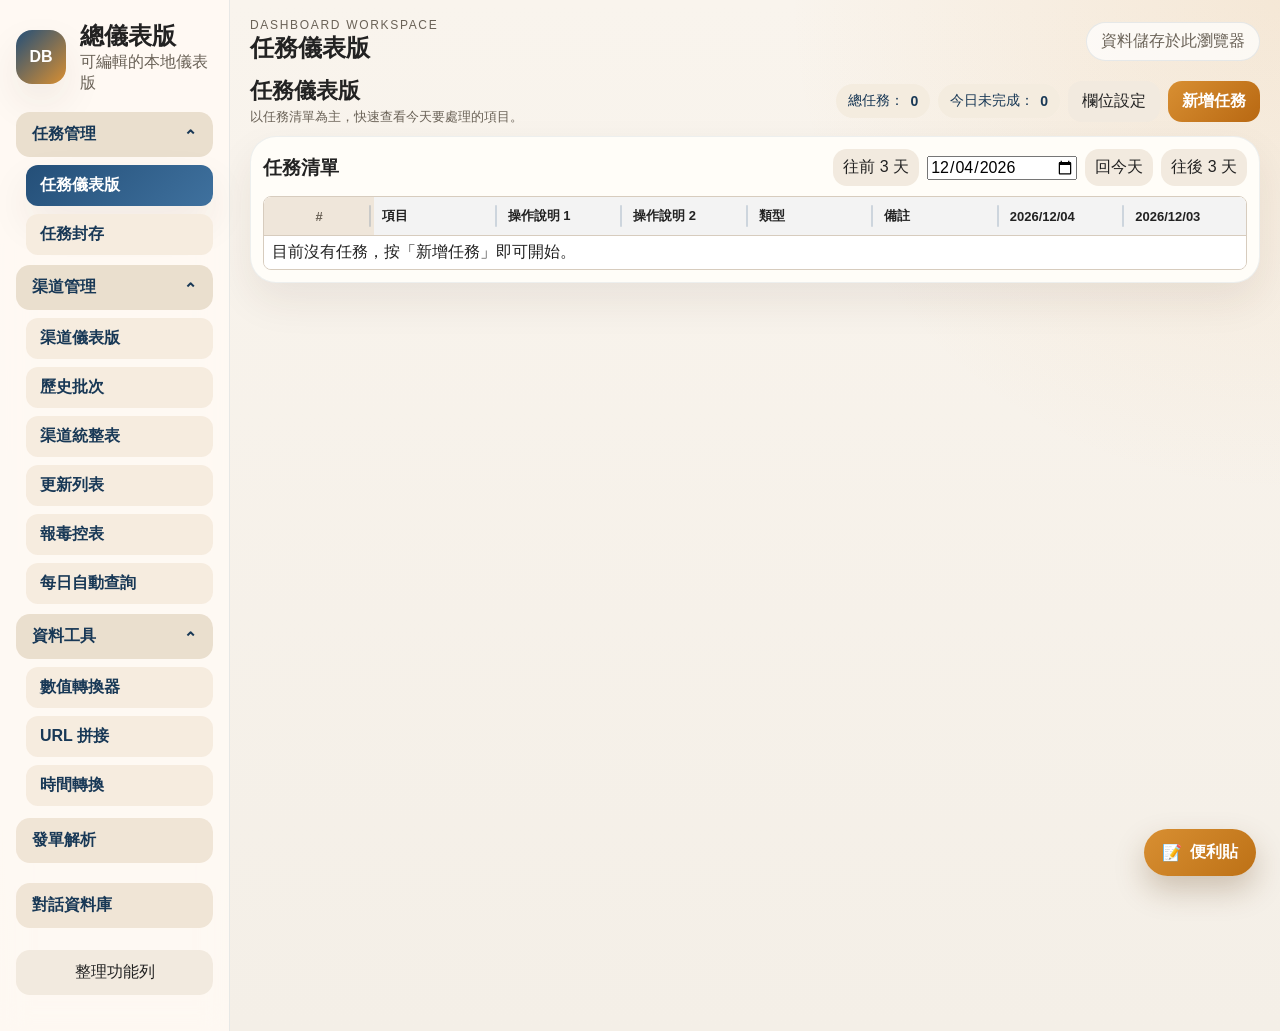
<file: index.html>
<!DOCTYPE html>
<html lang="zh-Hant">
  <head>
    <meta charset="UTF-8" />
    <meta name="viewport" content="width=device-width, initial-scale=1.0" />
    <title>總儀表版</title>
    <link rel="stylesheet" href="./styles.css?v=20260909-task-groups" />
    <link rel="stylesheet" href="./channel-summary-ux.css?v=20260916-1" />
    <link rel="stylesheet" href="./url-builder.css?v=20260923-folder" />
    <link rel="stylesheet" href="./time-converter.css?v=20261014-1" />
  </head>
  <body>
    <div class="app-shell">
      <aside class="sidebar">
        <div class="brand">
          <div class="brand-mark">DB</div>
          <div>
            <h1>總儀表版</h1>
            <p>可編輯的本地儀表版</p>
          </div>
        </div>

        <nav class="nav">
          <div class="nav-group" data-group="tasks">
            <button class="nav-group-toggle is-open" data-nav-group="tasks" type="button">
              <span>任務管理</span>
              <span class="nav-group-arrow">⌄</span>
            </button>
            <div class="nav-submenu is-open" data-nav-submenu="tasks">
              <button class="nav-button is-active" data-view="tasks">任務儀表版</button>
              <button class="nav-button" data-view="task-archive">任務封存</button>
            </div>
          </div>

          <div class="nav-group" data-group="channels">
            <button class="nav-group-toggle is-open" data-nav-group="channels" type="button">
              <span>渠道管理</span>
              <span class="nav-group-arrow">⌄</span>
            </button>
            <div class="nav-submenu is-open" data-nav-submenu="channels">
              <button class="nav-button" data-view="channels">渠道儀表版</button>
              <button class="nav-button" data-view="channel-history">歷史批次</button>
              <button class="nav-button" data-view="channel-summary">渠道統整表</button>
              <button class="nav-button" data-view="update-list">更新列表</button>
              <button class="nav-button" data-view="poison-monitor">&#22577;&#27602;&#25511;&#34920;</button>
              <button class="nav-button" data-view="google-play-monitor">每日自動查詢</button>
            </div>
          </div>

          <button class="nav-button nav-button-standalone" data-view="tools">資料工具</button>
          <button class="nav-button nav-button-standalone" data-view="url-builder" type="button">URL 拼接</button>
          <button class="nav-button nav-button-standalone" data-view="time-converter" type="button">時間轉換</button>
          <!-- 新增發單解析功能列，可自訂欄位、排序與篩選 -->
          <button class="nav-button nav-button-standalone" data-view="orders">發單解析</button>
          <button class="nav-button nav-button-standalone dialog-db-nav-btn" data-view="conversation-db" type="button">對話資料庫</button>
          <!-- 編輯功能列按鈕：可切換左側功能列的編輯模式 -->
          <button id="nav-edit-toggle" class="secondary-button nav-edit-toggle" type="button">編輯功能列</button>
        </nav>
      </aside>

      <main class="main-content">
        <header class="page-header">
          <div>
            <p class="eyebrow">Dashboard Workspace</p>
            <h2 id="page-title">任務儀表版</h2>
          </div>
          <div class="toolbar">
            <span id="save-status" class="save-status" role="status">資料儲存於此瀏覽器</span>
          </div>
        </header>

        <section id="undo-banner" class="undo-banner" hidden>
          <div>
            <strong id="undo-title">已刪除資料</strong>
            <p id="undo-text">你可以復原剛剛刪掉的資料。</p>
          </div>
          <div class="undo-actions">
            <button id="undo-btn" class="secondary-button">復原</button>
            <button id="dismiss-undo-btn" class="ghost-button">關閉</button>
          </div>
        </section>

        <section id="tasks-view" class="view is-active">
          <div class="task-topbar">
            <div>
              <h3 class="task-topbar-title">任務儀表版</h3>
              <p class="task-topbar-text">以任務清單為主，快速查看今天要處理的項目。</p>
            </div>
            <div class="task-topbar-actions">
              <span class="summary-pill">總任務：<strong id="task-total-count">0</strong></span>
              <span class="summary-pill"><span id="task-open-label">今日未完成：</span><strong id="task-open-count">0</strong></span>
              <button id="task-field-settings-btn" class="secondary-button compact-button" type="button">欄位設定</button>
              <button id="add-task-btn" class="primary-button compact-button">新增任務</button>
            </div>
          </div>

          <section class="panel">
            <div class="panel-header">
              <div>
                <h3>任務清單</h3>
              </div>
              <div class="history-toolbar">
                <button id="task-prev-range-btn" class="secondary-button compact-mini-button" type="button">往前 3 天</button>
                <input id="task-anchor-date" type="date" class="date-input" autocomplete="off" />
                <button id="task-today-btn" class="secondary-button compact-mini-button" type="button">回今天</button>
                <button id="task-next-range-btn" class="secondary-button compact-mini-button" type="button">往後 3 天</button>
              </div>
            </div>

            <div class="table-wrap spreadsheet-wrap">
              <table class="spreadsheet-table">
                <thead id="task-table-head"></thead>
                <tbody id="task-table-body"></tbody>
              </table>
            </div>
          </section>
        </section>

        <section id="task-archive-view" class="view">
          <div class="task-topbar">
            <div>
              <h3 class="task-topbar-title">任務封存</h3>
              <p class="task-topbar-text">封存後的任務會留在這裡，方便查詢、復原或永久刪除。</p>
            </div>
            <div class="task-topbar-actions">
              <span class="summary-pill">封存數：<strong id="task-archive-count">0</strong></span>
            </div>
          </div>

          <section class="panel">
            <div class="panel-header">
              <div>
                <h3>封存任務查詢</h3>
              </div>
              <div class="history-toolbar">
                <input id="task-archive-search" type="text" class="date-input" placeholder="搜尋項目或備註" />
                <select id="task-archive-type-filter" class="date-input"></select>
                <button id="task-archive-clear-btn" class="secondary-button compact-mini-button" type="button">清除條件</button>
              </div>
            </div>

            <div class="table-wrap spreadsheet-wrap">
              <table class="spreadsheet-table">
                <thead id="task-archive-table-head"></thead>
                <tbody id="task-archive-table-body"></tbody>
              </table>
            </div>
          </section>
        </section>

        <section id="channels-view" class="view">
          <div class="task-topbar">
            <div>
              <h3 class="task-topbar-title">渠道整合表</h3>
              <p class="task-topbar-text">把回U兩張表合在一起，用時間排序，適合同一天多次更新。</p>
            </div>
            <div class="task-topbar-actions">
              <span class="summary-pill">總筆數：<strong id="channel-total-count">0</strong></span>
              <!-- 新增：顯示勾選的最新金額加總 -->
              <span class="summary-pill" id="channel-selected-sum-pill">勾選加總：<strong id="channel-selected-sum">0</strong></span>
              <span class="summary-pill">已隱藏：<strong id="channel-hidden-count">0</strong> 筆</span>
              <button id="hide-selected-channels-btn" class="secondary-button compact-button" type="button">隱藏勾選</button>
              <button id="restore-hidden-channels-btn" class="secondary-button compact-button" type="button">恢復隱藏</button>
              <button id="channel-capture-btn" class="secondary-button compact-button" type="button">截圖模式</button>
              <button id="channel-field-settings-btn" class="secondary-button compact-button" type="button">欄位設定</button>
              <button id="duplicate-channel-batch-btn" class="secondary-button compact-button" type="button">新增批次</button>
              <button id="add-channel-btn" class="primary-button compact-button">新增紀錄</button>
            </div>
          </div>

          <section class="panel">
            <div class="panel-header">
              <div class="panel-title-block">
                <h3>回U整合清單</h3>
              </div>
              <div class="history-toolbar">
                <div id="channel-capture-pagination" class="capture-pagination" hidden>
                  <button id="capture-prev-page-btn" class="secondary-button compact-mini-button" type="button">上一頁</button>
                  <span id="capture-page-indicator" class="summary-pill">第 1 / 1 頁</span>
                  <button id="capture-next-page-btn" class="secondary-button compact-mini-button" type="button">下一頁</button>
                </div>
                <label class="batch-time-label">
                  <span>本次處理時間</span>
                  <input id="channel-batch-time" type="datetime-local" class="date-input" />
                </label>
                <div id="channel-batch-time-display" class="batch-time-display" hidden></div>
                <button id="apply-batch-time-btn" class="secondary-button compact-mini-button" type="button">套用到全部</button>
              </div>
            </div>

            <div class="channel-batch-note-row">
              <label class="batch-note-label">
                <span>批次備註</span>
                <input id="channel-batch-note" type="text" class="batch-note-input" placeholder="例如：下午批次、已通知營運" />
              </label>
            </div>

            <div class="table-wrap">
              <table class="channel-log-table">
                <thead id="channel-table-head"></thead>
                <tbody id="channel-table-body"></tbody>
              </table>
            </div>
          </section>

        </section>

        <section id="channel-summary-view" class="view">
          <div class="task-topbar">
            <div>
              <h3 class="task-topbar-title">渠道統整表</h3>
              <p class="task-topbar-text">同步 Google Sheet「渠道APPID總表」的最新內容，並可直接搜尋與篩選。</p>
            </div>
            <div class="task-topbar-actions">
              <span class="summary-pill">來源：<strong>渠道APPID總表</strong></span>
              <span class="summary-pill">筆數：<strong id="channel-summary-count">0</strong></span>
              <span class="summary-pill">昨日新增：<strong id="channel-summary-yesterday-new-total">0</strong></span>
              <span class="summary-pill">昨日DAU：<strong id="channel-summary-yesterday-dau-total">0</strong></span>
              <span class="summary-pill">昨日充值：<strong id="channel-summary-yesterday-recharge-total">0</strong></span>
              <span id="channel-summary-sync-status" class="summary-pill">尚未同步</span>
              <button id="channel-summary-refresh-btn" class="secondary-button compact-button" type="button">重新整理</button>
            </div>
          </div>

          <section class="panel">
            <div class="panel-header">
              <div>
                <h3>Google Sheet 同步表</h3>
              </div>
              <div class="history-toolbar">
                <select id="channel-summary-sync-mode" class="date-input channel-summary-filter">
                  <option value="sheet-direct">Google Sheet 直接讀取</option>
                  <option value="public-csv">公開 CSV 連結</option>
                  <option value="apps-script">Apps Script API</option>
                </select>
                <input id="channel-summary-sync-url" type="text" class="date-input channel-summary-sync-url" placeholder="貼上公開 CSV 或 Apps Script API 網址" />
                <button id="channel-summary-sync-save-btn" class="secondary-button compact-mini-button" type="button">儲存同步來源</button>
                <input id="channel-summary-search" type="text" class="date-input channel-summary-search" placeholder="搜尋 APPID、渠道名稱、渠道或版本" />
                <select id="channel-summary-channel-filter" class="date-input channel-summary-filter"></select>
                <select id="channel-summary-version-filter" class="date-input channel-summary-filter"></select>
                <select id="channel-summary-confirm-filter" class="date-input channel-summary-filter"></select>
                <select id="channel-summary-joint-channel-filter" class="date-input channel-summary-filter"></select>
                <select id="channel-summary-package-name-filter" class="date-input channel-summary-filter"></select>
                <button id="channel-summary-clear-btn" class="secondary-button compact-mini-button" type="button">清除條件</button>
                <button id="channel-summary-field-settings-btn" class="secondary-button compact-mini-button" type="button">欄位設定</button>
              </div>
            </div>

            <div id="channel-summary-message" class="channel-summary-message" hidden></div>
            <div id="channel-summary-help" class="channel-summary-help">
              這張 Google Sheet 是私人權限時，前端頁面不能直接讀取。
          
    已經幫你在專案裡準備好 <code>channel_summary_api.gs</code>。
              部署最新版後，按「重新整理」才會讀取 Google Sheet 第一列表頭與資料；日後新增、刪除或改名欄位，也會在這次手動同步時更新，不必再修改網站程式。
            </div>

            <div class="table-wrap spreadsheet-wrap">
              <table class="spreadsheet-table channel-summary-table">
                <thead id="channel-summary-table-head"></thead>
                <tbody id="channel-summary-table-body"></tbody>
              </table>
            </div>
          </section>
        </section>

        <section id="channel-history-view" class="view">
          <div class="task-topbar">
            <div>
              <h3 class="task-topbar-title">歷史批次</h3>
              <p class="task-topbar-text">查詢舊批次內容，必要時可以整批刪除。</p>
            </div>
            <div class="task-topbar-actions">
              <button id="delete-history-batch-btn" class="danger-button compact-button" type="button">刪除這個批次</button>
            </div>
          </div>

          <section class="panel">
            <div class="panel-header">
              <div>
                <h3>歷史批次查詢</h3>
              </div>
              <div class="history-toolbar">
                <label class="batch-time-label">
                  <span>開始時間</span>
                  <input id="channel-history-start" type="datetime-local" class="date-input" />
                </label>
                <label class="batch-time-label">
                  <span>結束時間</span>
                  <input id="channel-history-end" type="datetime-local" class="date-input" />
                </label>
                <select id="channel-history-batch-select" class="date-input"></select>
                <button id="channel-history-clear-btn" class="secondary-button compact-mini-button" type="button">清除條件</button>
              </div>
            </div>

            <div class="table-wrap">
              <table class="channel-log-table">
                <thead id="channel-history-table-head"></thead>
                <tbody id="channel-history-table-body"></tbody>
              </table>
            </div>
          </section>
        </section>

        <section id="tools-view" class="view">
          <div class="task-topbar">
            <div>
              <h3 class="task-topbar-title">資料工具</h3>
              <p class="task-topbar-text">把原本側邊資料工具和數值轉換器整理到同一頁，使用上比較乾淨。</p>
            </div>
          </div>

          <section class="panel tools-panel">
            <div class="panel-header">
              <div>
                <h3>本機資料</h3>
              </div>
            </div>
            <div class="tools-actions">
              <button id="seed-demo-btn" class="secondary-button">載入示範資料</button>
              <button id="export-btn" class="secondary-button">匯出 JSON</button>
              <button id="pre-import-export-btn" class="secondary-button" type="button">匯出匯入前備份</button>
              <label class="file-input-label tools-file-label">
                匯入 JSON
                <input id="import-input" type="file" accept="application/json" />
              </label>
              <button id="reset-btn" class="danger-button">清除本機資料</button>
            </div>
            <p class="hint">
              目前是本機版，資料會存在你的瀏覽器 `localStorage`。之後可以再改成接 Google Sheet API、Airtable、Supabase 或你的後端。
            </p>
          </section>

          <section class="panel tools-panel">
            <div class="panel-header">
              <div>
                <h3>轉換工具</h3>
              </div>
            </div>
            <iframe id="tools-embed" class="tools-embed-frame" src="./tools.html" title="資料工具"></iframe>
          </section>
        </section>

        <!-- 發單解析頁面 -->
        <section id="orders-view" class="view">
          <div class="task-topbar">
            <div>
              <h3 class="task-topbar-title">發單解析</h3>
              <p class="task-topbar-text">直接於下方表格新增或編輯資料，可自訂欄位、排序、篩選並複製所選欄位。</p>
            </div>
          </div>

          <section class="panel orders-panel">
            <div class="panel-header">
              <div>
                <h3>發單資料</h3>
              </div>
            </div>
            <div class="orders-controls">
              <!-- 移除上方輸入區，直接在表格中填寫 -->
              <div class="orders-actions">
                <button id="orders-add-btn" class="secondary-button" type="button">新增空白記錄</button>
                <button id="orders-add-col-btn" class="secondary-button" type="button">新增欄位</button>
                <button id="orders-copy-btn" class="secondary-button" type="button">複製資料</button>
                <!-- 複製筆數：可指定要複製的資料筆數，預設複製全部 -->
                <input id="orders-copy-count" type="number" min="1" class="date-input" style="width:100px" placeholder="複製筆數" />
                <button id="orders-save-batch-btn" class="primary-button" type="button">儲存批次</button>
                <input id="orders-search" type="text" class="date-input" placeholder="搜尋全部欄位" />
              </div>
              <!-- 複製欄位選擇器：可勾選要複製的欄位 -->
              <div id="orders-copy-select" class="copy-select"></div>
              <div id="orders-count" class="orders-count">筆數：0</div>
              <div class="table-wrap">
                <table class="record-table orders-table">
                  <thead id="orders-table-head"></thead>
                  <tbody id="orders-table-body"></tbody>
                </table>
              </div>
              <!-- 批次歷史列表 -->
              <div class="orders-batch-panel">
                <h4>批次歷史</h4>
                <table class="record-table orders-batch-table">
                  <thead>
                    <tr><th>批次時間</th><th>筆數</th><th>操作</th></tr>
                  </thead>
                  <tbody id="orders-batch-list"></tbody>
                </table>
              </div>
            </div>
          </section>
        </section>

        <!-- 更新列表頁面：顯示渠道統整表的最新資料，並可手動刷新、搜尋與篩選 -->
        <!-- 更新列表頁面：顯示更新記錄分頁的最新資料，並可手動刷新、搜尋與篩選 -->
        <section id="update-list-view" class="view">
          <div class="task-topbar">
            <div>
              <h3 class="task-topbar-title">更新列表</h3>
              <p class="task-topbar-text">顯示更新記錄分頁的最新資料，可手動更新與搜尋。</p>
            </div>
            <div class="task-topbar-actions">
              <span class="summary-pill">筆數：<strong id="update-list-count">0</strong></span>
              <span id="update-list-sync-status" class="summary-pill">尚未同步</span>
              <button id="update-list-refresh-btn" class="secondary-button compact-button" type="button">重新整理</button>
            </div>
          </div>


          <section class="panel">

            <div class="panel-header">
              <div>
              <h3>更新記錄表</h3>
              </div>
              <div class="history-toolbar">
                <select id="update-list-sync-mode" class="date-input channel-summary-filter">
                  <option value="apps-script">Apps Script API</option>
                  <option value="public-csv">公開 CSV 連結</option>
                  <option value="sheet-direct">Google Sheet 直接讀取</option>
                </select>
                <input id="update-list-sync-url" type="text" class="date-input channel-summary-sync-url" placeholder="貼上更新記錄的 Apps Script API 網址" />
                <button id="update-list-sync-save-btn" class="secondary-button compact-mini-button" type="button">儲存同步來源</button>
                <input id="update-list-search" type="text" class="date-input" placeholder="搜尋任何欄位" />
                <button id="update-list-clear-btn" class="secondary-button compact-mini-button" type="button">清除條件</button>
              </div>
            </div>

            <div id="update-list-message" class="channel-summary-message" hidden></div>
            <div id="update-list-help" class="channel-summary-help">
              更新列表可獨立設定資料來源。若使用同一支 Apps Script，直接貼同一個 Web App 網址即可，系統會自動加上 <code>type=updates</code> 讀取「更新記錄」分頁。
            </div>
            <div class="table-wrap spreadsheet-wrap">
              <table class="spreadsheet-table update-list-table">
                <thead id="update-list-table-head"></thead>
                <tbody id="update-list-table-body"></tbody>
              </table>
            </div>
          </section>
        </section>

        <section id="poison-monitor-view" class="view">
          <div class="task-topbar">
            <div>
              <h3 class="task-topbar-title">&#22577;&#27602;&#25511;&#34920;</h3>
              <p class="task-topbar-text">&#21516;&#27493; Google Sheet&#12300;&#24375;&#24369;&#36681;&#35320;&#30332;&#12301;&#20998;&#38913;&#65292;&#21487;&#25628;&#23563;&#12289;&#25490;&#24207;&#33287;&#31721;&#36984;&#22577;&#27602;&#29376;&#24907;&#12290;</p>
            </div>
            <div class="task-topbar-actions">
              <span class="summary-pill">&#20358;&#28304;&#65306;<strong>&#24375;&#24369;&#36681;&#35320;&#30332;</strong></span>
              <span class="summary-pill">&#31558;&#25976;&#65306;<strong id="poison-monitor-count">0</strong></span>
              <span class="summary-pill">&#24050;&#22577;&#27602;&#65306;<strong id="poison-monitor-poison-count">0</strong></span>
              <span id="poison-monitor-sync-status" class="summary-pill">&#23578;&#26410;&#21516;&#27493;</span>
              <button id="poison-monitor-refresh-btn" class="secondary-button compact-button" type="button">&#37325;&#26032;&#25972;&#29702;</button>
            </div>
          </div>

          <section class="panel">
            <div class="panel-header">
              <div><h3>Google Sheet &#24375;&#24369;&#36681;&#35320;&#30332;&#34920;</h3></div>
              <div class="history-toolbar">
                <select id="poison-monitor-sync-mode" class="date-input channel-summary-filter">
                  <option value="apps-script">Apps Script API</option>
                  <option value="public-csv">&#20844;&#38283; CSV &#36899;&#32080;</option>
                  <option value="sheet-direct">Google Sheet &#30452;&#25509;&#35712;&#21462;</option>
                </select>
                <input id="poison-monitor-sync-url" type="text" class="date-input channel-summary-sync-url" placeholder="Google Sheet &#25110; Apps Script API &#32178;&#22336;" />
                <button id="poison-monitor-sync-save-btn" class="secondary-button compact-mini-button" type="button">&#20786;&#23384;&#21516;&#27493;&#20358;&#28304;</button>
                <input id="poison-monitor-search" type="text" class="date-input channel-summary-search" placeholder="&#25628;&#23563; APPID&#12289;&#36938;&#25138;&#21517;&#31281;&#12289;&#21253;&#21517;&#25110;&#20854;&#20182;&#27396;&#20301;" />
                <select id="poison-monitor-channel-filter" class="date-input channel-summary-filter"></select>
                <select id="poison-monitor-version-filter" class="date-input channel-summary-filter"></select>
                <select id="poison-monitor-category-filter" class="date-input channel-summary-filter"></select>
                <select id="poison-monitor-poison-filter" class="date-input channel-summary-filter">
                  <option value="">&#20840;&#37096;&#22577;&#27602;&#29376;&#24907;</option>
                  <option value="poisoned">&#24050;&#22577;&#27602;</option>
                  <option value="clean">&#26410;&#22577;&#27602;</option>
                </select>
                <select id="poison-monitor-store-online-filter" class="date-input channel-summary-filter"></select>
                <select id="poison-monitor-offline-date-filter" class="date-input channel-summary-filter"></select>
                <select id="poison-monitor-marketing-spend-filter" class="date-input channel-summary-filter"></select>
                <button id="poison-monitor-clear-btn" class="secondary-button compact-mini-button" type="button">&#28165;&#38500;&#26781;&#20214;</button>
                <button id="poison-monitor-field-settings-btn" class="secondary-button compact-mini-button" type="button">&#27396;&#20301;&#35373;&#23450;</button>
              </div>
            </div>
            <div id="poison-monitor-message" class="channel-summary-message" hidden></div>
            <div class="channel-summary-help">
              Google Sheet &#32178;&#22336;&#26371;&#33258;&#21205;&#20999;&#25563;&#28858;&#30452;&#25509;&#35712;&#21462;&#65307;Apps Script API &#35531;&#20351;&#29992; <code>/exec</code> &#32178;&#22336;&#65292;&#31995;&#32113;&#26371;&#33258;&#21205;&#21152;&#19978; <code>type=trigger-monitor</code>&#12290;
            </div>
            <div class="table-wrap spreadsheet-wrap">
              <table class="spreadsheet-table poison-monitor-table">
                <thead id="poison-monitor-table-head"></thead>
                <tbody id="poison-monitor-table-body"></tbody>
              </table>
            </div>
          </section>

          <dialog id="poison-monitor-field-dialog" class="settings-modal">
            <form method="dialog" class="settings-modal-card">
              <div class="settings-modal-head">
                <div><p class="panel-label">Field Settings</p><h3>&#22577;&#27602;&#25511;&#34920;&#27396;&#20301;&#35373;&#23450;</h3></div>
                <button class="icon-button" value="cancel" aria-label="&#38364;&#38281;">&#10005;</button>
              </div>
              <div id="poison-monitor-field-list" class="settings-list"></div>
            </form>
          </dialog>
        </section>

        <section id="google-play-monitor-view" class="view">
          <div class="task-topbar">
            <div>
              <h3 class="task-topbar-title">每日自動查詢</h3>
              <p class="task-topbar-text">輸入 APPID，固定於每日 10:00 與 15:00 查詢 Tenjin 註冊結果。</p>
            </div>
          </div>

          <section class="panel tenjin-monitor-panel">
            <div class="tenjin-monitor-heading">
              <div>
                <p class="section-eyebrow">Tenjin 註冊數監控</p>
                <h3>每日自動查詢註冊結果</h3>
                <p class="task-topbar-text">北京時間 10:00 與 15:00 查詢昨日至今日，最近結果顯示完成註冊與進入驗證碼頁的數量。</p>
              </div>
              <div class="tenjin-monitor-actions">
                <button id="tenjin-run-now-btn" class="primary-button compact-button" type="button">立即查詢並更新</button>
                <span id="tenjin-monitor-status" class="google-play-service-status">正在讀取…</span>
                <button id="tenjin-check-now-btn" class="secondary-button compact-button" type="button">重新整理結果</button>
              </div>
            </div>

            <div class="tenjin-monitor-config">
              <label>
                <span>APPID（可一次設定多個）</span>
                <textarea id="tenjin-appids-input" rows="3" placeholder="135010216&#10;可用空格、逗號或換行分隔" readonly></textarea>
              </label>
              <button id="tenjin-save-appids-btn" class="primary-button" type="button">前往 GitHub 設定 APPID</button>
            </div>
            <div id="tenjin-monitor-message" class="channel-summary-message" hidden></div>
            <div class="table-wrap spreadsheet-wrap">
              <table class="spreadsheet-table tenjin-monitor-table">
                <thead>
                  <tr>
                    <th>#</th>
                    <th>APPID</th>
                    <th>10:00 執行時間</th>
                    <th>15:00 執行時間</th>
                    <th>最近結果</th>
                    <th>最後查詢</th>
                    <th>狀態</th>
                    <th>操作</th>
                  </tr>
                </thead>
                <tbody id="tenjin-monitor-body"></tbody>
              </table>
            </div>
            <div id="tenjin-monitor-empty" class="google-play-empty">尚未設定 APPID。</div>
          </section>
        </section>

        <section id="conversation-db-view" class="view">
          <div class="task-topbar">
            <div>
              <h3 class="task-topbar-title">對話資料庫</h3>
              <p class="task-topbar-text">中英文／印度文對照、分類、標籤、收藏與最近使用的客服話術資料庫。</p>
            </div>
            <div class="toolbar-pills">
              <span class="summary-pill">分類：<strong id="dialog-category-count">0</strong></span>
              <span class="summary-pill">話術：<strong id="dialog-template-count">0</strong></span>
            </div>
          </div>

          <section class="panel dialog-db-panel">
            <div class="dialog-db-toolbar">
              <input id="dialog-search" class="search-input" placeholder="搜尋標題、分類、TAG 或話術內容…" />
              <button id="dialog-clear-search-btn" class="ghost-button compact-mini-button" type="button">清除搜尋</button>
              <button id="dialog-export-btn" class="secondary-button" type="button">匯出話術</button>
              <button id="dialog-import-btn" class="secondary-button" type="button">匯入話術</button>
              <input id="dialog-import-file" type="file" accept="application/json,.json" hidden />
              <button id="dialog-add-category-btn" class="secondary-button" type="button">新增分類</button>
              <button id="dialog-manage-categories-btn" class="secondary-button" type="button">管理分類</button>
              <button id="dialog-add-template-btn" class="primary-button" type="button">新增話術</button>
            </div>

            <div class="dialog-db-layout">
              <aside class="dialog-categories">
                <div class="dialog-section-title">分類</div>
                <div id="dialog-category-list" class="dialog-category-list"></div>
              </aside>

              <aside class="dialog-template-list-wrap">
                <div class="dialog-section-title">話術列表</div>
                <div id="dialog-template-list" class="dialog-template-list"></div>
              </aside>

              <section class="dialog-editor">
                <div class="dialog-editor-head">
                  <input id="dialog-title" placeholder="標題 / 用途" />
                  <select id="dialog-category-input" title="分類"></select>
                </div>

                <div class="dialog-editor-meta">
                  <input id="dialog-tags" placeholder="TAG，例如：withdrawal, utr, pending" />
                  <span id="dialog-editor-status" class="dialog-editor-status" aria-live="polite">選擇話術或新增一筆</span>
                </div>

                <div class="dialog-text-grid">
                  <label>
                    <span>中文內容</span>
                    <textarea id="dialog-zh" placeholder="中文話術"></textarea>
                  </label>
                  <label>
                    <span>英文內容</span>
                    <textarea id="dialog-en" placeholder="English template"></textarea>
                  </label>
                  <label>
                    <span>印度文內容</span>
                    <textarea id="dialog-hi" placeholder="Hindi template"></textarea>
                  </label>
                  <label>
                    <span>備註</span>
                    <textarea id="dialog-note" placeholder="內部備註"></textarea>
                  </label>
                </div>

                <div class="dialog-editor-actions">
                  <div class="dialog-primary-actions">
                    <button id="dialog-save-btn" class="primary-button" type="button">儲存話術</button>
                    <button id="dialog-favorite-btn" class="secondary-button" type="button">加入收藏</button>
                    <button id="dialog-delete-btn" class="danger-button" type="button">刪除</button>
                  </div>
                  <div class="dialog-copy-actions" aria-label="複製話術">
                    <button id="dialog-copy-zh-btn" class="secondary-button" type="button">複製中文</button>
                    <button id="dialog-cop
y-en-btn" class="secondary-button" type="button">複製英文</button>
                    <button id="dialog-copy-hi-btn" class="secondary-button" type="button">複製印度文</button>
                  </div>
                </div>
              </section>
            </div>
          </section>

          <dialog id="dialog-category-manager" class="dialog-category-manager">
            <div class="dialog-category-manager-card">
              <div class="dialog-category-manager-head">
                <div><p class="panel-label">Category Settings</p><h3>管理分類</h3></div>
                <button id="dialog-category-manager-close" class="ghost-button" type="button">關閉</button>
              </div>
              <p class="dialog-category-manager-hint">在這裡集中重新命名或刪除分類，話術內容不會被刪除。</p>
              <div id="dialog-category-manager-list" class="dialog-category-manager-list"></div>
            </div>
          </dialog>
        </section>

        <section id="time-converter-view" class="view">
          <div class="panel tc-panel">
            <h3>時間轉換</h3>
            <p class="hint">印度與台灣時間互轉，精確到秒。優先採用輸入中的時區；若與目標相同，會自動切換目標，避免重複顯示。</p>
            <form id="tc-form" autocomplete="off">
              <div class="tc-settings">
                <label>未標時區時，來源時間<select id="tc-source"><option value="330">印度 UTC+05:30</option><option value="480">台灣 UTC+08:00</option><option value="0">UTC+00:00</option></select></label>
                <button id="tc-swap" class="secondary-button" type="button">交換來源／目標</button>
                <label>目標時間<select id="tc-target"><option value="480">台灣 UTC+08:00</option><option value="330">印度 UTC+05:30</option><option value="0">UTC+00:00</option></select></label>
                <label>非年開頭的日期<select id="tc-order"><option value="auto">自動辨識；歧義時提示</option><option value="dmy">日／月／年</option><option value="mdy">月／日／年</option></select></label>
              </div>
              <label for="tc-input">輸入日期與時間</label>
              <input id="tc-input" type="text" spellcheck="false" placeholder="例如：2026-10-11 21:13:08+08" aria-describedby="tc-status" />
              <div class="tc-actions"><button class="primary-button" type="submit">轉換</button><button class="secondary-button" type="button" id="tc-now">現在</button><button class="secondary-button" type="button" id="tc-clear">清除</button></div>
            </form>
            <p id="tc-status" role="status" aria-live="polite"></p>
            <div class="tc-results">
              <article><h4 id="tc-from-label">來源時間</h4><div class="tc-clock" id="tc-from-time">—</div><p id="tc-from-date">—</p><button id="tc-copy-source" class="secondary-button" type="button" disabled>複製來源時間</button></article>
              <article><h4 id="tc-to-label">轉換結果</h4><div class="tc-clock" id="tc-to-time">—</div><p id="tc-to-date">—</p><button id="tc-copy-target" class="secondary-button" type="button" disabled>複製目標時間</button></article>
            </div>
            <p id="tc-diff" class="hint"></p>
            <div class="tc-actions" id="tc-adjust"><span>調整時間</span><button type="button" class="secondary-button" data-tc-step="-86400">−1 日</button><button type="button" class="secondary-button" data-tc-step="-3600">−1 時</button><button type="button" class="secondary-button" data-tc-step="-60">−1 分</button><button type="button" class="secondary-button" data-tc-step="-1">−1 秒</button><button type="button" class="secondary-button" data-tc-step="1">＋1 秒</button><button type="button" class="secondary-button" data-tc-step="60">＋1 分</button><button type="button" class="secondary-button" data-tc-step="3600">＋1 時</button><button type="button" class="secondary-button" data-tc-step="86400">＋1 日</button></div>
            <details class="tc-help"><summary>支援哪些輸入格式？</summary>
              <ul><li>一般日期：2026-10-11 21:13:08、2026/10/11 21:13:08、2026.10.11 21:13:08</li><li>空格分隔：2026 10 11 21 13 08；月、日、時、分、秒可省略前導零</li><li>ISO／時區：2026-10-11T21:13:08+08:00、2026-10-11 21:13:08+08、2026-10-11T13:13:08Z；也支援 +0800、UTC+8、GMT+05:30</li><li>中文：2026年10月11日 21時13分08秒，或 2026年10月11日 下午9:13:08</li><li>連續數字：20261011211308、20261011 211308</li><li>12 小時制：2026/10/11 9:13:08 PM；也支援 AM、上午、下午</li><li>Unix 時間戳：10 位秒數（可帶小數），或 13 位毫秒數</li><li>省略秒時補 00；只有日期時採用 00:00:00，並顯示提示。只有時間則需補日期。</li><li>11/10/2026 21:13:08 等非年開頭格式，可選日／月／年或月／日／年。自動模式只在無歧義時判讀。</li><li>支援全形數字與標點、毫秒（最多 3 位）。拒絕不存在的日期及超出範圍的時間；不猜測 CST／IST 等有歧義的時區縮寫。</li></ul>
            </details>
          </div>
        </section>
        <section id="url-builder-view" class="view">
          <div class="pwa-shared-gate panel"><h3>共用渠道 · Google 登入</h3><p>使用指定 Drive 資料夾的權限讀取共用渠道；有編輯權限的同事可新增或修改。</p><p>渠道 17、18 已加入共用清單。之後網站編輯與 Google Sheet 修改會同步到同一份資料。</p><div class="pwa-shared-actions"><a id="pwa-shared-login" class="primary-button" href="https://script.google.com/macros/s/AKfycbz17TUuHO9JhEnrdumGqo_9bpeYX0zs64STPeQPdGOdTt9izgBY2-9KpbF-hJDnhYY_/exec" target="_self" rel="noopener">Google 登入共用版</a><a class="secondary-button" href="https://docs.google.com/spreadsheets/d/1q0fj4U4wxAyQNyZA_U9Gldz5ffz7e0K_rh5YDMs2NAE/edit" target="_blank" rel="noopener">開啟共用 Google Sheet ↗</a></div><p class="hint">登入只確認 Google 電子郵件，不要求存取你的 Drive 或試算表。請使用直接加入指定資料夾分享名單的帳號；檢視者可使用，編輯者可管理渠道。</p></div>
        <div id="pwa-embedded-workspace" hidden></div>
        </section>
      </main>
    </div>

    <aside id="sticky-notes-panel" class="sticky-notes-panel" aria-label="臨時便利貼" hidden>
      <div class="sticky-notes-header">
        <div><p class="panel-label">Quick Notes</p><h3>臨時便利貼</h3></div>
        <div class="sticky-notes-header-actions"><button id="sticky-note-add-btn" class="secondary-button compact-mini-button" type="button">新增</button><button id="sticky-notes-close-btn" class="ghost-button compact-mini-button" type="button">關閉</button></div>
      </div>
      <p class="sticky-notes-hint">內容與完成狀態都會自動保存，關閉網頁或重新開機後仍會保留。</p>
      <div class="sticky-notes-tabs" role="tablist" aria-label="便利貼分類">
        <button id="sticky-notes-active-tab" class="sticky-notes-tab is-active" type="button" role="tab" aria-selected="true">進行中 <span id="sticky-notes-active-total">0</span></button>
        <button id="sticky-notes-archive-tab" class="sticky-notes-tab" type="button" role="tab" aria-selected="false">完成保存區 <span id="sticky-notes-archive-total">0</span></button>
      </div>
      <label id="sticky-notes-search-wrap" class="sticky-notes-search" hidden>
        <input id="sticky-notes-search" type="search" placeholder="搜尋已完成內容…" aria-label="搜尋已完成便利貼" autocomplete="off" />
      </label>
      <div id="sticky-notes-list" class="sticky-notes-list"></div>
      <div id="sticky-notes-empty" class="sticky-notes-empty">還沒有便利貼，按「新增」開始記錄。</div>
    </aside>
    <button id="sticky-notes-toggle" class="sticky-notes-toggle" type="button" aria-controls="sticky-notes-panel" aria-expanded="false"><span aria-hidden="true">📝</span><span>便利貼</span><strong id="sticky-notes-count" class="sticky-notes-count" hidden>0</strong></button>

    <template id="task-row-template">
      <tr>
        <td class="row-index"></td>
        <td><input data-field="name" type="text" placeholder="例如：渠道回U" /></td>
        <td>
          <div class="link-cell">
            <a data-link="guideUrl1" class="sheet-link" href="#" target="_blank" rel="noopener noreferrer" hidden>連結</a>
            <button data-action="edit-guide-url" data-field="guideUrl1" class="tiny-button" type="button">設定</button>
          </div>
        </td>
        <td>
          <div class="link-cell">
            <a data-link="guideUrl2" class="sheet-link" href="#" target="_blank" rel="noopener noreferrer" hidden>連結</a>
            <button data-action="edit-guide-url" data-field="guideUrl2" class="tiny-button" type="button">設定</button>
          </div>
        </td>
        <td>
          <select data-field="type">
            <option value="每日">每日</option>
            <option value="週六">週六</option>
            <option value="機動性">機動性</option>
          </select>
        </td>
        <td><input data-field="note" type="text" placeholder="備註" /></td>
        <td class="status-cell"><input data-field="todayDone" type="checkbox" /></td>
        <td class="status-cell"><input data-field="yesterdayDone" type="checkbox" /></td>
        <td class="status-cell"><input data-field="beforeYesterdayDone" type="checkbox" /></td>
        <td><button data-action="delete-task" class="icon-button">刪除</button></td>
      </tr>
    </template>

    <template id="channel-row-template">
      <tr>
        <td><input data-field="updatedAt" type="datetime-local" /></td>
        <td>
          <input data-field="source" type="text" list="channel-source-list" placeholder="可輸入或選擇來源" />
        </td>
        <td><input data-field="name" type="text" placeholder="渠道名稱" /></td>
        <td><input data-field="amount" type="text" placeholder="例如：9900" /></td>
        <td>
          <select data-field="result">
            <option value="已回U">已回U</option>
            <option value="不回U">不回U</option>
            <option value="詢問中">詢問中</option>
            <option value="目前暫無法回U">目前暫無法回U</option>
          </select>
        </td>
        <td>
          <select data-field="status">
            <option value="">-</option>
            <option value="啟用">啟用</option>
            <option value="關閉">關閉</option>
          </select>
        </td>
        <td><input data-field="note" type="text" placeholder="備註" /></td>
        <td><button data-action="delete-channel" class="icon-button icon-button-danger">刪除</button></td>
      </tr>
    </template>

    <datalist id="channel-source-list"></datalist>
    <datalist id="task-type-list"></datalist>
    <datalist id="channel-result-list"></datalist>
    <datalist id="channel-status-list"></datalist>

    <dialog id="field-settings-modal" class="settings-modal">
      <form method="dialog" class="settings-modal-card">
        <div class="settings-modal-head">
          <div>
            <p class="panel-label">Field Settings</p>
            <h3 id="field-settings-title">欄位設定</h3>
          </div>
          <button id="close-field-settings-btn" class="ghost-button" type="button">關閉</button>
        </div>

        <div class="settings-toolbar">
          <button id="add-field-from-modal-btn" class="secondary-button" type="button">新增欄位</button>
        </div>

        <div id="field-settings-list" class="settings-list"></div>
      </form>
    </dialog>

    <button id="capture-exit-btn" class="primary-button capture-exit-button" type="button" hidden>返回首頁</button>

    <script src="./channel-summary-ux.js?v=20260916-1"></script>
    <script src="./url-builder-model.js?v=20260923-2"></script>
    <script src="./app.js?v=20261014-time"></script>
    <script src="./time-converter.js?v=20261014-auto-target"></script>

    <script src="./poison-monitor.js"></script>
    <script src="./tenjin-monitor.js?v=20260922-freshness"></script>
    <!-- 發單解析：自訂欄位、排序與篩選的互動腳本 -->
    <script>
      (function() {
        const ordersKey = 'ordersRecords';
        const columnsKey = 'ordersColumns';
        const batchesKey = 'ordersBatches';
        let orders = [];
        let columns = [];
        let sortKey = '';
        let sortDir = 'asc';
        // copyColumns: 紀錄每個欄位是否在複製時包含
        let copyColumns = [];
        // orderBatches: 儲存批次資料及時間
        let orderBatches = [];

        function loadOrders() {
          try {
            const raw = localStorage.getItem(ordersKey);
            orders = raw ? JSON.parse(raw) : [];
          } catch (e) {
            orders = [];
          }
        }

        function loadColumns() {
          try {
            const raw = localStorage.getItem(columnsKey);
            columns = Array.isArray(JSON.parse(raw)) ? JSON.parse(raw) : [];
          } catch (e) {
            columns = [];
          }
          if (!columns || columns.length === 0) {
            columns = [
              { key: 'id', name: 'New ID' },
              { key: 'time', name: '發單時間' },
              { key: 'pay', name: '金流' },
            ];
          }
          // 初始化複製欄位設定：預設全選
          copyColumns = columns.map(() => true);
        }

        function saveOrders() {
          // 在儲存前，移除所有臨時的 __selected 標記，避免寫入 localStorage
          const sanitized = orders.map(order => {
            const copy = { ...order };
            delete copy.__selected;
            return copy;
          });
          localStorage.setItem(ordersKey, JSON.stringify(sanitized));
        }

        function saveColumns() {
          localStorage.setItem(columnsKey, JSON.stringify(columns));
        }

        // 批次資料載入
        function loadBatches() {
          try {
            const raw = localStorage.getItem(batchesKey);
            orderBatches = raw ? JSON.parse(raw) : [];
          } catch (e) {
            orderBatches = [];
          }
        }

        // 批次資料儲存
        function saveBatches() {
          localStorage.setItem(batchesKey, JSON.stringify(orderBatches));
        }

        function getNewColumnKey() {
          let idx = 1;
          const existing = new Set(columns.map(c => c.key));
          while (existing.has('col' + idx)) idx++;
          return 'col' + idx;
        }

        function addEmptyOrder() {
          const record = {};
          columns.forEach(col => {
            record[col.key] = '';
          });
          orders.push(record);
          saveOrders();
          renderTable();
        }

        function addColumn() {
          const name = prompt('請輸入新的欄位名稱：');
          if (!name) return;
          const key = getNewColumnKey();
          columns.push({ key, name });
          orders.forEach(order => {
            order[key] = '';
          });
          saveColumns();
          saveOrders();
          // 新增欄位時預設將其加入複製範圍
          copyColumns.push(true);
          renderTable();
        }

        function renameColumn(key) {
          const col = columns.find(c => c.key === key);
          if (!col) return;
          const newName = prompt('請輸入新的欄位名稱：', col.name);
          if (!newName) return;
          col.name = newName;
          saveColumns();
          renderTable();

        }


        function sortBy(key) {
          if (sortKey === key) {
            sortDir = sortDir === 'asc' ? 'desc' : 'asc';
          } else {
            sortKey = key;
            sortDir = 'asc';
          }
          orders.sort((a, b) => {
            const aVal = a[key] || '';
            const bVal = b[key] || '';
            if (aVal < bVal) return sortDir === 'asc' ? -1 : 1;
            if (aVal > bVal) return sortDir === 'asc' ? 1 : -1;
            return 0;
          });
          saveOrders();
          renderTable();
        }

        function renderTable() {
          const head = document.getElementById('orders-table-head');
          const body = document.getElementById('orders-table-body');
          if (!head || !body) return;
          head.innerHTML = '';
          const headerRow = document.createElement('tr');
          // 新增選擇欄標題
          const selTh = document.createElement('th');
          selTh.style.width = '30px';
          // 全選 checkbox
          const selAllCb = document.createElement('input');
          selAllCb.type = 'checkbox';
          selAllCb.id = 'orders-select-all';
          selAllCb.addEventListener('change', (e) => {
            const checked = e.target.checked;
            // 設定所有項目的 __selected
            orders.forEach(order => {
              order.__selected = checked;
            });
            // 重新渲染表格但不改變排序
            renderTable();
          });
          selTh.appendChild(selAllCb);
          headerRow.appendChild(selTh);
          // 產生欄位標題
          columns.forEach(col => {
            const th = document.createElement('th');
            th.textContent = col.name;
            th.dataset.key = col.key;
            th.addEventListener('click', () => sortBy(col.key));
            th.addEventListener('dblclick', (e) => {
              e.stopPropagation();
              renameColumn(col.key);
            });
            // indicate sort direction on current key
            if (col.key === sortKey) {
              const arrow = document.createElement('span');
              arrow.textContent = sortDir === 'asc' ? ' ▲' : ' ▼';
              th.appendChild(arrow);
            }
            headerRow.appendChild(th);
          });
          // 操作欄
          const opTh = document.createElement('th');
          opTh.textContent = '操作';
          headerRow.appendChild(opTh);
          head.appendChild(headerRow);

          // build body
          body.innerHTML = '';
          const searchVal = (document.getElementById('orders-search')?.value || '').trim().toLowerCase();
          let count = 0;
          orders.forEach((order, idx) => {
            // filter
            if (searchVal) {
              const match = columns.some(col => {
                const val = (order[col.key] || '').toString().toLowerCase();
                return val.includes(searchVal);
              });
              if (!match) return;
            }
            const tr = document.createElement('tr');
            // 選擇欄
            const selTd = document.createElement('td');
            selTd.style.textAlign = 'center';
            const selCb = document.createElement('input');
            selCb.type = 'checkbox';
            selCb.checked = !!order.__selected;

            selCb.addEventListener('change', () => {
              order.__selected = selCb.checked;
              // 更新全選狀態
              const allChecked = orders.every(o => o.__selected);
              const selAll = document.getElementById('orders-select-all');
              if (selAll) selAll.checked = allChecked;
            });
            selTd.appendChild(selCb);
            tr.appendChild(selTd);
            // 欄位資料
            columns.forEach(col => {
              const td = document.createElement('td');
              const input = document.createElement('input');
              input.type = 'text';
              input.value = order[col.key] || '';
              input.addEventListener('input', (e) => {
                order[col.key] = e.target.value;
                saveOrders();
              });
              td.appendChild(input);
              tr.appendChild(td);
            });
            // action cell
            const tdAction = document.createElement('td');
            const delBtn = document.createElement('button');
            delBtn.className = 'danger-button compact-mini-button';
            delBtn.textContent = '刪除';
            delBtn.addEventListener('click', () => {
              orders.splice(idx, 1);
              saveOrders();
              renderTable();
            });
            tdAction.appendChild(delBtn);
            tr.appendChild(tdAction);
            body.appendChild(tr);
            count++;
          });
          const countEl = document.getElementById('orders-count');
          if (countEl) {
            countEl.textContent = '筆數：' + count;
          }
          // 更新複製欄位選擇器
          renderCopySelector();
        }

        function parseOrders() {
          const textarea = document.getElementById('orders-input');
          if (!textarea) return;
          const text = textarea.value.trim();
          if (!text) return;
          const lines = text.split(/\n+/);
          lines.forEach(line => {
            const parts = line.trim().split(/[\t,\s]+/).filter(Boolean);
            if (!parts.length) return;
            const record = {};
            columns.forEach((col, idx) => {
              record[col.key] = parts[idx] || '';
            });
            orders.push(record);
          });
          saveOrders();
          textarea.value = '';
          renderTable();
        }

        function clearInput() {
          const textarea = document.getElementById('orders-input');
          if (textarea) textarea.value = '';
        }

        function fallbackCopy(text) {
          const temp = document.createElement('textarea');
          temp.value = text;
          temp.style.position = 'fixed';
          temp.style.left = '-9999px';
          document.body.appendChild(temp);
          temp.select();
          document.execCommand('copy');
          document.body.removeChild(temp);
          alert('資料已複製到剪貼簿');
        }

        function copyOrders() {
          if (!orders.length) return;
          // 先檢查是否有選擇行，若有則只複製選擇的行，否則全選
          let rows = orders.filter(order => order.__selected);
          if (rows.length === 0) rows = orders;
          // 若指定複製筆數，則限制行數
          const countInput = document.getElementById('orders-copy-count');
          let limit = 0;
          if (countInput && countInput.value) {
            const n = parseInt(countInput.value);
            if (!isNaN(n) && n > 0) limit = n;
          }
          let rowsToCopy = rows;
          if (limit > 0) {
            rowsToCopy = rows.slice(0, limit);
          }
          const lines = rowsToCopy.map(order => {
            const parts = [];
            columns.forEach((col, idx) => {
              if (copyColumns[idx]) {
                parts.push(order[col.key] || '');
              }
            });
            return parts.join('\t');
          }).join('\n');
          if (navigator.clipboard && navigator.clipboard.writeText) {
            navigator.clipboard.writeText(lines).then(() => {
              alert('資料已複製到剪貼簿');
            }).catch(() => fallbackCopy(lines));
          } else {
            fallbackCopy(lines);
          }
        }

        // 渲染複製欄位選擇器
        function renderCopySelector() {
          const container = document.getElementById('orders-copy-select');
          if (!container) return;
          container.innerHTML = '';
          columns.forEach((col, idx) => {
            const label = document.createElement('label');
            const cb = document.createElement('input');
            cb.type = 'checkbox';
            cb.checked = copyColumns[idx];
            cb.addEventListener('change', () => {
              copyColumns[idx] = cb.checked;
            });
            label.appendChild(cb);
            label.appendChild(document.createTextNode(col.name));
            container.appendChild(label);
          });
        }

        // 渲染批次歷史列表
        function renderBatches() {
          const tbody = document.getElementById('orders-batch-list');
          if (!tbody) return;
          tbody.innerHTML = '';
          orderBatches.forEach((batch, idx) => {
            const tr = document.createElement('tr');
            const tdTime = document.createElement('td');
            tdTime.textContent = batch.time;
            const tdCount = document.createElement('td');
            tdCount.textContent = batch.data.length;
            const tdOp = document.createElement('td');
            const viewBtn = document.createElement('button');
            viewBtn.className = 'secondary-button compact-mini-button';
            viewBtn.textContent = '載入';
            viewBtn.addEventListener('click', () => {
              // 讀取批次資料回到當前表格
              columns = batch.columns.map(c => Object.assign({}, c));
              orders = batch.data.map(row => {
                const rec = {};
                batch.columns.forEach((col, i) => {
                  rec[col.key] = row[i] || '';
                });
                return rec;
              });
              // 複製欄位設定重新初始化為全選
              copyColumns = columns.map(() => true);
              saveColumns();
              saveOrders();
              renderTable();
              renderCopySelector();
            });
            const delBtn = document.createElement('button');
            delBtn.className = 'danger-button compact-mini-button';
            delBtn.textContent = '刪除';
            delBtn.addEventListener('click', () => {
              orderBatches.splice(idx, 1);
              saveBatches();
              renderBatches();
            });
            tdOp.appendChild(viewBtn);
            tdOp.appendChild(delBtn);
            tr.appendChild(tdTime);
            tr.appendChild(tdCount);
            tr.appendChild(tdOp);
            tbody.appendChild(tr);
          });
        }

        document.addEventListener('DOMContentLoaded', () => {
          // 如果沒有 orders-view，則不初始化
          if (!document.getElementById('orders-view')) return;
          loadOrders();
          loadColumns();
          loadBatches();
          // 初始渲染
          renderTable();
          renderBatches();
          renderCopySelector();
          // 綁定事件
          const addBtn = document.getElementById('orders-add-btn');
          if (addBtn) addBtn.addEventListener('click', addEmptyOrder);
          const addColBtn = document.getElementById('orders-add-col-btn');
          if (addColBtn) addColBtn.addEventListener('click', addColumn);
          const copyBtn = document.getElementById('orders-copy-btn');
          if (copyBtn) copyBtn.addEventListener('click', copyOrders);
          const saveBatchBtn = document.getElementById('orders-save-batch-btn');
          if (saveBatchBtn) saveBatchBtn.addEventListener('click', () => {
            const now = new Date();
            // 使用台灣時區格式化時間
            const formatter = new Intl.DateTimeFormat('zh-TW', {
              year: 'numeric', month: '2-digit', day: '2-digit',
              hour: '2-digit', minute: '2-digit', second: '2-digit',
              hour12: false
            });
            const timestamp = formatter.format(now);
            const batch = {
              time: timestamp,
              columns: columns.map(c => Object.assign({}, c)),
              data: orders.map(order => columns.map(col => order[col.key] || '')),
            };
            orderBatches.push(batch);
            saveBatches();
            renderBatches();
            alert('批次已儲存');
          });
          const searchInput = document.getElementById('orders-search');
          if (searchInput) searchInput.addEventListener('input', renderTable);
        });
      })();
    </script>

    <dialog id="nav-manager" class="workspace-dialog nav-manager-dialog" aria-labelledby="nav-manager-title">
      <header class="workspace-dialog-header"><div><h3 id="nav-manager-title">整理功能列</h3><p>所有功能與群組皆可拖曳；拖入群組、移回最外層，或直接選擇所屬群組。</p></div><button id="nav-manager-close" type="button" class="ghost-button" aria-label="關閉功能列整理">✕</button></header>
      <div class="nav-manager-toolbar"><span>拖曳排序 · 直接改名 · 自由分組</span><button id="nav-manager-add" type="button" class="secondary-button">＋ 新增群組</button></div>
      <div class="workspace-dialog-body"><div class="nav-organizer-columns"><span></span><span>顯示名稱</span><span>所屬群組</span><span>可見</span><span>調整</span></div><div id="nav-manager-tree"></div></div>
      <footer class="workspace-dialog-footer"><p id="nav-manager-status" role="status" aria-live="polite"></p><button id="nav-manager-cancel" type="button" class="secondary-button">取消</button><button id="nav-manager-save" type="button" class="primary-button">儲存設定</button></footer>
    </dialog>
    <script src="./nav-editor.js?v=20261014-time"></script>
  <script src="./shared-url-workspace.js?v=20260928-manual"></script>
  </body>
</html>
</file>
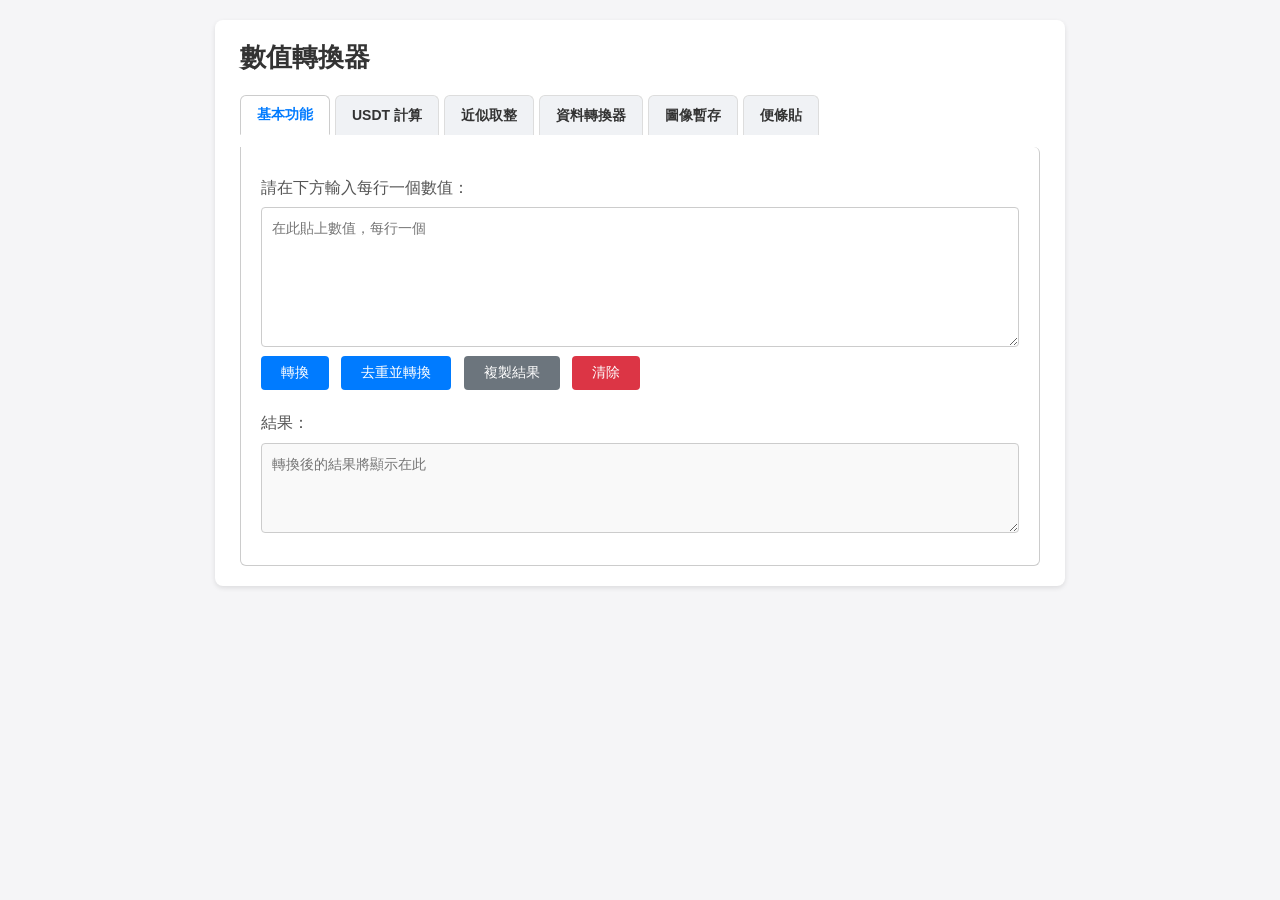
<file: tools.html>
<!DOCTYPE html>
<html lang="zh-Hant">
<head>
  <meta charset="UTF-8">
  <title>數值轉換器</title>
  <style>
    /* 全域樣式 */
    body {
      font-family: Arial, sans-serif;
      margin: 0;
      padding: 20px;
      background-color: #f5f5f7;
    }
    .container {
      max-width: 800px;
      margin: 0 auto;
      background-color: #ffffff;
      padding: 20px 25px;
      border-radius: 8px;
      box-shadow: 0 2px 5px rgba(0,0,0,0.1);
    }
    h1 {
      font-size: 26px;
      margin-top: 0;
      margin-bottom: 15px;
      color: #333333;
    }
    p {
      margin: 10px 0 8px;
      color: #555555;
      line-height: 1.4;
    }
    textarea {
      width: 100%;
      box-sizing: border-box;
      padding: 10px;
      border: 1px solid #cccccc;
      border-radius: 4px;
      resize: vertical;
      font-size: 14px;
      line-height: 1.5;
    }
    /* 用於較大的輸入區域 */
    #inputArea, #mapInputArea, #approxInputArea {
      min-height: 140px;
    }
    /* 用於輸出區域 */
    #outputArea, #mapOutputArea, #approxOutputArea {
      min-height: 90px;
      background-color: #f9f9f9;
    }
    .form-group {
      margin-bottom: 15px;
    }
    .form-group label {
      display: block;
      margin-bottom: 5px;
      font-weight: bold;
      color: #333333;
    }
    .form-group input {
      width: 100%;
      padding: 8px;
      border: 1px solid #cccccc;
      border-radius: 4px;
      box-sizing: border-box;
      font-size: 14px;
    }
    /* 標籤式介面樣式 */
    .tabs {
      display: flex;
      margin-bottom: 0;
      border-bottom: none;
    }
    .tab-link {
      padding: 10px 16px;
      border: 1px solid #dddddd;
      border-bottom: none;
      margin-right: 5px;
      background-color: #f0f2f5;
      cursor: pointer;
      border-radius: 6px 6px 0 0;
      font-size: 14px;
      color: #333333;
      font-weight: bold;
      transition: background-color 0.2s, color 0.2s;
    }
    .tab-link.active {
      background-color: #ffffff;
      color: #007bff;
      border-color: #cccccc;
      border-bottom: 1px solid #ffffff;
    }
    .tab-content {
      display: none;
      border: 1px solid #cccccc;
      border-top: none;
      padding: 20px;
      background-color: #ffffff;
      border-radius: 0 6px 6px 6px;
    }
    .tab-content.active {
      display: block;
    }
    /* 按鈕樣式 */
    button {
      padding: 8px 20px;
      margin: 5px 8px 12px 0;
      border: none;
      border-radius: 4px;
      background-color: #007bff;
      color: white;
      cursor: pointer;
      font-size: 14px;
      transition: background-color 0.2s;
    }
    button:hover {
      background-color: #0056b3;
    }
    /* 特定按鈕顏色 */
    #clearBtn {
      background-color: #dc3545;
    }
    #clearBtn:hover {
      background-color: #c82333;
    }
    #copyBtn {
      background-color: #6c757d;
    }
    #copyBtn:hover {
      background-color: #565e64;
    }
    /* 結果計數顯示 */
    #countDisplay, #mapCountDisplay, #approxCountDisplay {
      margin-top: 5px;
      color: #333333;
      font-weight: bold;
    }
    #usdtResult {
      margin-top: 10px;
      color: #007bff;
      font-weight: bold;
    }

    /* 資料轉換器的選項樣式 */
    .clean-options {
      margin: 10px 0;
    }
    .clean-options label {
      margin-right: 15px;
      font-size: 14px;
      color: #333333;
    }

    /* 圖片暫存區樣式 */
    .image-drop-area {
      border: 2px dashed #cccccc;
      padding: 20px;
      text-align: center;
      cursor: pointer;
      border-radius: 6px;
      background-color: #fafafa;
      margin-bottom: 15px;
    }

    /* 便條貼樣式 */
    .note-tabs {
      display: flex;
      margin-bottom: 10px;
    }
    .note-tab-link {
      padding: 6px 12px;
      margin-right: 5px;
      background-color: #e2e6ea;
      border: 1px solid #cccccc;
      border-radius: 4px 4px 0 0;
      cursor: pointer;
      font-size: 14px;
      color: #333;
    }
    .note-tab-link.active {
      background-color: #ffffff;
      border-bottom: 1px solid #ffffff;
      color: #007bff;
    }
    #noteInput {
      width: 100%;
      box-sizing: border-box;
      padding: 10px;
      border: 1px solid #cccccc;
      border-radius: 4px;
      resize: vertical;
      min-height: 60px;
      font-size: 14px;
      line-height: 1.5;
      margin-bottom: 10px;
    }
    #temporaryNotesContainer, #permanentNotesContainer {
      margin-top: 10px;
    }
    .note {
      background-color: #fff7e6;
      border: 1px solid #f0e6cc;
      border-radius: 4px;
      padding: 8px;
      margin-bottom: 10px;
    }
    .note-header {
      font-size: 12px;
      color: #666;
      margin-bottom: 4px;
    }
    .note-content {
      margin-bottom: 6px;
      white-space: pre-wrap;
      word-break: break-word;
    }
    .note-actions button {
      margin-right: 5px;
      padding: 4px 8px;
      font-size: 12px;
    }
    .note.completed {
      background-color: #e6ffe6;
      text-decoration: line-through;
    }
    .note-collapsed .note-content {
      display: none;
    }
    .note-collapsed .note-summary {
      display: block;
    }
    .note-summary {
      display: none;
      font-style: italic;
      color: #333;
      margin-bottom: 6px;
    }
    .image-drop-area.dragover {
      background-color: #e9f5ff;
      border-color: #007bff;
    }
    .image-preview {
      display: inline-block;
      margin: 10px;
      text-align: center;
      vertical-align: top;
    }
    .image-preview img {
      max-width: 120px;
      max-height: 120px;
      display: block;
      margin-bottom: 5px;
      border-radius: 4px;
    }
    .image-preview button {
      padding: 4px 8px;
      font-size: 12px;
    }

    /* 清空圖片按鈕樣式 */
    #imageClearBtn {
      background-color: #dc3545;
    }
    #imageClearBtn:hover {
      background-color: #c82333;
    }
  </style>
</head>
<body>
  <div class="container">
    <h1>數值轉換器</h1>
    <!-- 標籤式介面 -->
    <div class="tabs">
      <button class="tab-link active" data-target="basicTab">基本功能</button>
      <button class="tab-link" data-target="usdtTab">USDT 計算</button>
      <button class="tab-link" data-target="approxTab">近似取整</button>
      <!-- 新增資料轉換器標籤 -->
      <button class="tab-link" data-target="dataTab">資料轉換器</button>
      <!-- 新增圖像暫存標籤 -->
      <button class="tab-link" data-target="imageTab">圖像暫存</button>
      <!-- 便條貼標籤 -->
      <button class="tab-link" data-target="noteTab">便條貼</button>
    </div>

    <!-- 基本功能：換行轉逗號與去重 -->
    <div id="basicTab" class="tab-content active">
      <p>請在下方輸入每行一個數值：</p>
      <textarea id="inputArea" placeholder="在此貼上數值，每行一個"></textarea>
      <button id="convertBtn">轉換</button>
      <button id="dedupeConvertBtn">去重並轉換</button>
      <button id="copyBtn">複製結果</button>
      <button id="clearBtn">清除</button>
      <p>結果：</p>
      <textarea id="outputArea" readonly placeholder="轉換後的結果將顯示在此"></textarea>
      <p id="countDisplay"></p>
    </div>

    <!-- USDT 轉換 -->
    <div id="usdtTab" class="tab-content">
      <p>輸入 USDT 數值及匯率，按下計算即可得到對應貨幣數值：</p>
      <div class="form-group">
        <label for="usdtInput">USDT 數值：</label>
        <input type="text" id="usdtInput" placeholder="例如 16,666.66">
      </div>
      <div class="form-group">
        <label for="exchangeRateInput">匯率：</label>
        <input type="text" id="exchangeRateInput" placeholder="例如 32.5">
      </div>
      <button id="usdtConvertBtn">計算</button>
      <p id="usdtResult"></p>

      <hr>
      <p>輸入盧比數值及匯率，按下計算即可得到對應 USDT 數值：</p>
      <div class="form-group">
        <label for="rupeeInput">盧比數值：</label>
        <input type="text" id="rupeeInput" placeholder="例如 861,244.00">
      </div>
      <div class="form-group">
        <label for="rupeeRateInput">匯率：</label>
        <input type="text" id="rupeeRateInput" placeholder="例如 101">
      </div>
      <button id="rupeeConvertBtn">計算</button>
      <p id="rupeeResult"></p>
    </div>

    <!-- 近似取整轉換 -->
    <div id="approxTab" class="tab-content">
      <p>輸入每行一個數值，系統會取前兩位數，其餘位數補零（例：1,184,201 → 1,100,000）：</p>
      <textarea id="approxInputArea" placeholder="在此貼上數值，每行一個"></textarea>
      <button id="approxConvertBtn">近似轉換</button>
      <p>結果：</p>
      <textarea id="approxOutputArea" readonly placeholder="轉換後的結果將顯示在此"></textarea>
      <p id="approxCountDisplay"></p>
    </div>

    <!-- 資料轉換器：清理資料 -->
    <div id="dataTab" class="tab-content">
      <p>請在下方輸入原始資料（系統會去除逗點和空白）：</p>
      <textarea id="dataInput" placeholder="在此貼上原始資料..."></textarea>
      <div class="clean-options">
        <label><input type="radio" name="dataOrientation" id="dataHorizontal" value="horizontal" checked> 橫貼（使用 Tab 分隔）</label>
        <label><input type="radio" name="dataOrientation" id="dataVertical" value="vertical"> 直貼（每個值換行）</label>
      </div>
      <button id="dataCleanBtn">清理資料</button>
      <button id="dataCopyBtn">複製結果</button>
      <p>清理後的資料：</p>
      <textarea id="dataOutput" readonly placeholder="清理後的資料將顯示在此..."></textarea>
    </div>

    <!-- 圖像暫存區 -->
    <div id="imageTab" class="tab-content">
      <p>將圖片拖放到下方區域或點擊選擇圖片。載入後可複製圖片到剪貼簿，方便貼到 Telegram 群組。</p>
      <div id="imageDropArea" class="image-drop-area">
        拖放圖片到此處，或點擊選擇
        <input type="file" id="imageInput" accept="image/*" multiple style="display:none">
      </div>
      <div id="imagePreviewContainer"></div>
      <button id="imageClearBtn">清空圖片</button>
    </div>

    <!-- 便條貼功能 -->
    <div id="noteTab" class="tab-content">
      <div class="note-tabs">
        <button class="note-tab-link active" data-target="temporary">臨時便條</button>
        <button class="note-tab-link" data-target="permanent">常態便條</button>
      </div>
      <textarea id="noteInput" placeholder="輸入便條內容..."></textarea>
      <button id="noteAddBtn">新增便條</button>
      <div id="temporaryNotesContainer"></div>
      <div id="permanentNotesContainer" style="display:none;"></div>
    </div>
  </div>

  <script>
    (function() {
      // 標籤切換邏輯：點擊不同標籤顯示對應內容
      const tabLinks = document.querySelectorAll('.tab-link');
      const tabContents = document.querySelectorAll('.tab-content');
      tabLinks.forEach(function(link) {
        link.addEventListener('click', function() {
          tabLinks.forEach(function(l) { l.classList.remove('active'); });
          tabContents.forEach(function(c) { c.classList.remove('active'); });
          link.classList.add('active');
          const target = link.getAttribute('data-target');
          const targetEl = document.getElementById(target);
          if (targetEl) targetEl.classList.add('active');
        });
      });

      // 基本功能：換行轉逗號
      const convertBtn = document.getElementById('convertBtn');
      if (convertBtn) {
        convertBtn.addEventListener('click', function() {
          const input = document.getElementById('inputArea').value;
          const values = input.split(/[\n\r]+/)
            .map(function(item) { return item.trim(); })
            .filter(function(item) { return item !== ''; });
          document.getElementById('outputArea').value = values.join(',');
          const countDisplay = document.getElementById('countDisplay');
          if (countDisplay) countDisplay.textContent = '';
        });
      }

      // 刪除重複值並轉換
      const dedupeBtn = document.getElementById('dedupeConvertBtn');
      if (dedupeBtn) {
        dedupeBtn.addEventListener('click', function() {
          const input = document.getElementById('inputArea').value;
          const values = input.split(/[\n\r]+/)
            .map(function(item) { return item.trim(); })
            .filter(function(item) { return item !== ''; });
          const seen = new Set();
          const uniqueValues = [];
          values.forEach(function(val) {
            if (!seen.has(val)) {
              seen.add(val);
              uniqueValues.push(val);
            }
          });
          document.getElementById('outputArea').value = uniqueValues.join(',');
          const countDisplay = document.getElementById('countDisplay');
          if (countDisplay) {
            countDisplay.textContent = '總共有 ' + uniqueValues.length + ' 個數值';
          }
        });
      }

      // 複製結果
      const copyBtn = document.getElementById('copyBtn');
      if (copyBtn) {
        copyBtn.addEventListener('click', function() {
          const outputArea = document.getElementById('outputArea');
          if (outputArea) {
            outputArea.select();
            outputArea.setSelectionRange(0, 99999);
            try {
              const successful = document.execCommand('copy');
              if (successful) {
                alert('結果已複製到剪貼簿');
              } else {
                alert('無法複製，請手動複製');
              }
            } catch (err) {
              alert('瀏覽器不支援複製功能，請手動複製');
            }
          }
        });
      }

      // 清除輸入與輸出
      const clearBtn = document.getElementById('clearBtn');
      if (clearBtn) {
        clearBtn.addEventListener('click', function() {
          const inputArea = document.getElementById('inputArea');
          const outputArea = document.getElementById('outputArea');
          if (inputArea) inputArea.value = '';
          if (outputArea) outputArea.value = '';
          const countDisplay = document.getElementById('countDisplay');
          if (countDisplay) countDisplay.textContent = '';
        });
      }

      // 自訂映射功能已移除，不再處理

      // USDT 轉換
      const usdtConvertBtn = document.getElementById('usdtConvertBtn');
      if (usdtConvertBtn) {
        usdtConvertBtn.addEventListener('click', function() {
          const usdtStr = document.getElementById('usdtInput').value.trim();
          const rateStr = document.getElementById('exchangeRateInput').value.trim();
          const usdtSanitized = usdtStr.replace(/,/g, '');
          const rateSanitized = rateStr.replace(/,/g, '');
          const usdtVal = parseFloat(usdtSanitized);
          const rateVal = parseFloat(rateSanitized);
          const resultDisplay = document.getElementById('usdtResult');
          if (isNaN(usdtVal) || isNaN(rateVal)) {
            resultDisplay.textContent = '請輸入有效的數值';
            return;
          }
          const result = usdtVal * rateVal;
          const formatted = result.toLocaleString(undefined, { minimumFractionDigits: 2, maximumFractionDigits: 2 });
          resultDisplay.textContent = '結果：' + formatted;
        });
      }

      // 盧比轉 USDT
      const rupeeConvertBtn = document.getElementById('rupeeConvertBtn');
      if (rupeeConvertBtn) {
        rupeeConvertBtn.addEventListener('click', function() {
          const rupeeStr = document.getElementById('rupeeInput').value.trim();
          const rateStr = document.getElementById('rupeeRateInput').value.trim();
          const rupeeSanitized = rupeeStr.replace(/,/g, '');
          const rateSanitized = rateStr.replace(/,/g, '');
          const rupeeVal = parseFloat(rupeeSanitized);
          const rateVal = parseFloat(rateSanitized);
          const resultDisplay = document.getElementById('rupeeResult');
          if (isNaN(rupeeVal) || isNaN(rateVal) || rateVal === 0) {
            resultDisplay.textContent = '請輸入有效的數值';
            return;
          }
          const result = rupeeVal / rateVal;
          const formatted = result.toLocaleString(undefined, { minimumFractionDigits: 2, maximumFractionDigits: 2 });
          resultDisplay.textContent = '結果：' + formatted + ' USDT';
        });
      }

      // 整數近似轉換
      const approxBtn = document.getElementById('approxConvertBtn');
      if (approxBtn) {
        approxBtn.addEventListener('click', function() {
          const input = document.getElementById('approxInputArea').value;
          const values = input.split(/[\n\r]+/)
            .map(function(item) { return item.trim(); })
            .filter(function(item) { return item !== ''; });
          const results = values.map(function(val) {
            const sanitizedStr = val.replace(/,/g, '').trim();
            const num = parseFloat(sanitizedStr);
            if (isNaN(num)) return '';
            const intVal = Math.floor(num);
            const digits = intVal.toString().length;
            if (digits <= 2) {
              return intVal.toString();
            }
            const firstTwo = parseInt(intVal.toString().slice(0, 2), 10);
            const base = Math.pow(10, digits - 2);
            const approx = firstTwo * base;
            return approx.toString();
          }).filter(function(item) { return item !== ''; });
          document.getElementById('approxOutputArea').value = results.join(',');
          const approxCountDisplay = document.getElementById('approxCountDisplay');
          if (approxCountDisplay) {
            approxCountDisplay.textContent = '總共有 ' + results.length + ' 個結果';
          }
        });
      }

      // 資料轉換器：清理資料
      const dataCleanBtn = document.getElementById('dataCleanBtn');
      if (dataCleanBtn) {
        dataCleanBtn.addEventListener('click', function() {
          const inputText = document.getElementById('dataInput').value;
          // 使用正則表達式分割逗號與各類空白字元並移除空字串
          const rawTokens = inputText.split(/[\s,]+/).filter(function(token) {
            return token.trim() !== '';
          });
          /*
           * 對清理後的資料進行去重處理：
           * 如果第一個 token 含有非數字字元（例如 "uid"），視為標題保留，
           * 後續數值則去除重複並保持原順序。
           */
          let headerToken = null;
          let dataTokens = rawTokens;
          if (rawTokens.length > 0 && /\D/.test(rawTokens[0])) {
            headerToken = rawTokens[0];
            dataTokens = rawTokens.slice(1);
          }
          const seen = new Set();
          const uniqueTokens = [];
          dataTokens.forEach(function(tok) {
            if (!seen.has(tok)) {
              seen.add(tok);
              uniqueTokens.push(tok);
            }
          });
          const resultTokens = headerToken ? [headerToken].concat(uniqueTokens) : uniqueTokens;
          // 根據使用者選擇決定分隔符：橫貼用 Tab，直貼用換行
          const isHorizontal = document.getElementById('dataHorizontal').checked;
          const separator = isHorizontal ? '\t' : '\n';
          const outputText = resultTokens.join(separator);
          document.getElementById('dataOutput').value = outputText;
        });
      }
      const dataCopyBtn = document.getElementById('dataCopyBtn');
      if (dataCopyBtn) {
        dataCopyBtn.addEventListener('click', function() {
          const outputArea = document.getElementById('dataOutput');
          if (outputArea) {
            outputArea.select();
            outputArea.setSelectionRange(0, 99999);
            try {
              const successful = document.execCommand('copy');
              if (successful) {
                alert('結果已複製到剪貼簿');
              } else {
                alert('無法複製，請手動複製');
              }
            } catch (err) {
              alert('瀏覽器不支援複製功能，請手動複製');
            }
          }
        });
      }

      // 圖像暫存功能
      const imageDropArea = document.getElementById('imageDropArea');
      const imageInput = document.getElementById('imageInput');
      const imagePreviewContainer = document.getElementById('imagePreviewContainer');
      if (imageDropArea && imageInput && imagePreviewContainer) {
        // 點擊拖放區觸發檔案選擇
        imageDropArea.addEventListener('click', function() {
          imageInput.click();
        });
        // 拖曳事件處理
        imageDropArea.addEventListener('dragover', function(e) {
          e.preventDefault();
          imageDropArea.classList.add('dragover');
        });
        imageDropArea.addEventListener('dragleave', function(e) {
          e.preventDefault();
          imageDropArea.classList.remove('dragover');
        });
        imageDropArea.addEventListener('drop', function(e) {
          e.preventDefault();
          imageDropArea.classList.remove('dragover');
          const files = Array.from(e.dataTransfer.files);
          handleImageFiles(files);
        });
        // 檔案選擇
        imageInput.addEventListener('change', function(e) {
          const files = Array.from(e.target.files);
          handleImageFiles(files);
          // 重置 input 以便重複選擇同一檔案
          imageInput.value = '';
        });
      }

      function handleImageFiles(files) {
        files.forEach(function(file) {
          if (file && file.type && file.type.startsWith('image/')) {
            const reader = new FileReader();
            reader.onload = function(ev) {
              const dataUrl = ev.target.result;
              const preview = document.createElement('div');
              preview.className = 'image-preview';
              const img = document.createElement('img');
              img.src = dataUrl;
              preview.appendChild(img);
              const copyBtn = document.createElement('button');
              copyBtn.textContent = '複製圖片';
              copyBtn.addEventListener('click', function() {
                // 將 dataURL 轉為 Blob
                const blob = dataURLToBlob(dataUrl);
                if (!navigator.clipboard || typeof ClipboardItem === 'undefined') {
                  alert('瀏覽器不支援圖片複製，請手動保存');
                  return;
                }
                const item = new ClipboardItem({ [blob.type]: blob });
                navigator.clipboard.write([item]).then(function() {
                  alert('圖片已複製到剪貼簿');
                }).catch(function() {
                  alert('複製失敗，瀏覽器可能不支援');
                });
              });
              preview.appendChild(copyBtn);
              imagePreviewContainer.appendChild(preview);
            };
            reader.readAsDataURL(file);
          }
        });
      }

      function dataURLToBlob(dataURL) {
        const arr = dataURL.split(',');
        const mimeMatch = arr[0].match(/:(.*?);/);
        const mime = mimeMatch ? mimeMatch[1] : 'image/png';
        const bstr = atob(arr[1]);
        let n = bstr.length;
        const u8arr = new Uint8Array(n);
        while (n--) {
          u8arr[n] = bstr.charCodeAt(n);
        }
        return new Blob([u8arr], { type: mime });
      }

      // 支援貼圖功能：當在圖像暫存分頁使用 Ctrl+V 貼上圖片時，自動加入預覽
      document.addEventListener('paste', function(e) {
        // 僅在圖像暫存分頁為活動狀態時處理貼上
        const activeContent = document.querySelector('.tab-content.active');
        if (!activeContent || activeContent.id !== 'imageTab') return;
        const clipboardData = e.clipboardData || window.clipboardData;
        if (!clipboardData) return;
        const items = clipboardData.items;
        if (!items) return;
        const files = [];
        for (let i = 0; i < items.length; i++) {
          const item = items[i];
          if (item.type && item.type.indexOf('image') !== -1) {
            const file = item.getAsFile();
            if (file) {
              files.push(file);
            }
          }
        }
        if (files.length > 0) {
          handleImageFiles(files);
          e.preventDefault();
        }
      });

      // 一鍵清空圖片
      const imageClearBtn = document.getElementById('imageClearBtn');
      if (imageClearBtn) {
        imageClearBtn.addEventListener('click', function() {
          if (imagePreviewContainer) {
            imagePreviewContainer.innerHTML = '';
          }
        });
      }

      /* 便條貼功能 */
      // Note data structure stored in localStorage under "notes"
      let notes = [];
      const noteInput = document.getElementById('noteInput');
      const noteAddBtn = document.getElementById('noteAddBtn');
      const temporaryNotesContainer = document.getElementById('temporaryNotesContainer');
      const permanentNotesContainer = document.getElementById('permanentNotesContainer');
      const noteTabLinks = document.querySelectorAll('.note-tab-link');
      let activeNoteTab = 'temporary';

      function loadNotes() {
        const stored = localStorage.getItem('notes');
        notes = stored ? JSON.parse(stored) : [];
        applyDailyUpdate();
        renderNotes();
      }

      function saveNotes() {
        localStorage.setItem('notes', JSON.stringify(notes));
      }

      // Move expired temporary notes to permanent category by date
      function applyDailyUpdate() {
        const today = getTodayDate();
        let changed = false;
        notes.forEach(function(note) {
          if (note.category === 'temporary' && note.dateGroup == null) {
            const noteDate = formatDate(note.timestamp);
            if (noteDate !== today) {
              note.category = 'permanent';
              note.dateGroup = noteDate;
              changed = true;
            }
          }
        });
        if (changed) {
          saveNotes();
        }
      }

      function renderNotes() {
        if (temporaryNotesContainer) temporaryNotesContainer.innerHTML = '';
        if (permanentNotesContainer) permanentNotesContainer.innerHTML = '';
        // render temporary notes
        notes.filter(function(note) { return note.category === 'temporary'; })
             .forEach(function(note) {
               const el = createNoteElement(note);
               if (temporaryNotesContainer) temporaryNotesContainer.appendChild(el);
             });
        // group permanent notes by dateGroup
        const groups = {};
        notes.filter(function(note) { return note.category === 'permanent'; })
             .forEach(function(note) {
               const date = note.dateGroup || formatDate(note.timestamp);
               if (!groups[date]) {
                 groups[date] = [];
               }
               groups[date].push(note);
             });
        // sort dates descending (latest first)
        Object.keys(groups).sort(function(a, b) {
          return a < b ? 1 : -1;
        }).forEach(function(date) {
          const section = document.createElement('div');
          const heading = document.createElement('h3');
          heading.textContent = date;
          section.appendChild(heading);
          groups[date].forEach(function(note) {
            const el = createNoteElement(note);
            section.appendChild(el);
          });
          if (permanentNotesContainer) permanentNotesContainer.appendChild(section);
        });
        // Show/hide containers based on active tab
        if (temporaryNotesContainer) {
          temporaryNotesContainer.style.display = activeNoteTab === 'temporary' ? '' : 'none';
        }
        if (permanentNotesContainer) {
          permanentNotesContainer.style.display = activeNoteTab === 'permanent' ? '' : 'none';
        }
      }

      function addNote() {
        if (!noteInput) return;
        const text = noteInput.value.trim();
        if (!text) return;
        const id = Date.now().toString(36) + Math.random().toString(36).substring(2, 8);
        const timestamp = getTimestamp();
        const category = activeNoteTab === 'temporary' ? 'temporary' : 'permanent';
        const dateGroup = category === 'permanent' ? getTodayDate() : null;
        const note = {
          id: id,
          content: text,
          timestamp: timestamp,
          category: category,
          dateGroup: dateGroup
        };
        notes.push(note);
        noteInput.value = '';
        saveNotes();
        renderNotes();
      }

      function deleteNote(noteId) {
        const index = notes.findIndex(function(n) { return n.id === noteId; });
        if (index !== -1) {
          notes.splice(index, 1);
          saveNotes();
          renderNotes();
        }
      }

      function updateTimestamp(note) {
        note.timestamp = getTimestamp();
        if (note.category === 'permanent') {
          note.dateGroup = formatDate(note.timestamp);
        }
        saveNotes();
      }

      function createNoteElement(note) {
        const noteDiv = document.createElement('div');
        noteDiv.className = 'note';
        noteDiv.setAttribute('data-id', note.id);
        const headerDiv = document.createElement('div');
        headerDiv.className = 'note-header';
        headerDiv.textContent = note.timestamp;
        noteDiv.appendChild(headerDiv);
        const contentDiv = document.createElement('div');
        contentDiv.className = 'note-content';
        contentDiv.textContent = note.content;
        contentDiv.setAttribute('contenteditable', false);
        noteDiv.appendChild(contentDiv);
        const actionsDiv = document.createElement('div');
        actionsDiv.className = 'note-actions';
        const copyBtn = document.createElement('button');
        copyBtn.textContent = '複製';
        copyBtn.addEventListener('click', function(e) {
          e.stopPropagation();
          copyToClipboard(note.content);
        });
        const editBtn = document.createElement('button');
        editBtn.textContent = '編輯';
        editBtn.addEventListener('click', function(e) {
          e.stopPropagation();
          const mode = editBtn.getAttribute('data-mode');
          if (mode !== 'editing') {
            contentDiv.setAttribute('contenteditable', true);
            contentDiv.focus();
            editBtn.setAttribute('data-mode', 'editing');
            editBtn.textContent = '保存';
          } else {
            contentDiv.setAttribute('contenteditable', false);
            const newText = contentDiv.textContent.trim();
            note.content = newText;
            updateTimestamp(note);
            editBtn.removeAttribute('data-mode');
            editBtn.textContent = '編輯';
            renderNotes();
          }
        });
        const delBtn = document.createElement('button');
        delBtn.textContent = '刪除';
        delBtn.addEventListener('click', function(e) {
          e.stopPropagation();
          deleteNote(note.id);
        });
        actionsDiv.appendChild(copyBtn);
        actionsDiv.appendChild(editBtn);
        actionsDiv.appendChild(delBtn);
        noteDiv.appendChild(actionsDiv);
        noteDiv.addEventListener('click', function(e) {
          if (e.target.closest('.note-actions') || (contentDiv.getAttribute('contenteditable') === 'true' && e.target === contentDiv)) {
            return;
          }
          if (note.category === 'temporary') {
            updateTimestamp(note);
            renderNotes();
          }
        });
        return noteDiv;
      }

      if (noteAddBtn) {
        noteAddBtn.addEventListener('click', function() {
          addNote();
        });
      }

      if (noteTabLinks) {
        noteTabLinks.forEach(function(link) {
          link.addEventListener('click', function() {
            noteTabLinks.forEach(function(l) { l.classList.remove('active'); });
            this.classList.add('active');
            activeNoteTab = this.getAttribute('data-target');
            renderNotes();
          });
        });
      }

      function copyToClipboard(text) {
        if (navigator.clipboard && navigator.clipboard.writeText) {
          navigator.clipboard.writeText(text).then(function() {
            alert('內容已複製到剪貼簿');
          }).catch(function() {
            fallbackCopy(text);
          });
        } else {
          fallbackCopy(text);
        }
      }

      function fallbackCopy(text) {
        const textarea = document.createElement('textarea');
        textarea.value = text;
        document.body.appendChild(textarea);
        textarea.select();
        try {
          document.execCommand('copy');
          alert('內容已複製到剪貼簿');
        } catch (err) {
          alert('瀏覽器不支援複製功能，請手動複製');
        }
        document.body.removeChild(textarea);
      }

      function getTimestamp() {
        return new Date().toLocaleString('zh-TW', { hour12: false, timeZone: 'Asia/Taipei' });
      }

      function getTodayDate() {
        return new Date().toLocaleDateString('en-CA', { timeZone: 'Asia/Taipei' });
      }

      function formatDate(dateStr) {
        const date = new Date(dateStr);
        const year = date.getFullYear();
        const month = ('0' + (date.getMonth() + 1)).slice(-2);
        const day = ('0' + date.getDate()).slice(-2);
        return year + '-' + month + '-' + day;
      }

      // 初始化便條貼功能
      loadNotes();
    })();
  </script>
</body>
</html>
</file>
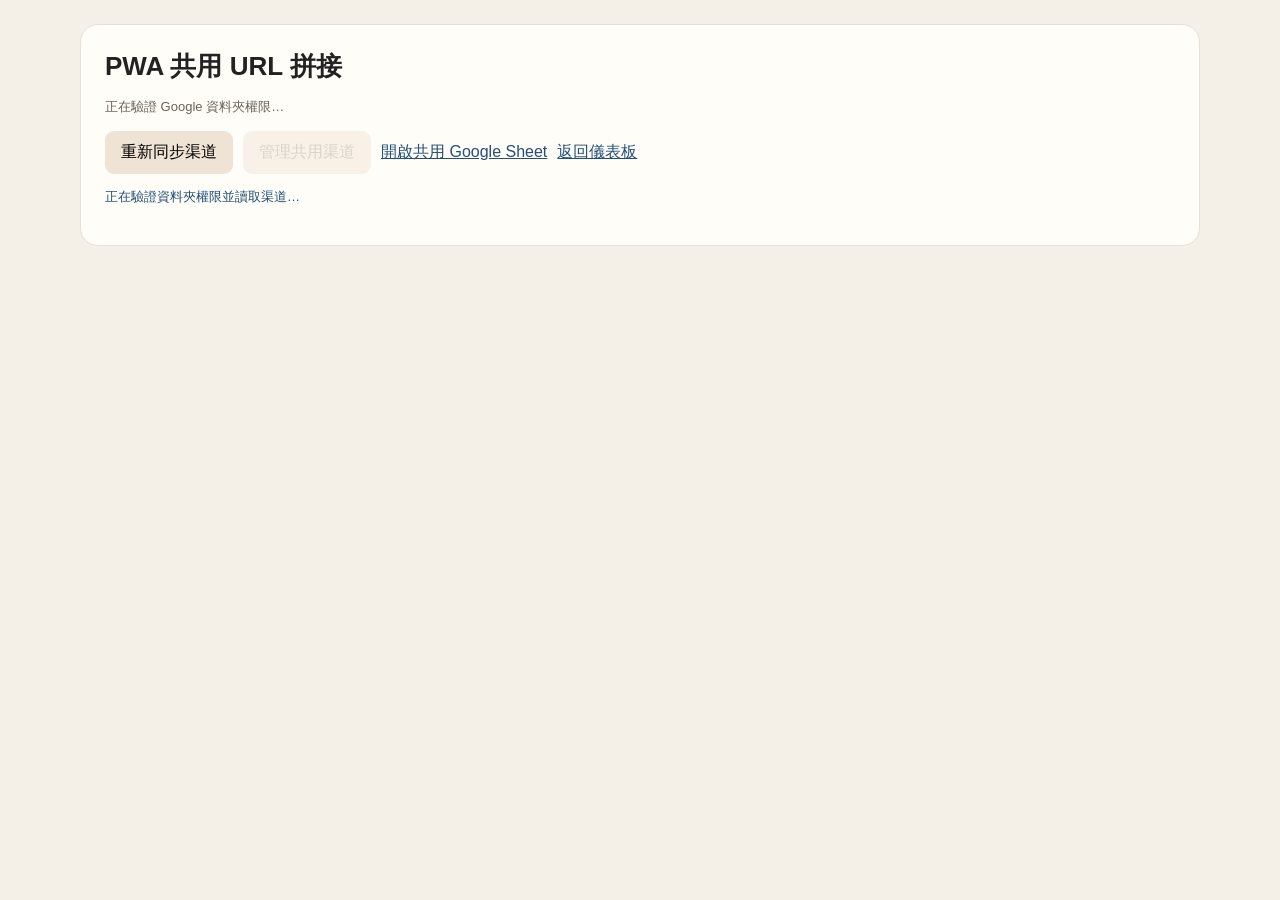
<file: shared-channel-service/Editor.html>
<!doctype html><html lang="zh-Hant"><head><base target="_top"><meta charset="utf-8"><style>
*{box-sizing:border-box}body{margin:0;padding:24px;background:#f4efe7;color:#222;font-family:Arial,"Microsoft JhengHei",sans-serif}main{max-width:1120px;margin:auto}header,.card{background:#fffdf8;border:1px solid #e8e0d5;border-radius:18px;padding:24px;margin-bottom:18px}h1{font-size:26px;margin:0 0 10px}h2{font-size:20px;margin:0}p{line-height:1.6;color:#6a6257}button,a,input,select,textarea{font:inherit}button{padding:11px 16px;border:0;border-radius:9px;cursor:pointer;background:#eee3d4}button:disabled{opacity:.45;cursor:default}.primary{background:#244f78;color:white}input,select,textarea{width:100%;min-width:0;padding:12px;border:1px solid #d7ccbe;border-radius:8px;background:white;color:#222}label{display:block;font-weight:700;font-size:14px;margin:0 0 8px}.grid{display:grid;grid-template-columns:1fr 1fr;gap:22px}.full{grid-column:1/-1}.row{display:flex;align-items:center;gap:10px}.row input{flex:1;min-width:0}.row button{white-space:nowrap}.toolbar{display:flex;gap:10px;flex-wrap:wrap;align-items:center}.toolbar p{flex:1}.status{color:#244f78;white-space:pre-wrap;font-size:13px}.hint{font-size:13px}a{color:#244f78}#rows>div{display:grid;grid-template-columns:1fr 1.8fr 60px;gap:10px;margin:10px 0}footer{position:sticky;bottom:0;background:#fffdf8;padding:15px 0;display:flex;gap:10px}#builder[hidden],#editor[hidden],[hidden]{display:none!important}#result{background:#eaf0f5}textarea{resize:vertical;min-height:100px}#source{width:auto;padding:6px 8px;font-size:12px;margin-left:auto}#query-status{min-height:20px;margin-bottom:0}button:focus-visible,input:focus-visible,select:focus-visible{outline:2px solid #244f78;outline-offset:2px}@media(max-width:650px){body{padding:10px}header,.card{padding:18px}.grid{grid-template-columns:1fr}#rows>div{grid-template-columns:1fr 60px}#rows input:nth-child(2){grid-column:1/-1;grid-row:2}.row button{padding:11px 9px}}
</style></head><body><main>
<header><h1>PWA 共用 URL 拼接</h1><p id="account" class="hint">正在驗證 Google 資料夾權限…</p><div class="toolbar"><button id="reload">重新同步渠道</button><button id="manage" disabled>管理共用渠道</button><a href="https://docs.google.com/spreadsheets/d/1q0fj4U4wxAyQNyZA_U9Gldz5ffz7e0K_rh5YDMs2NAE/edit" target="_blank" rel="noopener">開啟共用 Google Sheet</a><a href="https://abeno-kk.github.io/jpwork/" target="_blank" rel="noopener">返回儀表板</a></div><p id="status" class="status" role="status"></p></header>
<section id="builder" hidden><div class="card grid"><div><div class="row"><label for="channel">渠道</label><select id="source" aria-label="渠道來源"><option value="shared">共用渠道</option><option value="manual">手動網址</option></select></div><select id="channel"></select><input id="custom" placeholder="https://你的渠道網址" aria-label="手動渠道網址" hidden><p id="domain" class="hint"></p></div><div><label for="aid">AID</label><input id="aid" inputmode="numeric" placeholder="例如：135010119" autocomplete="off"></div><div class="full"><label for="uid">UID</label><div class="row"><input id="uid" inputmode="numeric" placeholder="例如：101025912" autocomplete="off"><button id="query">查詢 TOKEN</button></div><p id="query-status" class="status" role="status"></p></div><div class="full"><label for="token">TOKEN（可自動查詢或手動貼上）</label><input id="token" autocomplete="off" spellcheck="false"></div></div><div id="result" class="card"><label for="output">完整網址</label><textarea id="output" readonly></textarea><div class="toolbar"><p id="result-status" class="status" role="status"></p><button id="clear">清空輸入</button><button id="copy" class="primary" disabled>複製網址</button></div></div></section>
<section id="editor" class="card" hidden><h2>管理共用渠道</h2><p class="hint">新增、修改或刪除後儲存。其他同事按「重新同步渠道」即可看到。</p><div id="rows"></div><footer><button id="add">＋ 新增渠道</button><button id="cancel">取消</button><button id="save" class="primary">儲存共用清單</button></footer><p id="edit-status" class="status" role="status"></p></section>
</main><script>
const $=id=>document.getElementById(id);let channels=[],draft=[],revision='',editingRevision='',canEdit=false,busy=false,requestId=0,queriedUid='';
function message(text){$('status').textContent=text;}function toggle(b){busy=b;$('save').disabled=b;$('add').disabled=b;$('manage').disabled=b||!canEdit;document.querySelectorAll('#rows input,#rows button').forEach(e=>e.disabled=b);}
function domain(raw){const u=new URL(raw.trim());if(!['http:','https:'].includes(u.protocol)||u.username||u.password||raw.includes('?')||raw.includes('#'))throw Error('請輸入完整 http(s) 網址，不含參數或帳密。');return u.href.replace(/\/$/,'');}
function update(){let base='',error='';try{base=$('source').value==='manual'?($('custom').value.trim()?domain($('custom').value):''):channels.find(r=>r.id===$('channel').value)?.url||'';}catch{error='請輸入完整 http(s) 網址，不含參數或帳密。';}const aid=$('aid').value.trim(),token=$('token').value.trim();$('domain').textContent=base||error;$('output').value=base&&/^\d+$/.test(aid)&&token&&!/\s/.test(token)?base+'?aid='+encodeURIComponent(aid)+'&login_token='+encodeURIComponent(token):'';$('copy').disabled=!$('output').value;$('result-status').textContent=error||(aid&&!/^\d+$/.test(aid)?'AID 請填入純數字。':'');}
function populate(){const selected=$('channel').value;$('channel').replaceChildren(...channels.map(r=>new Option(r.name,r.id)));if(channels.some(r=>r.id===selected))$('channel').value=selected;update();}
function draw(){$('rows').replaceChildren();draft.forEach((row,index)=>{const wrap=document.createElement('div'),name=document.createElement('input'),url=document.createElement('input'),remove=document.createElement('button');name.value=row.name;name.placeholder='渠道名稱';name.setAttribute('aria-label','渠道名稱 '+(index+1));url.value=row.url;url.placeholder='https://';url.setAttribute('aria-label','渠道網址 '+(index+1));name.oninput=()=>row.name=name.value;url.oninput=()=>row.url=url.value;remove.textContent='刪除';remove.disabled=draft.length<=1;remove.onclick=()=>{draft.splice(index,1);draw();};wrap.append(name,url,remove);$('rows').append(wrap);});}
function load(){if(!$('editor').hidden&&!confirm('重新同步會放棄未儲存的渠道修改，繼續？'))return;$('editor').hidden=true;toggle(true);message('正在驗證資料夾權限並讀取渠道…');google.script.run.withSuccessHandler(data=>{channels=data.channels;revision=data.revision;canEdit=data.canEdit;$('account').textContent='已登入：'+data.email+' · '+(canEdit?'可編輯':'僅檢視');$('builder').hidden=false;populate();toggle(false);message('已同步 '+channels.length+' 個共用渠道。');}).withFailureHandler(e=>{channels=[];revision='';canEdit=false;$('builder').hidden=true;$('editor').hidden=true;$('token').value='';$('output').value='';requestId++;toggle(false);message(e.message||String(e));}).loadEditor();}
$('source').onchange=()=>{const manual=$('source').value==='manual';$('channel').hidden=manual;$('custom').hidden=!manual;update();};for(const id of ['channel','custom','aid','token'])$(id).addEventListener('input',update);
$('uid').oninput=()=>{requestId++;$('query').disabled=false;if(queriedUid){$('token').value='';queriedUid='';update();}$('query-status').textContent='';};$('token').addEventListener('input',()=>{requestId++;$('query').disabled=false;queriedUid='';$('query-status').textContent='手動輸入 TOKEN。';});
$('query').onclick=()=>{const uid=$('uid').value.trim();if(!/^\d+$/.test(uid)){$('query-status').textContent='請填入純數字 UID。';return;}const id=++requestId;$('token').value='';queriedUid='';update();$('query').disabled=true;$('query-status').textContent='查詢中…';google.script.run.withSuccessHandler(r=>{if(id!==requestId)return;$('token').value=r.token;queriedUid=uid;$('query').disabled=false;$('query-status').textContent='已取得 UID '+uid+' 的 TOKEN。';update();}).withFailureHandler(e=>{if(id!==requestId)return;$('query').disabled=false;$('query-status').textContent=e.message||String(e);}).lookupToken(uid);};$('uid').onkeydown=e=>{if(e.key==='Enter'){$('query').click();e.preventDefault();}};
$('copy').onclick=async()=>{try{await navigator.clipboard.writeText($('output').value);$('result-status').textContent='已複製網址。';}catch{$('output').focus();$('output').select();$('result-status').textContent=document.execCommand('copy')?'已複製網址。':'請按 Ctrl+C 複製。';}};$('clear').onclick=()=>{requestId++;queriedUid='';for(const id of ['aid','uid','token','custom'])$(id).value='';$('query').disabled=false;$('query-status').textContent='';update();};
$('manage').onclick=()=>{draft=structuredClone(channels);editingRevision=revision;draw();$('editor').hidden=false;$('edit-status').textContent='';$('editor').scrollIntoView({behavior:'smooth'});};$('cancel').onclick=()=>{$('editor').hidden=true;};$('add').onclick=()=>{draft.push({id:'pwa-'+crypto.randomUUID(),name:'',url:'https://'});draw();$('rows').lastChild.querySelector('input').focus();};$('save').onclick=()=>{toggle(true);$('edit-status').textContent='儲存中…';google.script.run.withSuccessHandler(data=>{channels=data.channels;revision=data.revision;populate();toggle(false);$('editor').hidden=true;message('已儲存共用渠道，其他同事重新同步即可看到。');}).withFailureHandler(e=>{toggle(false);$('edit-status').textContent=e.message||String(e);}).saveChannels(draft,editingRevision);};$('reload').onclick=load;load();
</script></body></html>
</file>
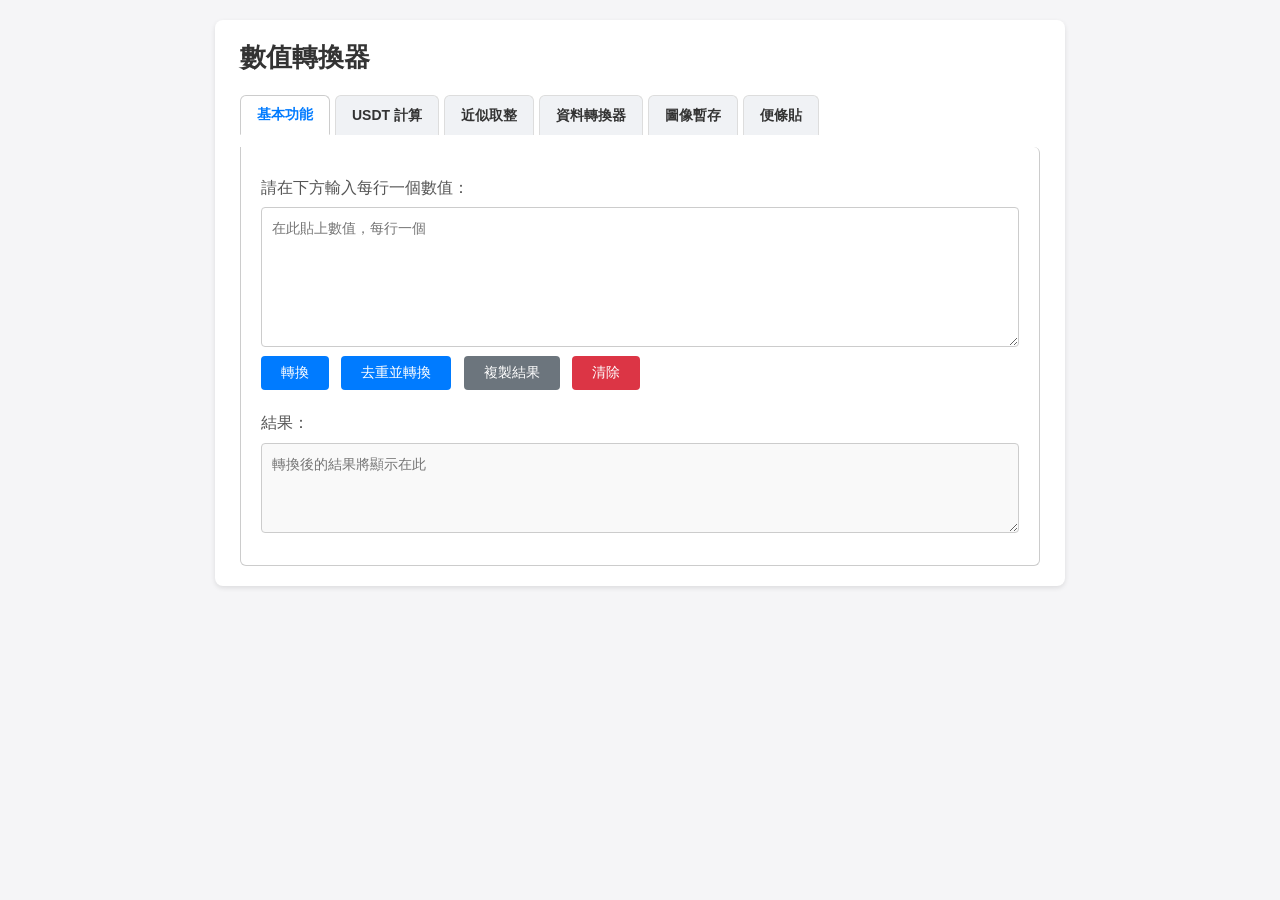
<file: 程式/tools.html>
<!DOCTYPE html>
<html lang="zh-Hant">
<head>
  <meta charset="UTF-8">
  <title>數值轉換器</title>
  <style>
    /* 全域樣式 */
    body {
      font-family: Arial, sans-serif;
      margin: 0;
      padding: 20px;
      background-color: #f5f5f7;
    }
    .container {
      max-width: 800px;
      margin: 0 auto;
      background-color: #ffffff;
      padding: 20px 25px;
      border-radius: 8px;
      box-shadow: 0 2px 5px rgba(0,0,0,0.1);
    }
    h1 {
      font-size: 26px;
      margin-top: 0;
      margin-bottom: 15px;
      color: #333333;
    }
    p {
      margin: 10px 0 8px;
      color: #555555;
      line-height: 1.4;
    }
    textarea {
      width: 100%;
      box-sizing: border-box;
      padding: 10px;
      border: 1px solid #cccccc;
      border-radius: 4px;
      resize: vertical;
      font-size: 14px;
      line-height: 1.5;
    }
    /* 用於較大的輸入區域 */
    #inputArea, #mapInputArea, #approxInputArea {
      min-height: 140px;
    }
    /* 用於輸出區域 */
    #outputArea, #mapOutputArea, #approxOutputArea {
      min-height: 90px;
      background-color: #f9f9f9;
    }
    .form-group {
      margin-bottom: 15px;
    }
    .form-group label {
      display: block;
      margin-bottom: 5px;
      font-weight: bold;
      color: #333333;
    }
    .form-group input {
      width: 100%;
      padding: 8px;
      border: 1px solid #cccccc;
      border-radius: 4px;
      box-sizing: border-box;
      font-size: 14px;
    }
    /* 標籤式介面樣式 */
    .tabs {
      display: flex;
      margin-bottom: 0;
      border-bottom: none;
    }
    .tab-link {
      padding: 10px 16px;
      border: 1px solid #dddddd;
      border-bottom: none;
      margin-right: 5px;
      background-color: #f0f2f5;
      cursor: pointer;
      border-radius: 6px 6px 0 0;
      font-size: 14px;
      color: #333333;
      font-weight: bold;
      transition: background-color 0.2s, color 0.2s;
    }
    .tab-link.active {
      background-color: #ffffff;
      color: #007bff;
      border-color: #cccccc;
      border-bottom: 1px solid #ffffff;
    }
    .tab-content {
      display: none;
      border: 1px solid #cccccc;
      border-top: none;
      padding: 20px;
      background-color: #ffffff;
      border-radius: 0 6px 6px 6px;
    }
    .tab-content.active {
      display: block;
    }
    /* 按鈕樣式 */
    button {
      padding: 8px 20px;
      margin: 5px 8px 12px 0;
      border: none;
      border-radius: 4px;
      background-color: #007bff;
      color: white;
      cursor: pointer;
      font-size: 14px;
      transition: background-color 0.2s;
    }
    button:hover {
      background-color: #0056b3;
    }
    /* 特定按鈕顏色 */
    #clearBtn {
      background-color: #dc3545;
    }
    #clearBtn:hover {
      background-color: #c82333;
    }
    #copyBtn {
      background-color: #6c757d;
    }
    #copyBtn:hover {
      background-color: #565e64;
    }
    /* 結果計數顯示 */
    #countDisplay, #mapCountDisplay, #approxCountDisplay {
      margin-top: 5px;
      color: #333333;
      font-weight: bold;
    }
    #usdtResult {
      margin-top: 10px;
      color: #007bff;
      font-weight: bold;
    }

    /* 資料轉換器的選項樣式 */
    .clean-options {
      margin: 10px 0;
    }
    .clean-options label {
      margin-right: 15px;
      font-size: 14px;
      color: #333333;
    }

    /* 圖片暫存區樣式 */
    .image-drop-area {
      border: 2px dashed #cccccc;
      padding: 20px;
      text-align: center;
      cursor: pointer;
      border-radius: 6px;
      background-color: #fafafa;
      margin-bottom: 15px;
    }

    /* 便條貼樣式 */
    .note-tabs {
      display: flex;
      margin-bottom: 10px;
    }
    .note-tab-link {
      padding: 6px 12px;
      margin-right: 5px;
      background-color: #e2e6ea;
      border: 1px solid #cccccc;
      border-radius: 4px 4px 0 0;
      cursor: pointer;
      font-size: 14px;
      color: #333;
    }
    .note-tab-link.active {
      background-color: #ffffff;
      border-bottom: 1px solid #ffffff;
      color: #007bff;
    }
    #noteInput {
      width: 100%;
      box-sizing: border-box;
      padding: 10px;
      border: 1px solid #cccccc;
      border-radius: 4px;
      resize: vertical;
      min-height: 60px;
      font-size: 14px;
      line-height: 1.5;
      margin-bottom: 10px;
    }
    #temporaryNotesContainer, #permanentNotesContainer {
      margin-top: 10px;
    }
    .note {
      background-color: #fff7e6;
      border: 1px solid #f0e6cc;
      border-radius: 4px;
      padding: 8px;
      margin-bottom: 10px;
    }
    .note-header {
      font-size: 12px;
      color: #666;
      margin-bottom: 4px;
    }
    .note-content {
      margin-bottom: 6px;
      white-space: pre-wrap;
      word-break: break-word;
    }
    .note-actions button {
      margin-right: 5px;
      padding: 4px 8px;
      font-size: 12px;
    }
    .note.completed {
      background-color: #e6ffe6;
      text-decoration: line-through;
    }
    .note-collapsed .note-content {
      display: none;
    }
    .note-collapsed .note-summary {
      display: block;
    }
    .note-summary {
      display: none;
      font-style: italic;
      color: #333;
      margin-bottom: 6px;
    }
    .image-drop-area.dragover {
      background-color: #e9f5ff;
      border-color: #007bff;
    }
    .image-preview {
      display: inline-block;
      margin: 10px;
      text-align: center;
      vertical-align: top;
    }
    .image-preview img {
      max-width: 120px;
      max-height: 120px;
      display: block;
      margin-bottom: 5px;
      border-radius: 4px;
    }
    .image-preview button {
      padding: 4px 8px;
      font-size: 12px;
    }

    /* 清空圖片按鈕樣式 */
    #imageClearBtn {
      background-color: #dc3545;
    }
    #imageClearBtn:hover {
      background-color: #c82333;
    }
  </style>
</head>
<body>
  <div class="container">
    <h1>數值轉換器</h1>
    <!-- 標籤式介面 -->
    <div class="tabs">
      <button class="tab-link active" data-target="basicTab">基本功能</button>
      <button class="tab-link" data-target="usdtTab">USDT 計算</button>
      <button class="tab-link" data-target="approxTab">近似取整</button>
      <!-- 新增資料轉換器標籤 -->
      <button class="tab-link" data-target="dataTab">資料轉換器</button>
      <!-- 新增圖像暫存標籤 -->
      <button class="tab-link" data-target="imageTab">圖像暫存</button>
      <!-- 便條貼標籤 -->
      <button class="tab-link" data-target="noteTab">便條貼</button>
    </div>

    <!-- 基本功能：換行轉逗號與去重 -->
    <div id="basicTab" class="tab-content active">
      <p>請在下方輸入每行一個數值：</p>
      <textarea id="inputArea" placeholder="在此貼上數值，每行一個"></textarea>
      <button id="convertBtn">轉換</button>
      <button id="dedupeConvertBtn">去重並轉換</button>
      <button id="copyBtn">複製結果</button>
      <button id="clearBtn">清除</button>
      <p>結果：</p>
      <textarea id="outputArea" readonly placeholder="轉換後的結果將顯示在此"></textarea>
      <p id="countDisplay"></p>
    </div>

    <!-- USDT 轉換 -->
    <div id="usdtTab" class="tab-content">
      <p>輸入 USDT 數值及匯率，按下計算即可得到對應貨幣數值：</p>
      <div class="form-group">
        <label for="usdtInput">USDT 數值：</label>
        <input type="text" id="usdtInput" placeholder="例如 16,666.66">
      </div>
      <div class="form-group">
        <label for="exchangeRateInput">匯率：</label>
        <input type="text" id="exchangeRateInput" placeholder="例如 32.5">
      </div>
      <button id="usdtConvertBtn">計算</button>
      <p id="usdtResult"></p>

      <hr>
      <p>輸入盧比數值及匯率，按下計算即可得到對應 USDT 數值：</p>
      <div class="form-group">
        <label for="rupeeInput">盧比數值：</label>
        <input type="text" id="rupeeInput" placeholder="例如 861,244.00">
      </div>
      <div class="form-group">
        <label for="rupeeRateInput">匯率：</label>
        <input type="text" id="rupeeRateInput" placeholder="例如 101">
      </div>
      <button id="rupeeConvertBtn">計算</button>
      <p id="rupeeResult"></p>
    </div>

    <!-- 近似取整轉換 -->
    <div id="approxTab" class="tab-content">
      <p>輸入每行一個數值，系統會取前兩位數，其餘位數補零（例：1,184,201 → 1,100,000）：</p>
      <textarea id="approxInputArea" placeholder="在此貼上數值，每行一個"></textarea>
      <button id="approxConvertBtn">近似轉換</button>
      <p>結果：</p>
      <textarea id="approxOutputArea" readonly placeholder="轉換後的結果將顯示在此"></textarea>
      <p id="approxCountDisplay"></p>
    </div>

    <!-- 資料轉換器：清理資料 -->
    <div id="dataTab" class="tab-content">
      <p>請在下方輸入原始資料（系統會去除逗點和空白）：</p>
      <textarea id="dataInput" placeholder="在此貼上原始資料..."></textarea>
      <div class="clean-options">
        <label><input type="radio" name="dataOrientation" id="dataHorizontal" value="horizontal" checked> 橫貼（使用 Tab 分隔）</label>
        <label><input type="radio" name="dataOrientation" id="dataVertical" value="vertical"> 直貼（每個值換行）</label>
      </div>
      <button id="dataCleanBtn">清理資料</button>
      <button id="dataCopyBtn">複製結果</button>
      <p>清理後的資料：</p>
      <textarea id="dataOutput" readonly placeholder="清理後的資料將顯示在此..."></textarea>
    </div>

    <!-- 圖像暫存區 -->
    <div id="imageTab" class="tab-content">
      <p>將圖片拖放到下方區域或點擊選擇圖片。載入後可複製圖片到剪貼簿，方便貼到 Telegram 群組。</p>
      <div id="imageDropArea" class="image-drop-area">
        拖放圖片到此處，或點擊選擇
        <input type="file" id="imageInput" accept="image/*" multiple style="display:none">
      </div>
      <div id="imagePreviewContainer"></div>
      <button id="imageClearBtn">清空圖片</button>
    </div>

    <!-- 便條貼功能 -->
    <div id="noteTab" class="tab-content">
      <div class="note-tabs">
        <button class="note-tab-link active" data-target="temporary">臨時便條</button>
        <button class="note-tab-link" data-target="permanent">常態便條</button>
      </div>
      <textarea id="noteInput" placeholder="輸入便條內容..."></textarea>
      <button id="noteAddBtn">新增便條</button>
      <div id="temporaryNotesContainer"></div>
      <div id="permanentNotesContainer" style="display:none;"></div>
    </div>
  </div>

  <script>
    (function() {
      // 標籤切換邏輯：點擊不同標籤顯示對應內容
      const tabLinks = document.querySelectorAll('.tab-link');
      const tabContents = document.querySelectorAll('.tab-content');
      tabLinks.forEach(function(link) {
        link.addEventListener('click', function() {
          tabLinks.forEach(function(l) { l.classList.remove('active'); });
          tabContents.forEach(function(c) { c.classList.remove('active'); });
          link.classList.add('active');
          const target = link.getAttribute('data-target');
          const targetEl = document.getElementById(target);
          if (targetEl) targetEl.classList.add('active');
        });
      });

      // 基本功能：換行轉逗號
      const convertBtn = document.getElementById('convertBtn');
      if (convertBtn) {
        convertBtn.addEventListener('click', function() {
          const input = document.getElementById('inputArea').value;
          const values = input.split(/[\n\r]+/)
            .map(function(item) { return item.trim(); })
            .filter(function(item) { return item !== ''; });
          document.getElementById('outputArea').value = values.join(',');
          const countDisplay = document.getElementById('countDisplay');
          if (countDisplay) countDisplay.textContent = '';
        });
      }

      // 刪除重複值並轉換
      const dedupeBtn = document.getElementById('dedupeConvertBtn');
      if (dedupeBtn) {
        dedupeBtn.addEventListener('click', function() {
          const input = document.getElementById('inputArea').value;
          const values = input.split(/[\n\r]+/)
            .map(function(item) { return item.trim(); })
            .filter(function(item) { return item !== ''; });
          const seen = new Set();
          const uniqueValues = [];
          values.forEach(function(val) {
            if (!seen.has(val)) {
              seen.add(val);
              uniqueValues.push(val);
            }
          });
          document.getElementById('outputArea').value = uniqueValues.join(',');
          const countDisplay = document.getElementById('countDisplay');
          if (countDisplay) {
            countDisplay.textContent = '總共有 ' + uniqueValues.length + ' 個數值';
          }
        });
      }

      // 複製結果
      const copyBtn = document.getElementById('copyBtn');
      if (copyBtn) {
        copyBtn.addEventListener('click', function() {
          const outputArea = document.getElementById('outputArea');
          if (outputArea) {
            outputArea.select();
            outputArea.setSelectionRange(0, 99999);
            try {
              const successful = document.execCommand('copy');
              if (successful) {
                alert('結果已複製到剪貼簿');
              } else {
                alert('無法複製，請手動複製');
              }
            } catch (err) {
              alert('瀏覽器不支援複製功能，請手動複製');
            }
          }
        });
      }

      // 清除輸入與輸出
      const clearBtn = document.getElementById('clearBtn');
      if (clearBtn) {
        clearBtn.addEventListener('click', function() {
          const inputArea = document.getElementById('inputArea');
          const outputArea = document.getElementById('outputArea');
          if (inputArea) inputArea.value = '';
          if (outputArea) outputArea.value = '';
          const countDisplay = document.getElementById('countDisplay');
          if (countDisplay) countDisplay.textContent = '';
        });
      }

      // 自訂映射功能已移除，不再處理

      // USDT 轉換
      const usdtConvertBtn = document.getElementById('usdtConvertBtn');
      if (usdtConvertBtn) {
        usdtConvertBtn.addEventListener('click', function() {
          const usdtStr = document.getElementById('usdtInput').value.trim();
          const rateStr = document.getElementById('exchangeRateInput').value.trim();
          const usdtSanitized = usdtStr.replace(/,/g, '');
          const rateSanitized = rateStr.replace(/,/g, '');
          const usdtVal = parseFloat(usdtSanitized);
          const rateVal = parseFloat(rateSanitized);
          const resultDisplay = document.getElementById('usdtResult');
          if (isNaN(usdtVal) || isNaN(rateVal)) {
            resultDisplay.textContent = '請輸入有效的數值';
            return;
          }
          const result = usdtVal * rateVal;
          const formatted = result.toLocaleString(undefined, { minimumFractionDigits: 2, maximumFractionDigits: 2 });
          resultDisplay.textContent = '結果：' + formatted;
        });
      }

      // 盧比轉 USDT
      const rupeeConvertBtn = document.getElementById('rupeeConvertBtn');
      if (rupeeConvertBtn) {
        rupeeConvertBtn.addEventListener('click', function() {
          const rupeeStr = document.getElementById('rupeeInput').value.trim();
          const rateStr = document.getElementById('rupeeRateInput').value.trim();
          const rupeeSanitized = rupeeStr.replace(/,/g, '');
          const rateSanitized = rateStr.replace(/,/g, '');
          const rupeeVal = parseFloat(rupeeSanitized);
          const rateVal = parseFloat(rateSanitized);
          const resultDisplay = document.getElementById('rupeeResult');
          if (isNaN(rupeeVal) || isNaN(rateVal) || rateVal === 0) {
            resultDisplay.textContent = '請輸入有效的數值';
            return;
          }
          const result = rupeeVal / rateVal;
          const formatted = result.toLocaleString(undefined, { minimumFractionDigits: 2, maximumFractionDigits: 2 });
          resultDisplay.textContent = '結果：' + formatted + ' USDT';
        });
      }

      // 整數近似轉換
      const approxBtn = document.getElementById('approxConvertBtn');
      if (approxBtn) {
        approxBtn.addEventListener('click', function() {
          const input = document.getElementById('approxInputArea').value;
          const values = input.split(/[\n\r]+/)
            .map(function(item) { return item.trim(); })
            .filter(function(item) { return item !== ''; });
          const results = values.map(function(val) {
            const sanitizedStr = val.replace(/,/g, '').trim();
            const num = parseFloat(sanitizedStr);
            if (isNaN(num)) return '';
            const intVal = Math.floor(num);
            const digits = intVal.toString().length;
            if (digits <= 2) {
              return intVal.toString();
            }
            const firstTwo = parseInt(intVal.toString().slice(0, 2), 10);
            const base = Math.pow(10, digits - 2);
            const approx = firstTwo * base;
            return approx.toString();
          }).filter(function(item) { return item !== ''; });
          document.getElementById('approxOutputArea').value = results.join(',');
          const approxCountDisplay = document.getElementById('approxCountDisplay');
          if (approxCountDisplay) {
            approxCountDisplay.textContent = '總共有 ' + results.length + ' 個結果';
          }
        });
      }

      // 資料轉換器：清理資料
      const dataCleanBtn = document.getElementById('dataCleanBtn');
      if (dataCleanBtn) {
        dataCleanBtn.addEventListener('click', function() {
          const inputText = document.getElementById('dataInput').value;
          // 使用正則表達式分割逗號與各類空白字元並移除空字串
          const rawTokens = inputText.split(/[\s,]+/).filter(function(token) {
            return token.trim() !== '';
          });
          /*
           * 對清理後的資料進行去重處理：
           * 如果第一個 token 含有非數字字元（例如 "uid"），視為標題保留，
           * 後續數值則去除重複並保持原順序。
           */
          let headerToken = null;
          let dataTokens = rawTokens;
          if (rawTokens.length > 0 && /\D/.test(rawTokens[0])) {
            headerToken = rawTokens[0];
            dataTokens = rawTokens.slice(1);
          }
          const seen = new Set();
          const uniqueTokens = [];
          dataTokens.forEach(function(tok) {
            if (!seen.has(tok)) {
              seen.add(tok);
              uniqueTokens.push(tok);
            }
          });
          const resultTokens = headerToken ? [headerToken].concat(uniqueTokens) : uniqueTokens;
          // 根據使用者選擇決定分隔符：橫貼用 Tab，直貼用換行
          const isHorizontal = document.getElementById('dataHorizontal').checked;
          const separator = isHorizontal ? '\t' : '\n';
          const outputText = resultTokens.join(separator);
          document.getElementById('dataOutput').value = outputText;
        });
      }
      const dataCopyBtn = document.getElementById('dataCopyBtn');
      if (dataCopyBtn) {
        dataCopyBtn.addEventListener('click', function() {
          const outputArea = document.getElementById('dataOutput');
          if (outputArea) {
            outputArea.select();
            outputArea.setSelectionRange(0, 99999);
            try {
              const successful = document.execCommand('copy');
              if (successful) {
                alert('結果已複製到剪貼簿');
              } else {
                alert('無法複製，請手動複製');
              }
            } catch (err) {
              alert('瀏覽器不支援複製功能，請手動複製');
            }
          }
        });
      }

      // 圖像暫存功能
      const imageDropArea = document.getElementById('imageDropArea');
      const imageInput = document.getElementById('imageInput');
      const imagePreviewContainer = document.getElementById('imagePreviewContainer');
      if (imageDropArea && imageInput && imagePreviewContainer) {
        // 點擊拖放區觸發檔案選擇
        imageDropArea.addEventListener('click', function() {
          imageInput.click();
        });
        // 拖曳事件處理
        imageDropArea.addEventListener('dragover', function(e) {
          e.preventDefault();
          imageDropArea.classList.add('dragover');
        });
        imageDropArea.addEventListener('dragleave', function(e) {
          e.preventDefault();
          imageDropArea.classList.remove('dragover');
        });
        imageDropArea.addEventListener('drop', function(e) {
          e.preventDefault();
          imageDropArea.classList.remove('dragover');
          const files = Array.from(e.dataTransfer.files);
          handleImageFiles(files);
        });
        // 檔案選擇
        imageInput.addEventListener('change', function(e) {
          const files = Array.from(e.target.files);
          handleImageFiles(files);
          // 重置 input 以便重複選擇同一檔案
          imageInput.value = '';
        });
      }

      function handleImageFiles(files) {
        files.forEach(function(file) {
          if (file && file.type && file.type.startsWith('image/')) {
            const reader = new FileReader();
            reader.onload = function(ev) {
              const dataUrl = ev.target.result;
              const preview = document.createElement('div');
              preview.className = 'image-preview';
              const img = document.createElement('img');
              img.src = dataUrl;
              preview.appendChild(img);
              const copyBtn = document.createElement('button');
              copyBtn.textContent = '複製圖片';
              copyBtn.addEventListener('click', function() {
                // 將 dataURL 轉為 Blob
                const blob = dataURLToBlob(dataUrl);
                if (!navigator.clipboard || typeof ClipboardItem === 'undefined') {
                  alert('瀏覽器不支援圖片複製，請手動保存');
                  return;
                }
                const item = new ClipboardItem({ [blob.type]: blob });
                navigator.clipboard.write([item]).then(function() {
                  alert('圖片已複製到剪貼簿');
                }).catch(function() {
                  alert('複製失敗，瀏覽器可能不支援');
                });
              });
              preview.appendChild(copyBtn);
              imagePreviewContainer.appendChild(preview);
            };
            reader.readAsDataURL(file);
          }
        });
      }

      function dataURLToBlob(dataURL) {
        const arr = dataURL.split(',');
        const mimeMatch = arr[0].match(/:(.*?);/);
        const mime = mimeMatch ? mimeMatch[1] : 'image/png';
        const bstr = atob(arr[1]);
        let n = bstr.length;
        const u8arr = new Uint8Array(n);
        while (n--) {
          u8arr[n] = bstr.charCodeAt(n);
        }
        return new Blob([u8arr], { type: mime });
      }

      // 支援貼圖功能：當在圖像暫存分頁使用 Ctrl+V 貼上圖片時，自動加入預覽
      document.addEventListener('paste', function(e) {
        // 僅在圖像暫存分頁為活動狀態時處理貼上
        const activeContent = document.querySelector('.tab-content.active');
        if (!activeContent || activeContent.id !== 'imageTab') return;
        const clipboardData = e.clipboardData || window.clipboardData;
        if (!clipboardData) return;
        const items = clipboardData.items;
        if (!items) return;
        const files = [];
        for (let i = 0; i < items.length; i++) {
          const item = items[i];
          if (item.type && item.type.indexOf('image') !== -1) {
            const file = item.getAsFile();
            if (file) {
              files.push(file);
            }
          }
        }
        if (files.length > 0) {
          handleImageFiles(files);
          e.preventDefault();
        }
      });

      // 一鍵清空圖片
      const imageClearBtn = document.getElementById('imageClearBtn');
      if (imageClearBtn) {
        imageClearBtn.addEventListener('click', function() {
          if (imagePreviewContainer) {
            imagePreviewContainer.innerHTML = '';
          }
        });
      }

      /* 便條貼功能 */
      // Note data structure stored in localStorage under "notes"
      let notes = [];
      const noteInput = document.getElementById('noteInput');
      const noteAddBtn = document.getElementById('noteAddBtn');
      const temporaryNotesContainer = document.getElementById('temporaryNotesContainer');
      const permanentNotesContainer = document.getElementById('permanentNotesContainer');
      const noteTabLinks = document.querySelectorAll('.note-tab-link');
      let activeNoteTab = 'temporary';

      function loadNotes() {
        const stored = localStorage.getItem('notes');
        notes = stored ? JSON.parse(stored) : [];
        applyDailyUpdate();
        renderNotes();
      }

      function saveNotes() {
        localStorage.setItem('notes', JSON.stringify(notes));
      }

      // Move expired temporary notes to permanent category by date
      function applyDailyUpdate() {
        const today = getTodayDate();
        let changed = false;
        notes.forEach(function(note) {
          if (note.category === 'temporary' && note.dateGroup == null) {
            const noteDate = formatDate(note.timestamp);
            if (noteDate !== today) {
              note.category = 'permanent';
              note.dateGroup = noteDate;
              changed = true;
            }
          }
        });
        if (changed) {
          saveNotes();
        }
      }

      function renderNotes() {
        if (temporaryNotesContainer) temporaryNotesContainer.innerHTML = '';
        if (permanentNotesContainer) permanentNotesContainer.innerHTML = '';
        // render temporary notes
        notes.filter(function(note) { return note.category === 'temporary'; })
             .forEach(function(note) {
               const el = createNoteElement(note);
               if (temporaryNotesContainer) temporaryNotesContainer.appendChild(el);
             });
        // group permanent notes by dateGroup
        const groups = {};
        notes.filter(function(note) { return note.category === 'permanent'; })
             .forEach(function(note) {
               const date = note.dateGroup || formatDate(note.timestamp);
               if (!groups[date]) {
                 groups[date] = [];
               }
               groups[date].push(note);
             });
        // sort dates descending (latest first)
        Object.keys(groups).sort(function(a, b) {
          return a < b ? 1 : -1;
        }).forEach(function(date) {
          const section = document.createElement('div');
          const heading = document.createElement('h3');
          heading.textContent = date;
          section.appendChild(heading);
          groups[date].forEach(function(note) {
            const el = createNoteElement(note);
            section.appendChild(el);
          });
          if (permanentNotesContainer) permanentNotesContainer.appendChild(section);
        });
        // Show/hide containers based on active tab
        if (temporaryNotesContainer) {
          temporaryNotesContainer.style.display = activeNoteTab === 'temporary' ? '' : 'none';
        }
        if (permanentNotesContainer) {
          permanentNotesContainer.style.display = activeNoteTab === 'permanent' ? '' : 'none';
        }
      }

      function addNote() {
        if (!noteInput) return;
        const text = noteInput.value.trim();
        if (!text) return;
        const id = Date.now().toString(36) + Math.random().toString(36).substring(2, 8);
        const timestamp = getTimestamp();
        const category = activeNoteTab === 'temporary' ? 'temporary' : 'permanent';
        const dateGroup = category === 'permanent' ? getTodayDate() : null;
        const note = {
          id: id,
          content: text,
          timestamp: timestamp,
          category: category,
          dateGroup: dateGroup
        };
        notes.push(note);
        noteInput.value = '';
        saveNotes();
        renderNotes();
      }

      function deleteNote(noteId) {
        const index = notes.findIndex(function(n) { return n.id === noteId; });
        if (index !== -1) {
          notes.splice(index, 1);
          saveNotes();
          renderNotes();
        }
      }

      function updateTimestamp(note) {
        note.timestamp = getTimestamp();
        if (note.category === 'permanent') {
          note.dateGroup = formatDate(note.timestamp);
        }
        saveNotes();
      }

      function createNoteElement(note) {
        const noteDiv = document.createElement('div');
        noteDiv.className = 'note';
        noteDiv.setAttribute('data-id', note.id);
        const headerDiv = document.createElement('div');
        headerDiv.className = 'note-header';
        headerDiv.textContent = note.timestamp;
        noteDiv.appendChild(headerDiv);
        const contentDiv = document.createElement('div');
        contentDiv.className = 'note-content';
        contentDiv.textContent = note.content;
        contentDiv.setAttribute('contenteditable', false);
        noteDiv.appendChild(contentDiv);
        const actionsDiv = document.createElement('div');
        actionsDiv.className = 'note-actions';
        const copyBtn = document.createElement('button');
        copyBtn.textContent = '複製';
        copyBtn.addEventListener('click', function(e) {
          e.stopPropagation();
          copyToClipboard(note.content);
        });
        const editBtn = document.createElement('button');
        editBtn.textContent = '編輯';
        editBtn.addEventListener('click', function(e) {
          e.stopPropagation();
          const mode = editBtn.getAttribute('data-mode');
          if (mode !== 'editing') {
            contentDiv.setAttribute('contenteditable', true);
            contentDiv.style.whiteSpace = 'pre-wrap';
            contentDiv.focus();
            editBtn.setAttribute('data-mode', 'editing');
            editBtn.textContent = '保存';
          } else {
            contentDiv.setAttribute('contenteditable', false);
            const newText = (contentDiv.innerText || contentDiv.textContent || '')
              .replace(/\r\n/g, '\n')
              .trim();
            note.content = newText;
            updateTimestamp(note);
            editBtn.removeAttribute('data-mode');
            editBtn.textContent = '編輯';
            renderNotes();
          }
        });
        const delBtn = document.createElement('button');
        delBtn.textContent = '刪除';
        delBtn.addEventListener('click', function(e) {
          e.stopPropagation();
          deleteNote(note.id);
        });
        actionsDiv.appendChild(copyBtn);
        actionsDiv.appendChild(editBtn);
        actionsDiv.appendChild(delBtn);
        noteDiv.appendChild(actionsDiv);
        noteDiv.addEventListener('click', function(e) {
          if (e.target.closest('.note-actions') || (contentDiv.getAttribute('contenteditable') === 'true' && e.target === contentDiv)) {
            return;
          }
          if (note.category === 'temporary') {
            updateTimestamp(note);
            renderNotes();
          }
        });
        return noteDiv;
      }

      if (noteAddBtn) {
        noteAddBtn.addEventListener('click', function() {
          addNote();
        });
      }

      if (noteTabLinks) {
        noteTabLinks.forEach(function(link) {
          link.addEventListener('click', function() {
            noteTabLinks.forEach(function(l) { l.classList.remove('active'); });
            this.classList.add('active');
            activeNoteTab = this.getAttribute('data-target');
            renderNotes();
          });
        });
      }

      function copyToClipboard(text) {
        if (navigator.clipboard && navigator.clipboard.writeText) {
          navigator.clipboard.writeText(text).then(function() {
            alert('內容已複製到剪貼簿');
          }).catch(function() {
            fallbackCopy(text);
          });
        } else {
          fallbackCopy(text);
        }
      }

      function fallbackCopy(text) {
        const textarea = document.createElement('textarea');
        textarea.value = text;
        document.body.appendChild(textarea);
        textarea.select();
        try {
          document.execCommand('copy');
          alert('內容已複製到剪貼簿');
        } catch (err) {
          alert('瀏覽器不支援複製功能，請手動複製');
        }
        document.body.removeChild(textarea);
      }

      function getTimestamp() {
        return new Date().toLocaleString('zh-TW', { hour12: false, timeZone: 'Asia/Taipei' });
      }

      function getTodayDate() {
        return new Date().toLocaleDateString('en-CA', { timeZone: 'Asia/Taipei' });
      }

      function formatDate(dateStr) {
        const date = new Date(dateStr);
        const year = date.getFullYear();
        const month = ('0' + (date.getMonth() + 1)).slice(-2);
        const day = ('0' + date.getDate()).slice(-2);
        return year + '-' + month + '-' + day;
      }

      // 初始化便條貼功能
      loadNotes();
    })();
  </script>
</body>
</html>
</file>
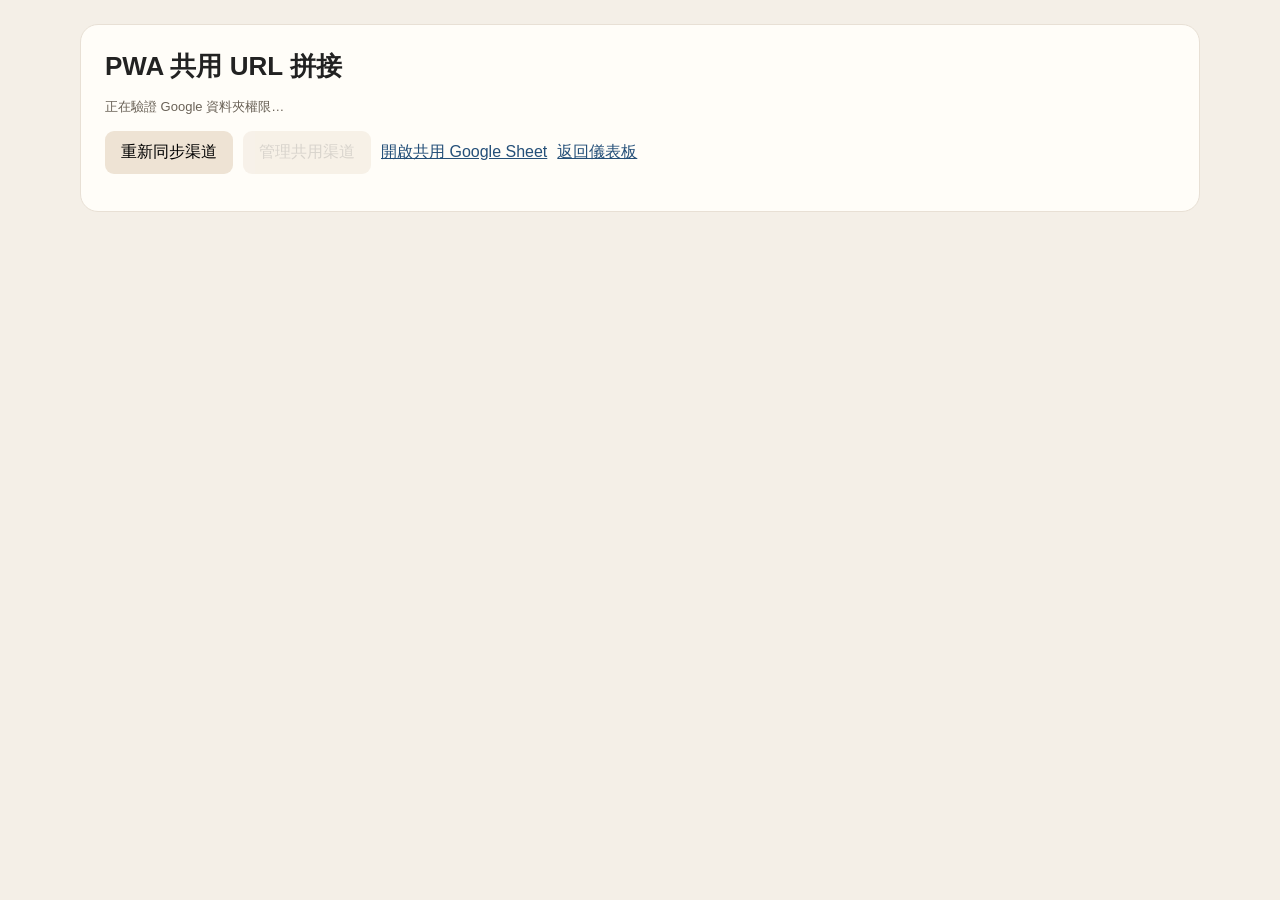
<file: shared-channel-service/basic-login/Editor.html>
<!doctype html><html lang="zh-Hant"><head><base target="_top"><meta charset="utf-8"><style>
*{box-sizing:border-box}body{margin:0;padding:24px;background:#f4efe7;color:#222;font-family:Arial,"Microsoft JhengHei",sans-serif}main{max-width:1120px;margin:auto}header,.card{background:#fffdf8;border:1px solid #e8e0d5;border-radius:18px;padding:24px;margin-bottom:18px}h1{font-size:26px;margin:0 0 10px}h2{font-size:20px;margin:0}p{line-height:1.6;color:#6a6257}button,a,input,select,textarea{font:inherit}button{padding:11px 16px;border:0;border-radius:9px;cursor:pointer;background:#eee3d4}button:disabled{opacity:.45;cursor:default}.primary{background:#244f78;color:white}input,select,textarea{width:100%;min-width:0;padding:12px;border:1px solid #d7ccbe;border-radius:8px;background:white;color:#222}label{display:block;font-weight:700;font-size:14px;margin:0 0 8px}.grid{display:grid;grid-template-columns:1fr 1fr;gap:22px}.full{grid-column:1/-1}.row{display:flex;align-items:center;gap:10px}.row input{flex:1;min-width:0}.row button{white-space:nowrap}.toolbar{display:flex;gap:10px;flex-wrap:wrap;align-items:center}.toolbar p{flex:1}.status{color:#244f78;white-space:pre-wrap;font-size:13px}.hint{font-size:13px}a{color:#244f78}#rows>div{display:grid;grid-template-columns:1fr 1.8fr 60px;gap:10px;margin:10px 0}footer{position:sticky;bottom:0;background:#fffdf8;padding:15px 0;display:flex;gap:10px}#builder[hidden],#editor[hidden],[hidden]{display:none!important}#result{background:#eaf0f5}textarea{resize:vertical;min-height:100px}#source{width:auto;padding:6px 8px;font-size:12px;margin-left:auto}#query-status{min-height:20px;margin-bottom:0}button:focus-visible,input:focus-visible,select:focus-visible{outline:2px solid #244f78;outline-offset:2px}@media(max-width:650px){body{padding:10px}header,.card{padding:18px}.grid{grid-template-columns:1fr}#rows>div{grid-template-columns:1fr 60px}#rows input:nth-child(2){grid-column:1/-1;grid-row:2}.row button{padding:11px 9px}}
</style></head><body><main>
<header><h1>PWA 共用 URL 拼接</h1><p id="account" class="hint">正在驗證 Google 資料夾權限…</p><div class="toolbar"><button id="reload">重新同步渠道</button><button id="manage" disabled>管理共用渠道</button><a href="https://docs.google.com/spreadsheets/d/1q0fj4U4wxAyQNyZA_U9Gldz5ffz7e0K_rh5YDMs2NAE/edit" target="_blank" rel="noopener">開啟共用 Google Sheet</a><a href="https://abeno-kk.github.io/jpwork/" target="_blank" rel="noopener">返回儀表板</a></div><p id="status" class="status" role="status"></p></header>
<section id="builder" hidden><div class="card grid"><div><div class="row"><label for="channel">渠道</label><select id="source" aria-label="渠道來源"><option value="shared">共用渠道</option><option value="manual">手動網址</option></select></div><select id="channel"></select><input id="custom" placeholder="https://你的渠道網址" aria-label="手動渠道網址" hidden><p id="domain" class="hint"></p></div><div><label for="aid">AID</label><input id="aid" inputmode="numeric" placeholder="例如：135010119" autocomplete="off"></div><div class="full"><label for="uid">UID</label><div class="row"><input id="uid" inputmode="numeric" placeholder="例如：101025912" autocomplete="off"><button id="query">查詢 TOKEN</button></div><p id="query-status" class="status" role="status"></p></div><div class="full"><label for="token">TOKEN（可自動查詢或手動貼上）</label><input id="token" autocomplete="off" spellcheck="false"></div></div><div id="result" class="card"><label for="output">完整網址</label><textarea id="output" readonly></textarea><div class="toolbar"><p id="result-status" class="status" role="status"></p><button id="clear">清空輸入</button><button id="copy" class="primary" disabled>複製網址</button></div></div></section>
<section id="editor" class="card" hidden><h2>管理共用渠道</h2><p class="hint">新增、修改或刪除後儲存。其他同事按「重新同步渠道」即可看到。</p><div id="rows"></div><footer><button id="add">＋ 新增渠道</button><button id="cancel">取消</button><button id="save" class="primary">儲存共用清單</button></footer><p id="edit-status" class="status" role="status"></p></section>
</main><script>
let loginTicket='';const $=id=>document.getElementById(id);let channels=[],draft=[],revision='',editingRevision='',canEdit=false,busy=false,requestId=0,queriedUid='';
function message(text){$('status').textContent=text;}function toggle(b){busy=b;$('save').disabled=b;$('add').disabled=b;$('manage').disabled=b||!canEdit;document.querySelectorAll('#rows input,#rows button').forEach(e=>e.disabled=b);}
function domain(raw){
 let value=String(raw||'').trim();if(!value||/\s/.test(value))throw Error('請輸入有效的渠道網址，網址內不能包含空白。');
 if(value.startsWith('//'))value='https:'+value;
 else if(!/^[a-z][a-z0-9+.-]*:/i.test(value))value='https://'+value;
 const u=new URL(value);if(!['http:','https:'].includes(u.protocol)||u.username||u.password||!u.hostname)throw Error('渠道網址須使用 http 或 https，且不能包含帳號密碼。');
 return u;
}
function update(){
 let url=null,error='';const manual=$('source').value==='manual';
 try{const raw=manual?$('custom').value.trim():channels.find(r=>r.id===$('channel').value)?.url||'';if(raw)url=domain(raw);}catch(e){error=e.message==='Invalid URL'?'請輸入有效的渠道網址。':e.message;}
 const aid=$('aid').value.trim(),token=$('token').value.trim();$('domain').textContent=error||(url?url.href:'');
 if(!error){if(!url)error=manual?'請填入渠道網址。':'請選擇渠道。';else if(!aid)error='請填入 AID。';else if(!/^\d+$/.test(aid))error='AID 請填入純數字。';else if(!token)error='請查詢或填入 TOKEN。';else if(/\s/.test(token))error='TOKEN 不能包含空白或換行。';}
 let output='';if(!error){url.searchParams.set('aid',aid);url.searchParams.set('login_token',token);output=url.href;}
 $('output').value=output;$('copy').disabled=!output;$('result-status').textContent=error;
}
function populate(){const selected=$('channel').value;$('channel').replaceChildren(...channels.map(r=>new Option(r.name,r.id)));if(channels.some(r=>r.id===selected))$('channel').value=selected;update();}
function draw(){$('rows').replaceChildren();draft.forEach((row,index)=>{const wrap=document.createElement('div'),name=document.createElement('input'),url=document.createElement('input'),remove=document.createElement('button');name.value=row.name;name.placeholder='渠道名稱';name.setAttribute('aria-label','渠道名稱 '+(index+1));url.value=row.url;url.placeholder='https://';url.setAttribute('aria-label','渠道網址 '+(index+1));name.oninput=()=>row.name=name.value;url.oninput=()=>row.url=url.value;remove.textContent='刪除';remove.disabled=draft.length<=1;remove.onclick=()=>{draft.splice(index,1);draw();};wrap.append(name,url,remove);$('rows').append(wrap);});}
function load(){if(!$('editor').hidden&&!confirm('重新同步會放棄未儲存的渠道修改，繼續？'))return;$('editor').hidden=true;toggle(true);message('正在驗證資料夾權限並讀取渠道…');google.script.run.withSuccessHandler(data=>{channels=data.channels;revision=data.revision;canEdit=data.canEdit;$('account').textContent='已登入：'+data.email+' · '+(canEdit?'可編輯':'僅檢視');$('builder').hidden=false;populate();toggle(false);message('已同步 '+channels.length+' 個共用渠道。');}).withFailureHandler(e=>{channels=[];revision='';canEdit=false;$('builder').hidden=true;$('editor').hidden=true;$('token').value='';$('output').value='';requestId++;toggle(false);message(e.message||String(e));}).loadEditor(loginTicket);}
$('source').onchange=()=>{const manual=$('source').value==='manual';$('channel').hidden=manual;$('custom').hidden=!manual;update();};for(const id of ['channel','custom','aid','token'])$(id).addEventListener('input',update);
$('uid').oninput=()=>{requestId++;$('query').disabled=false;if(queriedUid){$('token').value='';queriedUid='';update();}$('query-status').textContent='';};$('token').addEventListener('input',()=>{requestId++;$('query').disabled=false;queriedUid='';$('query-status').textContent='手動輸入 TOKEN。';});
$('query').onclick=async()=>{
 const uid=$('uid').value.trim();if(!/^\d+$/.test(uid)){$('query-status').textContent='請填入純數字 UID。';return;}
 const id=++requestId;$('token').value='';queriedUid='';update();$('query').disabled=true;$('query-status').textContent='查詢中…';
 let timer,controller;
 try{
  await new Promise((resolve,reject)=>google.script.run.withSuccessHandler(resolve).withFailureHandler(reject).authorizeTokenQuery(uid,loginTicket));
  if(id!==requestId)return;
  controller=new AbortController();timer=setTimeout(()=>controller.abort(),15000);
  const response=await fetch('https://cchttps.twelvepacks.top/?func=uid_token&form=csv&uid='+encodeURIComponent(uid),{credentials:'omit',cache:'no-store',referrerPolicy:'no-referrer',signal:controller.signal});
  if(!response.ok)throw new Error('TOKEN 查詢服務回應 HTTP '+response.status+'，請稍後重試。');
  const text=await response.text();
  const matches=text.split(/\r?\n/).map(line=>line.trim().match(/^#?\s*(\d+)\s*[:,：]\s*([a-fA-F0-9]{32})\s*$/)).filter(row=>row&&row[1]===uid).map(row=>row[2]);
  const tokens=[...new Set(matches)];if(tokens.length!==1)throw new Error('查不到此 UID 的唯一有效 TOKEN，請確認 UID。');
  if(id!==requestId)return;$('token').value=tokens[0];queriedUid=uid;$('query-status').textContent='已取得 UID '+uid+' 的 TOKEN。';update();
 }catch(e){if(id!==requestId)return;$('query-status').textContent=e.name==='AbortError'?'TOKEN 查詢逾時，請稍後重試。':e instanceof TypeError?'無法連線至 TOKEN 查詢網站，請確認網路後重試。':String(e.message||e).replace(/^Error: /,'');}
 finally{clearTimeout(timer);if(id===requestId)$('query').disabled=false;}
};$('uid').onkeydown=e=>{if(e.key==='Enter'){$('query').click();e.preventDefault();}};
$('copy').onclick=async()=>{try{await navigator.clipboard.writeText($('output').value);$('result-status').textContent='已複製網址。';}catch{$('output').focus();$('output').select();$('result-status').textContent=document.execCommand('copy')?'已複製網址。':'請按 Ctrl+C 複製。';}};$('clear').onclick=()=>{requestId++;queriedUid='';for(const id of ['aid','uid','token','custom'])$(id).value='';$('query').disabled=false;$('query-status').textContent='';update();};
$('manage').onclick=()=>{draft=structuredClone(channels);editingRevision=revision;draw();$('editor').hidden=false;$('edit-status').textContent='';$('editor').scrollIntoView({behavior:'smooth'});};$('cancel').onclick=()=>{$('editor').hidden=true;};$('add').onclick=()=>{draft.push({id:'pwa-'+crypto.randomUUID(),name:'',url:'https://'});draw();$('rows').lastChild.querySelector('input').focus();};$('save').onclick=()=>{toggle(true);$('edit-status').textContent='儲存中…';google.script.run.withSuccessHandler(data=>{channels=data.channels;revision=data.revision;populate();toggle(false);$('editor').hidden=true;message('已儲存共用渠道，其他同事重新同步即可看到。');}).withFailureHandler(e=>{toggle(false);$('edit-status').textContent=e.message||String(e);}).saveChannels(draft,editingRevision,loginTicket);};$('reload').onclick=load;google.script.url.getLocation(location=>{loginTicket=location.hash||'';google.script.history.replace({}, {}, '');if(loginTicket)load();else message('請從儀表板按「Google 登入共用版」進入。');});
</script></body></html>
</file>
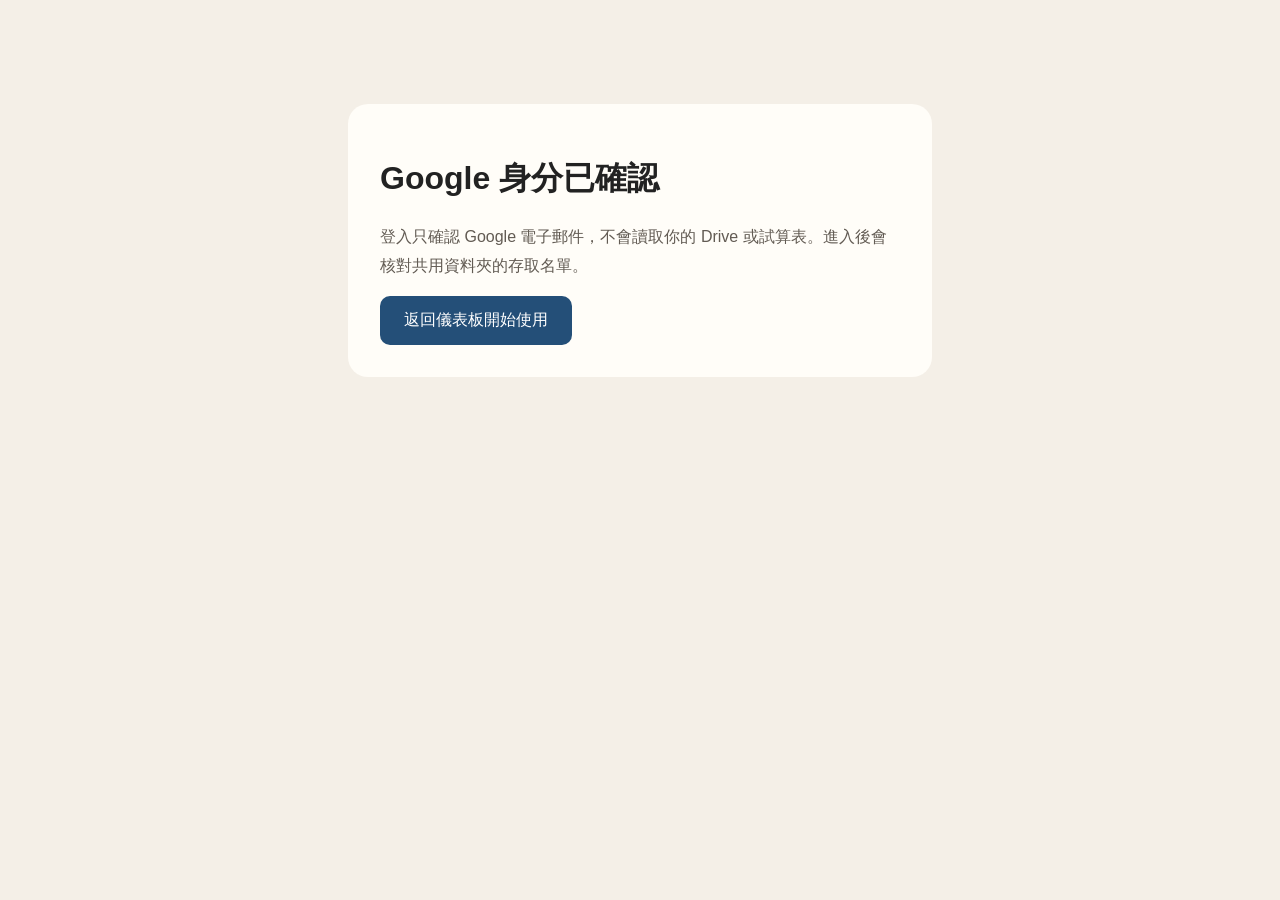
<file: shared-channel-service/basic-login/Login.html>
<!doctype html><html lang="zh-Hant"><head><base target="_top"><meta name="referrer" content="no-referrer"><style>body{background:#f4efe7;color:#222;font:16px Arial,"Microsoft JhengHei",sans-serif;padding:24px}main{max-width:520px;margin:8vh auto;background:#fffdf8;padding:32px;border-radius:20px}p{line-height:1.8;color:#625b53}a{display:inline-block;background:#244f78;color:white;padding:14px 24px;border-radius:10px;text-decoration:none}</style></head><body><main><h1>Google 身分已確認</h1><p><?= email ?></p><p>登入只確認 Google 電子郵件，不會讀取你的 Drive 或試算表。進入後會核對共用資料夾的存取名單。</p><a href="<?= destination ?>" rel="noreferrer">返回儀表板開始使用</a></main></body></html>
</file>
<file: styles.css>
:root {
  --bg: #f4efe7;
  --panel: #fffdf8;
  --panel-alt: #f7f0e6;
  --ink: #222222;
  --muted: #6a6257;
  --line: #d7ccbe;
  --brand: #244f78;
  --brand-strong: #183856;
  --accent: #d88f32;
  --success: #dff0d8;
  --danger: #f6d6d6;
  --warning: #fff1c9;
  --purple: #eadcf8;
  --gray: #ece7df;
  --green: #d9ebd2;
  --red: #f2d1d1;
  --shadow: 0 18px 40px rgba(58, 43, 24, 0.08);
  --radius: 20px;
  --radius-sm: 14px;
}

* {
  box-sizing: border-box;
}

body {
  margin: 0;
  font-family: "Noto Sans TC", "PingFang TC", "Microsoft JhengHei", sans-serif;
  color: var(--ink);
  background:
    radial-gradient(circle at top right, rgba(216, 143, 50, 0.12), transparent 30%),
    linear-gradient(180deg, #f9f4ed 0%, var(--bg) 100%);
}

button,
input,
select {
  font: inherit;
}

.app-shell {
  min-height: 100vh;
  display: grid;
  grid-template-columns: 230px 1fr;
}

.sidebar {
  padding: 20px 16px;
  background: rgba(255, 250, 244, 0.88);
  backdrop-filter: blur(14px);
  border-right: 1px solid rgba(36, 79, 120, 0.1);
}

.brand {
  display: flex;
  gap: 14px;
  align-items: center;
  margin-bottom: 18px;
}

.brand-mark {
  width: 54px;
  height: 54px;
  border-radius: 16px;
  display: grid;
  place-items: center;
  background: linear-gradient(135deg, var(--brand), var(--accent));
  color: white;
  font-weight: 700;
  box-shadow: var(--shadow);
}

.brand h1,
.page-header h2,
.hero-card h3,
.panel h3,
.side-panel h2 {
  margin: 0;
}

.brand p,
.hint,
.panel-label,
.hero-label,
.hero-text,
.eyebrow {
  margin: 0;
  color: var(--muted);
}

.nav {
  display: grid;
  gap: 10px;
  margin-bottom: 16px;
}

.nav-group {
  display: grid;
  gap: 8px;
}

.nav-group-toggle {
  width: 100%;
  display: flex;
  align-items: center;
  justify-content: space-between;
  border: none;
  border-radius: 14px;
  padding: 12px 16px;
  background: #f0e5d6;
  color: var(--brand-strong);
  font-weight: 700;
  cursor: pointer;
}

.nav-group-toggle.is-open {
  background: #eadfce;
}

.nav-group-arrow {
  transition: transform 0.18s ease;
  font-size: 16px;
  line-height: 1;
}

.nav-group-toggle.is-open .nav-group-arrow {
  transform: rotate(180deg);
}

.nav-submenu {
  display: none;
  gap: 8px;
  padding-left: 10px;
}

.nav-submenu.is-open {
  display: grid;
}

.nav-button,
.secondary-button,
.danger-button,
.primary-button,
.icon-button,
.file-input-label,
.ghost-button {
  border: none;
  border-radius: 14px;
  padding: 12px 16px;
  cursor: pointer;
  transition: transform 0.15s ease, box-shadow 0.2s ease, background 0.2s ease;
}

.nav-button {
  text-align: left;
  background: #f0e5d6;
  color: var(--brand-strong);
  font-weight: 600;
}

.nav-submenu .nav-button {
  border-radius: 12px;
  padding: 10px 14px;
  background: #f6ecdf;
}

.nav-button.is-active {
  background: linear-gradient(135deg, var(--brand), #3f719e);
  color: white;
  box-shadow: var(--shadow);
}

.nav-button-standalone {
  margin-top: 2px;
}

/* ------------------- 發單解析樣式 ------------------- */
.orders-panel {
  padding: 20px;
  border-radius: var(--radius);
  background: var(--panel);
  border: 1px solid rgba(36, 79, 120, 0.08);
  box-shadow: var(--shadow);
  margin-bottom: 20px;
}

.orders-controls {
  display: grid;
  gap: 12px;
}

.orders-input {
  width: 100%;
  min-height: 120px;
  border: 1px solid var(--line);
  border-radius: var(--radius-sm);
  padding: 8px;
  background: var(--panel-alt);
  resize: vertical;
}

.orders-actions {
  display: flex;
  flex-wrap: wrap;
  gap: 10px;
  align-items: center;
}

.orders-count {
  margin-top: 4px;
  font-weight: 700;
  color: var(--brand-strong);
}

/* 複製欄位選擇器 */
.copy-select {
  display: flex;
  flex-wrap: wrap;
  gap: 8px;
  margin-top: 8px;
}
.copy-select label {
  display: flex;
  align-items: center;
  font-size: 14px;
  color: var(--text);
}
.copy-select input[type="checkbox"] {
  margin-right: 4px;
}

/* 批次歷史區塊 */
.orders-batch-panel {
  margin-top: 20px;
}
.orders-batch-table th,
.orders-batch-table td {
  border: 1px solid var(--line);
  padding: 6px 8px;
}
.orders-batch-table th {
  background: var(--panel-alt);
  text-align: left;
}

/* 左側功能列編輯模式 */
.nav-edit-toggle {
  /* 放在側邊欄底部的按鈕，寬度填滿 */
  margin-top: 12px;
  width: 100%;
}
.nav-edit-icons {
  /* 隱藏編輯圖示，僅在編輯模式顯示 */
  display: none;
  margin-left: auto;
  gap: 4px;
  align-items: center;
}
.nav.is-editing .nav-edit-icons {
  display: inline-flex;
}
.nav-edit-icons button {
  background: none;
  border: none;
  cursor: pointer;
  padding: 0 2px;
  font-size: 12px;
  color: var(--brand-strong);
}

.record-table {
  width: 100%;
  border-collapse: collapse;
}

.record-table th,
.record-table td {
  border: 1px solid var(--line);
  padding: 6px 8px;
}

.record-table th {
  background: var(--panel-alt);
  text-align: left;
  cursor: pointer;
  user-select: none;
}

.record-table td input[type="text"],
.record-table td input[type="datetime-local"],
.record-table td input[type="number"] {
  width: 100%;
  border: none;
  background: transparent;
  padding: 4px;
  font: inherit;
}

/* 調整發單表格的選擇欄寬度與對齊 */
.orders-table th:first-child,
.orders-table td:first-child {
  width: 30px;
  text-align: center;
}

.record-table td button {
  padding: 6px 10px;
  border-radius: 10px;
  font-size: 14px;
}

.side-panel {
  padding: 14px;
  border-radius: var(--radius);
  background: var(--panel);
  border: 1px solid rgba(36, 79, 120, 0.08);
  box-shadow: var(--shadow);
}

.button-stack {
  display: grid;
  gap: 10px;
  margin: 16px 0;
}

.secondary-button,
.file-input-label {
  background: #f2eadf;
  color: var(--ink);
  text-align: center;
}

.ghost-button {
  background: transparent;
  color: var(--muted);
  border: 1px solid rgba(36, 79, 120, 0.12);
}

.danger-button {
  background: #7f1d1d;
  color: white;
}

.primary-button {
  background: linear-gradient(135deg, var(--accent), #b86812);
  color: white;
  font-weight: 700;
  box-shadow: var(--shadow);
}

.icon-button {
  background: #f4e5dc;
  color: #8b2f2f;
  padding: 8px 12px;
}

.icon-button-danger {
  background: #f7dada;
  color: #8e1d1d;
}

.file-input-label {
  display: block;
  position: relative;
  overflow: hidden;
}

.file-input-label input {
  position: absolute;
  inset: 0;
  opacity: 0;
  cursor: pointer;
}

.main-content {
  padding: 18px 20px;
}

.tools-panel + .tools-panel {
  margin-top: 16px;
}

.tools-actions {
  display: flex;
  flex-wrap: wrap;
  gap: 10px;
  margin-bottom: 14px;
}

.tools-file-label {
  min-width: 140px;
}

.tools-embed-frame {
  width: 100%;
  min-height: 900px;
  border: 1px solid rgba(36, 79, 120, 0.12);
  border-radius: 18px;
  background: #fff;
}

.channel-summary-search {
  min-width: 280px;
}

.channel-summary-sync-url {
  min-width: 320px;
}

.channel-summary-filter {
  min-width: 160px;
}

.channel-summary-message {
  margin-bottom: 10px;
  padding: 10px 12px;
  border-radius: 12px;
  background: #f6f1e8;
  color: var(--muted);
  border: 1px solid rgba(36, 79, 120, 0.08);
}

.channel-summary-message.is-error {
  background: #fde7e7;
  color: #8b2f2f;
  border-color: #efc6c6;
}

.channel-summary-help {
  margin-bottom: 10px;
  padding: 12px 14px;
  border-radius: 12px;
  background: #fff8df;
  color: #7a5a10;
  border: 1px solid #f0d99c;
  line-height: 1.6;
}

.channel-summary-table {
  min-width: 1280px;
}

.sort-button {
  width: 100%;
  display: flex;
  align-items: center;
  justify-content: space-between;

  gap: 8px;

  padding: 0;
  border: 0;
  background: transparent;
  color: inherit;
  font: inherit;
  font-weight: 700;
  cursor: pointer;
}

.sort-button:hover,
.sort-button.is-active {
  color: var(--brand-strong);
}

.sort-indicator {
  color: var(--muted);
  font-size: 12px;
  line-height: 1;
}

.sort-button.is-active .sort-indicator {
  color: var(--brand-strong);
}

.page-header {
  display: flex;
  justify-content: space-between;
  align-items: center;
  margin-bottom: 12px;
}

.eyebrow {
  text-transform: uppercase;
  letter-spacing: 0.14em;
  font-size: 12px;
}

.save-status {
  display: inline-flex;
  align-items: center;
  gap: 8px;
  padding: 8px 14px;
  border-radius: 999px;
  background: rgba(255, 255, 255, 0.7);
  border: 1px solid rgba(36, 79, 120, 0.1);
  color: var(--muted);
}

.batch-time-display {
  font-size: 15px;
  font-weight: 700;
  color: var(--ink);
  padding: 8px 12px;
  border-radius: 12px;
  background: #f4ecdf;
}

.capture-exit-button {
  position: fixed;
  top: 12px;
  right: 12px;
  z-index: 1000;
  box-shadow: var(--shadow);
}

.undo-banner {
  display: flex;
  justify-content: space-between;
  gap: 16px;
  align-items: center;
  margin-bottom: 12px;
  padding: 10px 14px;
  border-radius: 18px;
  background: #fff6dc;
  border: 1px solid #f0d79c;
  box-shadow: var(--shadow);
}

.undo-banner p,
.undo-banner strong {
  margin: 0;
}

.undo-actions {
  display: flex;
  gap: 10px;
  flex-wrap: wrap;
}

.view {
  display: none;
}

.view.is-active {
  display: block;
}

.hero-card,
.panel {
  border-radius: 26px;
  background: var(--panel);
  box-shadow: var(--shadow);
  border: 1px solid rgba(36, 79, 120, 0.08);
}

.task-topbar {
  display: flex;
  justify-content: space-between;
  align-items: center;
  gap: 12px;
  margin-bottom: 10px;
}

.task-topbar-title {
  margin: 0;
  font-size: 22px;
}

.task-topbar-text {
  margin: 2px 0 0;
  color: var(--muted);
  font-size: 13px;
}

.task-topbar-actions {
  display: flex;
  align-items: center;
  gap: 8px;
  flex-wrap: wrap;
}

.channel-history-panel {
  margin-top: 12px;
}

.compact-button {
  padding: 10px 14px;
  box-shadow: none;
}

.hero-card {
  display: flex;
  justify-content: space-between;
  gap: 20px;
  align-items: center;
  padding: 18px 20px;
  margin-bottom: 12px;
  background:
    linear-gradient(135deg, rgba(36, 79, 120, 0.95), rgba(216, 143, 50, 0.8)),
    var(--panel);
  color: white;
}

.hero-card .hero-label,
.hero-card .hero-text {
  color: rgba(255, 255, 255, 0.86);
}

.channels-hero {
  background:
    linear-gradient(135deg, rgba(39, 95, 66, 0.92), rgba(36, 79, 120, 0.86)),
    var(--panel);
}

.stat-card {
  padding: 20px;
  border-radius: 22px;
  background: var(--panel);
  border: 1px solid rgba(36, 79, 120, 0.08);
  box-shadow: var(--shadow);
}

.stat-card h4,
.stat-card p {
  margin: 0;
}

.stat-card h4 {
  color: var(--muted);
  font-size: 14px;
  margin-bottom: 10px;
}

.stat-card p {
  font-size: 34px;
  font-weight: 700;
}

.panel {
  padding: 12px;
}

.panel-header {
  display: flex;
  justify-content: space-between;
  align-items: center;
  margin-bottom: 10px;
  gap: 16px;
  flex-wrap: wrap;
}

.history-toolbar {
  display: flex;
  gap: 8px;
  align-items: center;
  flex-wrap: wrap;
}

.panel-title-block {
  flex: 0 0 auto;
}

.capture-pagination {
  display: inline-flex;
  align-items: center;
  gap: 8px;
}

.batch-time-label {
  display: flex;
  align-items: center;
  gap: 8px;
  color: var(--muted);
  font-size: 13px;
}

.batch-note-label {
  display: flex;
  align-items: center;
  gap: 8px;
  color: var(--muted);
  font-size: 13px;
  min-width: 280px;
  flex: 1 1 320px;
}

.batch-note-input {
  width: 100%;
  min-width: 240px;
}

.channel-batch-note-row {
  display: flex;
  justify-content: flex-start;
  margin-bottom: 10px;
}

.compact-mini-button {
  padding: 8px 10px;
}

.date-input {
  width: auto;
  min-width: 150px;
}

.summary-pill-group {
  display: flex;
  gap: 10px;
  flex-wrap: wrap;
}

.summary-pill {
  display: inline-flex;
  gap: 6px;
  align-items: center;
  padding: 8px 12px;
  border-radius: 999px;
  background: #f4ecdf;
  color: var(--brand-strong);
  font-size: 14px;
}

.table-wrap {
  overflow: auto;
  border-radius: 10px;
  border: 1px solid var(--line);
}

table {
  width: 100%;
  border-collapse: collapse;
  min-width: 920px;
}

.spreadsheet-wrap {
  border-radius: 8px;
  background: white;
}

.spreadsheet-table {
  min-width: 1240px;
}

thead th {
  padding: 10px 8px;
  background: #f3f3f3;
  text-align: left;
  font-size: 13px;
  position: sticky;
  top: 0;
  z-index: 1;
  white-space: nowrap;
  position: sticky;
  position: -webkit-sticky;
  position: sticky;
  overflow: hidden;
}

tbody td {
  padding: 6px 8px;
  border-top: 1px solid var(--line);
  background: #ffffff;
  vertical-align: middle;
}

.batch-divider-row td {
  padding: 6px 10px;
  background: #efe7da !important;
  color: var(--brand-strong);
  font-weight: 700;
  border-top: 1px solid #cdbda6;
  border-bottom: 1px solid #cdbda6;
}

tbody tr:nth-child(even) td {
  background: #fcfcfc;
}

.row-index-header,
.row-index {
  width: 44px;
  min-width: 44px;
  text-align: center;
  color: var(--muted);
  background: #efe6da;
}

.spreadsheet-table th,
.spreadsheet-table td {
  min-width: 110px;
}

.channel-log-table {
  min-width: 980px;
}

.channel-log-table th,
.channel-log-table td {
  min-width: 120px;
}

.column-head {
  display: flex;
  align-items: center;
  justify-content: space-between;
  gap: 8px;
}

.draggable-header {
  cursor: grab;
  user-select: none;
}

.draggable-header.is-dragging {
  opacity: 0.45;
}

.draggable-header.drag-over {
  outline: 2px dashed rgba(36, 79, 120, 0.35);
  outline-offset: -3px;
}

.draggable-row {
  cursor: grab;
}

.draggable-row.is-dragging {
  opacity: 0.55;
}

.draggable-row.drag-over-row td {
  box-shadow: inset 0 3px 0 rgba(36, 79, 120, 0.35);
}

.drag-head {
  display: flex;
  align-items: center;
  justify-content: flex-start;
  gap: 10px;
  padding-right: 10px;
}

thead th {
  position: sticky;
}

.column-resizer {
  position: absolute;
  top: 0;
  right: 0;
  width: 10px;
  height: 100%;
  cursor: col-resize;
  z-index: 3;
}

.column-resizer::after {
  content: "";
  position: absolute;
  top: 20%;
  right: 3px;
  width: 2px;
  height: 60%;
  background: rgba(36, 79, 120, 0.18);
  border-radius: 999px;
}

body.capture-mode {
  background: #ffffff;
}

body.capture-mode .sidebar,
body.capture-mode .page-header,
body.capture-mode .undo-banner,
body.capture-mode #tasks-view,
body.capture-mode .channel-history-panel,
body.capture-mode #channel-capture-btn,
body.capture-mode #channel-field-settings-btn,
body.capture-mode #add-channel-btn,
body.capture-mode #channel-total-count,
body.capture-mode .summary-pill,
body.capture-mode .task-topbar,
body.capture-mode #apply-batch-time-btn,
body.capture-mode .batch-time-label,
body.capture-mode .column-resizer,
body.capture-mode .channel-batch-note-row,
body.capture-mode .capture-pagination,
body.capture-mode .panel-title-block {
  display: none !important;
}

body.capture-mode .app-shell {
  display: block;
}

body.capture-mode #channels-view {
  display: block;

}


body.capture-mode .main-content {
  padding: 8px 10px;
  overflow: hidden;
}

body.capture-mode .panel {
  padding: 8px;
  border-radius: 14px;
  transform-origin: top left;
  transform: scale(var(--capture-scale, 1));
  width: var(--capture-width, 100%);
}

body.capture-mode .panel-header {
  margin-bottom: 4px;
  gap: 8px;
  justify-content: flex-end;
}

body.capture-mode .history-toolbar {
  width: 100%;
  justify-content: flex-start;
  gap: 6px;
  margin-right: 0;
}

body.capture-mode .batch-time-display {
  display: inline-flex !important;
  font-size: 13px;
  padding: 4px 8px;
  border-radius: 10px;
}

body.capture-mode .icon-button,
body.capture-mode .tiny-button,
body.capture-mode .sheet-link {
  display: none !important;
}

body.capture-mode .table-wrap {
  border-radius: 8px;
}

body.capture-mode .channel-log-table {
  min-width: 0 !important;
  table-layout: auto;
}

body.capture-mode .channel-log-table th,
body.capture-mode .channel-log-table td {
  min-width: 0 !important;
}

body.capture-mode .channel-log-table thead th {
  padding: 6px 8px;
  font-size: 12px;
  line-height: 1.15;
}

body.capture-mode .channel-log-table tbody td {
  padding: 3px 8px;
  font-size: 13px;
  line-height: 1.15;
}

body.capture-mode .channel-log-table input[type="text"],
body.capture-mode .channel-log-table input[type="url"],
body.capture-mode .channel-log-table input[type="datetime-local"],
body.capture-mode .channel-log-table select {
  min-height: 0;
  padding: 1px 4px;
  font-size: 13px;
  line-height: 1.1;
  border-radius: 4px;
}

body.capture-mode .channel-log-table .datetime-text {
  font-size: 13px;
}

body.capture-mode td.badge-yellow { background: #fff0bf !important; }
body.capture-mode td.badge-gray { background: #ebedf0 !important; }
body.capture-mode td.badge-purple { background: #eadcf8 !important; }
body.capture-mode td.badge-green { background: #d9ebd2 !important; }
body.capture-mode td.badge-red { background: #f5c7c7 !important; }

.settings-modal {
  width: min(720px, calc(100vw - 32px));
  border: none;
  padding: 0;
  background: transparent;
}

.settings-modal::backdrop {
  background: rgba(34, 34, 34, 0.32);
}

.settings-modal-card {
  background: var(--panel);
  border: 1px solid rgba(36, 79, 120, 0.08);
  border-radius: 18px;
  box-shadow: var(--shadow);
  padding: 18px;
}

.settings-modal-head {
  display: flex;
  align-items: center;
  justify-content: space-between;
  gap: 12px;
  margin-bottom: 14px;
}

.settings-toolbar {
  margin-bottom: 12px;
}

.settings-list {
  display: grid;
  gap: 10px;
  max-height: 50vh;
  overflow: auto;
}

.settings-item {
  display: grid;
  grid-template-columns: 72px 1fr auto auto;
  gap: 10px;
  align-items: center;
}

.settings-type {
  color: var(--muted);
  font-size: 13px;
}

.settings-input {
  width: 100%;
}

.settings-modal .settings-input {
  border: 1px solid var(--line);
  background: #ffffff;
  padding: 10px 12px;
  border-radius: 10px;
}

.settings-modal .settings-input:focus {
  border-color: rgba(36, 79, 120, 0.35);
  box-shadow: 0 0 0 3px rgba(36, 79, 120, 0.08);
}

.settings-options-input {
  grid-column: 2 / -1;
}

.settings-options-wrap {
  grid-column: 2 / -1;
  display: grid;
  gap: 8px;
}

.settings-toggle {
  display: inline-flex;
  align-items: center;
  gap: 6px;
  color: var(--muted);
  font-size: 13px;
  white-space: nowrap;
}

.settings-toggle input {
  width: auto;
}

.settings-option-row {
  display: grid;
  grid-template-columns: 1fr auto auto;
  gap: 8px;
  align-items: center;
}

.settings-option-add {
  display: flex;
  justify-content: flex-start;
}

.datetime-cell {
  display: flex;
  align-items: center;
}

.datetime-text {
  display: inline-block;
  white-space: nowrap;
}

input[type="text"],
input[type="url"],
input[type="datetime-local"],
select {
  width: 100%;
  border: 1px solid transparent;
  background: transparent;
  padding: 4px 6px;
  border-radius: 6px;
}

input[type="text"]:focus,
input[type="url"]:focus,
input[type="datetime-local"]:focus,
select:focus {
  outline: none;
  border-color: rgba(36, 79, 120, 0.25);
  background: white;
}

.link-cell {
  display: flex;
  align-items: center;
  gap: 6px;
}

.guide-inline-cell {
  display: flex;
  align-items: center;
  gap: 6px;
  min-height: 32px;
}

.guide-inline-link,
.guide-inline-placeholder {
  display: inline-flex;
  align-items: center;
  min-height: 28px;
  padding: 0 4px;
  border-radius: 8px;
}

.guide-inline-link {
  cursor: pointer;
}

.guide-inline-placeholder {
  border: none;
  background: transparent;
  color: var(--muted);
  cursor: text;
  padding-left: 0;
}

.guide-inline-edit {
  border: none;
  background: transparent;
  color: var(--muted);
  border-radius: 999px;
  font-size: 12px;
  line-height: 1.2;
  padding: 3px 7px;
  opacity: 0;
  pointer-events: none;
  transition: opacity 0.15s ease, background 0.15s ease, color 0.15s ease;
}

.guide-inline-cell:hover .guide-inline-link,
.guide-inline-cell:hover .guide-inline-placeholder {
  background: rgba(36, 79, 120, 0.06);
}

.guide-inline-cell:hover .guide-inline-edit,
.guide-inline-cell:focus-within .guide-inline-edit {
  opacity: 1;
  pointer-events: auto;
}

.guide-inline-edit:hover {
  background: rgba(36, 79, 120, 0.08);
  color: var(--text);
}

.guide-inline-input {
  width: 100%;
  min-width: 120px;
  border: 1px solid rgba(36, 79, 120, 0.18) !important;
  background: #fff !important;
  padding: 4px 8px !important;
}

.sheet-link {
  color: #1a73e8;
  text-decoration: none;
  font-size: 13px;
  font-weight: 700;
}

.sheet-link:hover {
  text-decoration: underline;
}

.tiny-button {
  padding: 2px 6px;
  border: 1px solid #d7ccbe;
  border-radius: 6px;
  background: #fff;
  color: var(--muted);
  font-size: 12px;
  cursor: pointer;
}

.row-action-group {
  display: inline-flex;
  align-items: center;
  gap: 8px;
  flex-wrap: wrap;
}

.task-name-cell {
  display: flex;
  align-items: center;
  gap: 6px;
  min-width: 0;
}

.task-name-cell input {
  min-width: 120px;
  flex: 1;
}

.task-name-cell.is-parent input {
  font-weight: 700;
}

.task-group-toggle,
.task-group-toggle-spacer,
.task-child-branch {
  width: 20px;
  min-width: 20px;
  text-align: center;
}

.task-group-toggle {
  height: 24px;
  padding: 0;
  border: 0;
  border-radius: 6px;
  background: transparent;
  color: #244f78;
  cursor: pointer;
  font-size: 11px;
}

.task-group-toggle:hover {
  background: #e9f1f8;
}

.task-child-branch {
  color: #9a8269;
  font-size: 16px;
}

.task-progress-pill {
  flex: none;
  padding: 2px 7px;
  border-radius: 999px;
  background: #fff1c7;
  color: #805b09;
  font-size: 11px;
  font-weight: 700;
  white-space: nowrap;
}

.task-progress-pill.is-complete {
  background: #dff0d8;
  color: #35662b;
}

.task-child-row td {
  border-top-color: #eee5da;
}

.task-child-row .row-index {
  color: #8d7a66;
  font-size: 12px;
}

.task-child-row .task-name-cell {
  padding-left: 12px;
}

.task-child-row input[data-field="name"] {
  color: #4d4339;
}

.task-add-child {
  border-color: #b9ccdc;
  color: #244f78;
  background: #f4f8fb;
}

.status-cell {
  text-align: center;
  font-weight: 700;
  padding: 4px 6px;
}

input[type="checkbox"] {
  width: 18px;
  height: 18px;
  accent-color: var(--brand);
}

.done-text {
  display: inline-block;
  min-width: 64px;
  padding: 6px 10px;
  border-radius: 999px;
  font-size: 13px;
  font-weight: 700;
}

.done-text.is-done {
  background: var(--success);
  color: #295029;
}

.done-text.is-pending {
  background: var(--danger);
  color: #8a2222;
}

.badge-yellow { background: var(--warning) !important; }
.badge-gray { background: var(--gray) !important; }
.badge-purple { background: var(--purple) !important; }
.badge-green { background: var(--green) !important; }
.badge-red { background: var(--red) !important; }

td.badge-yellow select,
td.badge-gray select,
td.badge-purple select,
td.badge-green select,
td.badge-red select,
select.badge-yellow,
select.badge-gray,
select.badge-purple,
select.badge-green,
select.badge-red {
  background: inherit !important;
}

tbody td.badge-yellow select,
tbody td.badge-gray select,
tbody td.badge-purple select,
tbody td.badge-green select,
tbody td.badge-red select {
  font-weight: 700;
}

.flash {
  animation: pulse 0.8s ease;
}

@keyframes pulse {
  0% { transform: scale(1); }
  50% { transform: scale(1.04); }
  100% { transform: scale(1); }
}

@media (max-width: 1100px) {
  .app-shell {
    grid-template-columns: 1fr;
  }

  .sidebar {
    border-right: none;
    border-bottom: 1px solid rgba(36, 79, 120, 0.1);
  }

  .task-topbar {
    flex-direction: column;
    align-items: flex-start;
  }
}

@media (max-width: 720px) {
  .main-content {
    padding: 18px;
  }

  .hero-card,
  .page-header {
    flex-direction: column;
    align-items: flex-start;
  }

  .undo-banner {
    flex-direction: column;
    align-items: flex-start;
  }
}


.backup-tools {
  display: grid;
  gap: 8px;
  margin-top: 10px;
}

.nav-button-small {
  padding: 10px 14px;
  font-size: 14px;
}


.channel-select-header {
  width: 48px;
  min-width: 34px;
  text-align: center;
}

.channel-select-checkbox {
  width: 18px;
  height: 18px;
  cursor: pointer;
}

body.capture-mode #hide-selected-channels-btn,
body.capture-mode #restore-hidden-channels-btn,
body.capture-mode #channel-selected-sum-pill {
  display: none !important;
}


.sticky-notes-toggle { position: fixed; right: 24px; bottom: 24px; z-index: 80; display: inline-flex; align-items: center; gap: 8px; border: none; border-radius: 999px; padding: 13px 18px; background: linear-gradient(135deg, #d88f32, #bd7116); color: #fff; font: inherit; font-weight: 700; cursor: pointer; box-shadow: 0 14px 30px rgba(91, 57, 17, .25); }

.sticky-notes-count { min-width: 22px; height: 22px; display: inline-grid; place-items: center; border-radius: 999px; padding: 0 6px; background: #fff; color: #9b5a0e; font-size: 12px; }
.sticky-notes-panel { position: fixed; right: 24px; bottom: 86px; z-index: 79; width: min(390px, calc(100vw - 32px)); max-height: min(680px, calc(100vh - 120px)); overflow: hidden; border: 1px solid rgba(36,79,120,.14); border-radius: 20px; padding: 18px; background: #fffdf8; box-shadow: 0 24px 60px rgba(58,43,24,.22); }
.sticky-notes-header, .sticky-notes-header-actions, .sticky-note-actions { display: flex; align-items: center; }
.sticky-notes-header { justify-content: space-between; gap: 12px; } .sticky-notes-header h3 { margin: 2px 0 0; } .sticky-notes-header-actions { gap: 6px; }
.sticky-notes-hint { margin: 10px 0 14px; color: var(--muted); font-size: 13px; }
.sticky-notes-tabs { display: grid; grid-template-columns: 1fr 1fr; gap: 6px; margin-bottom: 10px; padding: 4px; border-radius: 12px; background: #f3ede3; }
.sticky-notes-tab { border: none; border-radius: 9px; padding: 8px 10px; background: transparent; color: var(--muted); font: inherit; font-size: 13px; font-weight: 700; cursor: pointer; }
.sticky-notes-tab.is-active { background: #fff; color: var(--ink); box-shadow: 0 2px 8px rgba(58,43,24,.10); }
.sticky-notes-tab span { display: inline-grid; min-width: 20px; place-items: center; margin-left: 3px; border-radius: 999px; background: rgba(216,143,50,.14); color: #995c13; }
.sticky-notes-search { display: block; margin-bottom: 10px; }
.sticky-notes-search[hidden] { display: none; }
.sticky-notes-search input { width: 100%; border: 1px solid rgba(36,79,120,.16); border-radius: 11px; padding: 9px 11px; background: #fff; color: var(--ink); font: inherit; }
.sticky-notes-list { display: grid; gap: 12px; max-height: calc(100vh - 350px); overflow-y: auto; padding-right: 3px; }
.sticky-notes-empty { padding: 30px 16px; text-align: center; color: var(--muted); border: 1px dashed var(--line); border-radius: 14px; }
.sticky-note-card { border: 1px solid rgba(91,57,17,.14); border-radius: 15px; padding: 12px; }
.sticky-note-yellow { background: #fff2bd; } .sticky-note-pink { background: #f8dddd; } .sticky-note-blue { background: #dcecf8; }
.sticky-note-card.is-completed { opacity: .66; } .sticky-note-card.is-completed textarea { text-decoration: line-through; }
.sticky-note-saved { margin: -2px 0 6px; color: #39724b; font-size: 12px; font-weight: 700; text-align: right; }
.sticky-note-text { width: 100%; min-height: 92px; resize: vertical; border: none; outline: none; padding: 2px; background: transparent; color: var(--ink); font: inherit; line-height: 1.55; }
.sticky-note-actions { justify-content: space-between; gap: 8px; margin-top: 8px; font-size: 13px; }
.sticky-note-complete { display: inline-flex; align-items: center; gap: 5px; cursor: pointer; }
.sticky-note-actions select { border: 1px solid rgba(36,79,120,.16); border-radius: 9px; padding: 5px 8px; background: rgba(255,255,255,.55); }
.sticky-note-delete { border: none; background: transparent; color: #a43e35; cursor: pointer; }
body.capture-mode .sticky-notes-toggle, body.capture-mode .sticky-notes-panel { display: none !important; }
@media (max-width: 720px) { .sticky-notes-toggle { right: 16px; bottom: 16px; } .sticky-notes-panel { right: 16px; bottom: 76px; } }
/* 功能列隱藏：一般模式隱藏，編輯模式保留淡色項目以便恢復 */
.nav-item-hidden { display: none !important; }
.nav.is-editing > .nav-group.nav-item-hidden { display: grid !important; }
.nav.is-editing > .nav-button.nav-item-hidden,
.nav.is-editing .nav-submenu > .nav-button.nav-item-hidden { display: block !important; }
.nav.is-editing .nav-item-hidden { opacity: 0.48; }
.nav.is-editing .nav-item-hidden:hover { opacity: 0.72; }
.nav-edit-icons button[data-nav-action="visibility"] { min-width: 18px; font-weight: 700; }

/* 對話資料庫 */
.dialog-db-panel {
  padding: 16px;
}

.dialog-db-toolbar {
  display: flex;
  gap: 10px;
  align-items: center;
  flex-wrap: wrap;
  margin-bottom: 16px;
}

.dialog-db-toolbar .search-input {
  min-width: 360px;
  flex: 1;
}

.dialog-db-layout {
  display: grid;
  grid-template-columns: 240px 300px 1fr;
  gap: 14px;
  align-items: start;
}

.dialog-categories,
.dialog-template-list-wrap,
.dialog-editor {
  background: #fffaf2;
  border: 1px solid rgba(208, 181, 143, .55);
  border-radius: 16px;
  padding: 14px;
  min-height: 560px;
}

.dialog-section-title {
  font-weight: 800;
  color: #163b5c;
  margin-bottom: 10px;
}

.dialog-category {
  display: grid;
  grid-template-columns: 1fr auto auto auto;
  gap: 6px;
  align-items: center;
  padding: 9px 10px;
  border-radius: 12px;
  cursor: pointer;
  margin-bottom: 6px;
  background: #f0e7d8;
}

.dialog-category.is-active {
  background: #2f6595;
  color: #fff;
}

.dialog-category small {
  opacity: .75;
}

.dialog-cat-mini {
  border: none;
  border-radius: 8px;
  padding: 3px 6px;
  cursor: pointer;
  background: rgba(255,255,255,.65);
  color: #17344d;
  font-size: 12px;
}

.dialog-cat-mini.danger {
  color: #9f2727;
}

.dialog-template-item {
  padding: 10px;
  border-radius: 12px;
  background: #fff;
  border: 1px solid #eee1cc;
  margin-bottom: 8px;
  cursor: pointer;
}

.dialog-template-item.is-active {
  border-color: #2f6595;
  box-shadow: 0 0 0 2px rgba(47, 101, 149, .12);
}

.dialog-template-item strong,
.dialog-template-item span {
  display: block;
}

.dialog-template-item span {
  color: #777;
  font-size: 13px;
  margin-top: 3px;
}

.dialog-template-tags {
  margin-top: 6px;
}

.dialog-template-tags em {
  display: inline-block;
  font-style: normal;
  background: #f0e7d8;
  border-radius: 999px;
  padding: 2px 7px;
  margin-right: 4px;
  font-size: 12px;
}

.dialog-editor-head {
  display: grid;
  grid-template-columns: 1fr 180px;
  gap: 10px;
  margin-bottom: 10px;
}

.dialog-editor input,
.dialog-editor textarea {
  width: 100%;
  border: 1px solid #d8c7aa;
  border-radius: 10px;
 
 padding: 10px 12px;
  box-sizing: border-box;
  background: #fff;
}

.dialog-text-grid {
  display: grid;
  grid-template-columns: 1fr 1fr;
  gap: 12px;
  margin-top: 12px;
}

.dialog-text-grid label span {
  display: block;
  font-weight: 700;
  margin-bottom: 6px;
  color: #163b5c;
}

.dialog-text-grid textarea {
  min-height: 150px;
  resize: vertical;
  white-space: pre-wrap;
}

.dialog-editor-actions {
  display: flex;
  gap: 8px;
  flex-wrap: wrap;
  margin-top: 14px;
}

@media (max-width: 1200px) {
  .dialog-db-layout {
    grid-template-columns: 1fr;
  }
}


/* 對話資料庫：分類名稱直接編輯 */
.dialog-category {
  grid-template-columns: 1fr auto !important;
}

.dialog-cat-name,
.dialog-cat-name-input {
  min-width: 0;
}

.dialog-cat-name-input {
  width: 100%;
  border: none;
  background: transparent;
  color: inherit;
  font: inherit;
  font-weight: 700;
  padding: 0;
  outline: none;
}

.dialog-cat-name-input:focus {
  background: #fff;
  color: #17344d;
  border-radius: 6px;
  padding: 3px 6px;
}

.dialog-db-nav-btn {
  margin-top: 10px !important;
}

.nav-item-hidden.dialog-db-nav-btn { display: none !important; }
.nav.is-editing .nav-item-hidden.dialog-db-nav-btn { display: block !important; }

/* 對話資料庫 UX 優化：僅作用於 conversation-db-view */
#conversation-db-view .dialog-db-panel { padding: 18px; }
#conversation-db-view .dialog-db-toolbar { gap: 8px; margin-bottom: 12px; }
#conversation-db-view .dialog-db-toolbar .search-input { min-width: 260px; height: 46px; }
#conversation-db-view .dialog-db-toolbar button { min-height: 44px; }
#conversation-db-view .dialog-db-layout {
  display: grid;
  grid-template-columns: minmax(270px, 320px) minmax(0, 1fr);
  grid-template-areas: "categories categories" "templates editor";
  gap: 12px;
  align-items: stretch;
}
#conversation-db-view .dialog-categories {
  grid-area: categories;
  min-height: 0;
  padding: 10px 12px;
  display: grid;
  grid-template-columns: auto minmax(0, 1fr);
  gap: 12px;
  align-items: center;
}
#conversation-db-view .dialog-categories .dialog-section-title { margin: 0; white-space: nowrap; }
#conversation-db-view .dialog-category-list { display: flex; gap: 7px; overflow-x: auto; padding: 1px 0 4px; scrollbar-width: thin; }
#conversation-db-view .dialog-category {
  flex: 0 0 auto;
  min-width: 104px;
  margin: 0;
  padding: 8px 11px;
  grid-template-columns: minmax(0, 1fr) auto !important;
  border: 1px solid transparent;
}
#conversation-db-view .dialog-category:hover { border-color: rgba(47, 101, 149, .24); }
#conversation-db-view .dialog-category.is-active { box-shadow: 0 5px 14px rgba(47, 101, 149, .16); }
#conversation-db-view .dialog-template-list-wrap {
  grid-area: templates;
  min-height: 610px;
  padding: 12px;
  display: flex;
  flex-direction: column;
}
#conversation-db-view .dialog-template-list { overflow-y: auto; max-height: 650px; padding-right: 3px; }
#conversation-db-view .dialog-template-item { padding: 11px 12px; margin-bottom: 8px; transition: border-color .15s ease, box-shadow .15s ease, transform .15s ease; }
#conversation-db-view .dialog-template-item:hover { border-color: rgba(47, 101, 149, .42); transform: translateY(-1px); }
#conversation-db-view .dialog-template-title-row { display: flex; align-items: flex-start; justify-content: space-between; gap: 8px; }
#conversation-db-view .dialog-template-title-row strong { line-height: 1.35; }
#conversation-db-view .dialog-template-title-row span { flex: 0 0 auto; margin: 0; padding: 2px 7px; border-radius: 999px; background: #f0e7d8; color: #6c5a43; font-size: 12px; }
#conversation-db-view .dialog-template-item p { margin: 7px 0 0; color: #72685c; font-size: 13px; line-height: 1.45; }
#conversation-db-view .dialog-template-empty { display: grid; place-items: center; min-height: 180px; padding: 20px; color: var(--muted); text-align: center; border: 1px dashed var(--line); border-radius: 12px; }
#conversation-db-view .dialog-editor { grid-area: editor; min-height: 610px; padding: 14px; overflow: visible; }
#conversation-db-view .dialog-editor-head { grid-template-columns: minmax(0, 1fr) 170px; gap: 8px; }
#conversation-db-view .dialog-editor-meta { display: grid; grid-template-columns: minmax(0, 1fr) auto; gap: 10px; align-items: center; }
#conversation-db-view .dialog-editor-status { min-width: 142px; color: var(--muted); font-size: 13px; text-align: right; }
#conversation-db-view .dialog-editor-status[data-tone="dirty"] { color: #a35c00; font-weight: 700; }
#conversation-db-view .dialog-editor-status[data-tone="saved"] { color: #287044; font-weight: 700; }
#conversation-db-view .dialog-editor-status[data-tone="draft"] { color: var(--brand); }
#conversation-db-view .dialog-text-grid { gap: 10px; margin-top: 10px; }
#conversation-db-view .dialog-text-grid textarea { min-height: 178px; line-height: 1.5; }
#conversation-db-view .dialog-editor-actions {
  position: sticky;
  bottom: 0;
  z-index: 4;
  justify-content: space-between;
  align-items: center;
  gap: 10px;
  margin: 12px -14px -14px;
  padding: 11px 14px;
  border-top: 1px solid rgba(208, 181, 143, .55);
  border-radius: 0 0 16px 16px;
  background: rgba(255, 250, 242, .96);
  backdrop-filter: blur(8px);
}
#conversation-db-view .dialog-primary-actions,
#conversation-db-view .dialog-copy-actions { display: flex; flex-wrap: wrap; gap: 7px; }
#conversation-db-view .dialog-copy-actions { margin-left: auto; }
#conversation-db-view .dialog-editor-actions button { padding: 10px 13px; }
@media (max-width: 1100px) {
  #conversation-db-view .dialog-db-layout { grid-template-columns: 1fr; grid-template-areas: "categories" "templates" "editor"; }
  #conversation-db-view .dialog-template-list-wrap { min-height: 280px; }
  #conversation-db-view .dialog-template-list { max-height: 340px; }
}
@media (max-width: 720px) {
  #conversation-db-view .dialog-categories { grid-template-columns: 1fr; }
  #conversation-db-view .dialog-editor-head,
  #conversation-db-view .dialog-editor-meta,
  #conversation-db-view .dialog-text-grid { grid-template-columns: 1fr; }
  #conversation-db-view .dialog-editor-status { text-align: left; }
  #conversation-db-view .dialog-editor-actions { align-items: stretch; }
  #conversation-db-view .dialog-copy-actions { margin-left: 0; }
}
#conversation-db-view .dialog-category { grid-template-columns: minmax(0, 1fr) auto !important; }

#conversation-db-view .dialog-category-manager {
  width: min(680px, calc(100vw - 32px));
  max-height: min(760px, calc(100vh - 32px));
  padding: 0;
  border: 0;
  border-radius: 22px;
  background: transparent;
  color: var(--ink);
}
#conversation-db-view .dialog-category-manager::backdrop {
  background: rgba(33, 48, 64, .34);
  backdrop-filter: blur(3px);
}
#conversation-db-view .dialog-category-manager-card {
  overflow: hidden;
  border: 1px solid rgba(210, 178, 132, .68);
  border-radius: 22px;
  background: #fffaf2;
  box-shadow: 0 24px 70px rgba(47, 39, 28, .24);
}
#conversation-db-view .dialog-category-manager-head {
  display: flex;
  justify-content: space-between;
  align-items: center;
  gap: 16px;
  padding: 20px 22px 12px;
}
#conversation-db-view .dialog-category-manager-head h3 {
  margin: 2px 0 0;
  font-size: 22px;
}
#conversation-db-view .dialog-category-manager-hint {
  margin: 0;
  padding: 0 22px 16px;
  color: var(--muted);
}
#conversation-db-view .dialog-category-manager-list {
  display: grid;
  gap: 10px;
  max-height: min(520px, calc(100vh - 210px));
  overflow-y: auto;
  padding: 0 22px 22px;
}
#conversation-db-view .dialog-category-manager-row {
  display: grid;
  grid-template-columns: minmax(0, 1fr) auto auto;
  align-items: center;
  gap: 9px;
  padding: 11px;
  border: 1px solid rgba(214, 186, 145, .6);
  border-radius: 14px;
  background: rgba(255, 255, 255, .66);
}
#conversation-db-view .dialog-category-manager-row input {
  width: 100%;
  min-width: 0;
  padding: 10px 12px;
  border: 1px solid rgba(196, 160, 111, .55);
  border-radius: 10px;
  background: #fff;
  color: var(--ink);
  font: inherit;
}
#conversation-db-view .dialog-category-manager-row input:focus {
  outline: 2px solid rgba(54, 112, 163, .22);
  border-color: #3977aa;
}
#conversation-db-view .dialog-category-manager-row button {
  white-space: nowrap;
  padding: 10px 12px;
}

@media (max-width: 720px) {
  #conversation-db-view .dialog-category-manager-row {
    grid-template-columns: 1fr 1fr;
  }
  #conversation-db-view .dialog-category-manager-row input {
    grid-column: 1 / -1;
  }
}


/* Google Play 下載級距監控 */
.google-play-monitor-panel {
  padding: 18px;
}

.google-play-add-grid {
  display: grid;
  grid-template-columns: minmax(360px, 2fr) minmax(220px, 1fr) auto;
  gap: 12px;
  align-items: end;
}

.google-play-add-grid label,
.google-play-monitor-toolbar label {
  display: grid;
  gap: 6px;
  color: var(--muted);
  font-size: 13px;
}

.google-play-add-grid input,
.google-play-monitor-toolbar select {
  width: 100%;
  min-height: 42px;
  padding: 9px 11px;
  border: 1px solid var(--line);
  border-radius: 11px;
  background: white;
  color: var(--ink);
}

.google-play-monitor-toolbar {
  display: flex;
  align-items: end;
  gap: 14px;
  flex-wrap: wrap;
  margin: 16px 0;
  padding: 12px 14px;
  border-radius: 14px;
  background: var(--panel-alt);
}

.google-play-monitor-toolbar select {
  min-width: 150px;
}


.google-play-service-status {
  padding: 9px 12px;
  border-radius: 999px;

  background: white;
  color: var(--muted);
  font-size: 13px;
}

.google-play-service-status.is-error {
  background: var(--danger);
  color: #8b2f2f;
}

.google-play-public-note {
  flex: 1 1 340px;
  align-self: center;
  color: var(--muted);
  font-size: 13px;
}

.google-play-empty {
  padding: 32px;
  text-align: center;
  color: var(--muted);
}

.google-play-monitor-table th,
.google-play-monitor-table td {
  vertical-align: middle;
}

.google-play-monitor-table .google-play-app-cell {
  min-width: 280px;
}

.google-play-app-title {
  display: block;
  margin-bottom: 4px;
}

.google-play-app-meta {
  display: block;
  color: var(--muted);
  font-size: 12px;
  word-break: break-all;
}

.google-play-install-badge {
  display: inline-flex;
  min-width: 72px;
  justify-content: center;
  padding: 7px 10px;
  border-radius: 999px;
  background: var(--green);
  color: #265a30;
  font-weight: 800;
}

.google-play-install-badge.is-empty {
  background: var(--gray);
  color: var(--muted);
}

.google-play-row-status {
  font-size: 13px;
  color: var(--muted);
}

.google-play-row-status.is-changed {
  color: #a85d00;
  font-weight: 700;
}

.google-play-row-status.is-error {
  color: #a33a3a;
}

.google-play-row-actions {
  display: flex;
  gap: 6px;
  flex-wrap: wrap;
  min-width: 210px;
}

@media (max-width: 900px) {
  .google-play-add-grid {
    grid-template-columns: 1fr;
  }
}


.google-play-note-cell {
  min-width: 220px;
}

.google-play-note-input {
  width: 100% !important;
  min-width: 180px;
  padding: 9px 10px !important;
  border: 1px solid var(--line) !important;
  border-radius: 10px !important;
  background: #fff !important;
  color: var(--ink);
}

.google-play-note-input:focus {
  outline: 2px solid rgba(36, 79, 120, 0.15);
  border-color: rgba(36, 79, 120, 0.42) !important;
}

/* Tenjin 每日自動查詢 */
.tenjin-monitor-panel {
  display: grid;
  gap: 16px;
}

.tenjin-monitor-heading,
.tenjin-monitor-actions {
  display: flex;
  align-items: center;
  justify-content: space-between;
  gap: 14px;
}

.tenjin-monitor-heading h3 {
  margin: 2px 0 4px;
}

.tenjin-monitor-actions {
  justify-content: flex-end;
  flex-wrap: wrap;
}

.tenjin-monitor-config {
  display: grid;
  grid-template-columns: minmax(0, 1fr) auto;
  align-items: end;
  gap: 14px;
  padding: 16px;
  border-radius: 14px;
  background: var(--panel-alt);
}

.tenjin-monitor-config label {
  display: grid;
  gap: 7px;
  color: var(--muted);
}

.tenjin-monitor-config textarea {
  width: 100%;
  resize: vertical;
  min-height: 76px;
}

.tenjin-monitor-table th,
.tenjin-monitor-table td {
  vertical-align: middle;
}

.tenjin-appid {
  white-space: nowrap;
}

.tenjin-count-badge {
  display: inline-grid;
  place-items: center;
  min-width: 38px;
  padding: 4px 8px;
  border-radius: 999px;
  background: #ebe7df;
}

.tenjin-count-badge.is-latest {
  background: #dcefd6;
  color: #265a30;
}

.tenjin-metric-lines {
  display: grid;
  gap: 5px;
  min-width: 150px;
}

.tenjin-metric-lines > span {
  display: flex;
  align-items: center;
  justify-content: space-between;
  gap: 6px;
}

.tenjin-metric-lines small {
  color: var(--muted);
  font-size: 12px;
}

.tenjin-schedule-time,
.tenjin-schedule-pending,
.tenjin-schedule-error {
  white-space: nowrap;
  font-size: 13px;
}

.tenjin-schedule-pending { color: var(--muted); }
.tenjin-schedule-error { color: #a33a3a; }

#tenjin-monitor-message { margin-bottom: 12px; }

.tenjin-action-link {
  display: inline-flex;
  align-items: center;
  text-decoration: none;
}

@media (max-width: 900px) {
  .tenjin-monitor-config { grid-template-columns: 1fr; }
  .tenjin-monitor-heading { align-items: flex-start; flex-direction: column; }
}


/* Poison monitor */
.poison-monitor-table th {
  position: relative;
}

.poison-column-resizer {
  position: absolute;
  top: 0;
  right: -5px;
  z-index: 4;
  width: 10px;
  height: 100%;
  cursor: col-resize;
  touch-action: none;
}

.poison-column-resizer::after {
  content: "";
  position: absolute;
  top: 18%;
  bottom: 18%;
  left: 4px;
  width: 2px;
  border-radius: 2px;
  background: transparent;
}

.poison-monitor-table th:hover .poison-column-resizer::after,
.poison-column-resizer:hover::after {
  background: rgba(36, 79, 120, 0.45);
}

body.poison-column-resizing,
body.poison-column-resizing * {
  cursor: col-resize !important;
  user-select: none !important;
}

.poison-monitor-table tbody tr.is-poisoned td {
  background: #fff1ee;
}

.poison-monitor-table td {
  max-width: 360px;
  white-space: pre-wrap;
  overflow-wrap: anywhere;
}

.poison-monitor-table td a {
  color: var(--brand);
  text-decoration: underline;
}

.poison-monitor-settings-item {
  grid-template-columns: minmax(0, 1fr) auto;
}
</file>
<file: channel-summary-ux.css>
/* Dashboard readability and accessible interaction, 2026-09-16. */
[hidden] { display: none !important; }
:focus-visible { outline: 3px solid #196baa; outline-offset: 3px; }
.main-content, .panel, .view { min-width: 0; }
.visually-hidden { position:absolute; width:1px; height:1px; padding:0; margin:-1px; overflow:hidden; clip-path:inset(50%); white-space:nowrap; }
.channel-source-settings { border:1px solid #c9bda9; border-radius:12px; margin-bottom:18px; background:#faf5ec; }
.channel-source-settings > summary { cursor:pointer; padding:14px 16px; font-weight:700; color:#244f78; min-height:44px; }
.channel-source-controls { display:flex; flex-wrap:wrap; gap:12px; align-items:end; padding:0 16px 12px; }
.channel-source-controls label { display:grid; gap:6px; flex:1; min-width:180px; color:#4c443b; font-size:14px; }
.channel-source-controls label:nth-child(2) { flex:3; }
.channel-source-settings .channel-summary-help { margin:0 16px 14px; background:transparent; border:0; padding:0; font-size:14px; color:#554b3c; }
#channel-summary-view .panel-header { display:block; }
#channel-summary-view .history-toolbar { gap:10px; flex-wrap:wrap; }
#channel-summary-view input, #channel-summary-view select { min-height:44px; border:1px solid #b2a590; border-radius:8px; background:#fffefb; padding:8px 10px; color:#252525; }
#channel-summary-view input::placeholder { color:#665f56; opacity:1; }
#channel-summary-view button:not(.sort-button) { min-height:40px; }
#channel-summary-view .channel-summary-sync-url { width:100%; min-width:0; }
#channel-summary-view .channel-summary-search { flex:1 1 100%; min-width:0; }
.channel-filter-summary { display:flex; flex-wrap:wrap; gap:12px; align-items:center; margin:12px 0; color:#51483d; font-size:14px; }
#channel-filter-chips { display:flex; flex-wrap:wrap; gap:8px; }
.channel-filter-chip { background:#e8f0f7; border:1px solid #b7c9da; border-radius:20px; padding:7px 12px; color:#183856; overflow-wrap:anywhere; }
.channel-density-control { display:flex; align-items:center; gap:6px; font-size:14px; }
.channel-scroll-hint { color:#5f564a; font-size:13px; margin:8px 0; }
#channel-summary-view .channel-table-scroll { max-height:65vh; overflow:auto; position:relative; overscroll-behavior:contain; border:1px solid #c8bcaa; border-radius:10px; }
#channel-summary-view .channel-summary-table { border-collapse:separate; border-spacing:0; font-size:14px; }
#channel-summary-view .channel-summary-table th, #channel-summary-view .channel-summary-table td { padding:12px; line-height:1.5; background:#fffdf8; border-bottom:1px solid #e2d9cb; }
#channel-summary-view .channel-summary-table tbody tr:nth-child(even) td { background:#f8f3eb; }
#channel-summary-view .channel-summary-table tbody tr:hover td { background:#eaf1f7; }
#channel-summary-view .channel-summary-table th { position:sticky; top:0; z-index:3; background:#ede6dc; color:#183856; }
#channel-summary-view .channel-summary-table :is(th,td):first-child { position:sticky; left:0; min-width:120px; width:120px; max-width:120px; overflow-wrap:anywhere; white-space:normal; z-index:2; }
#channel-summary-view .channel-summary-table :is(th,td):nth-child(2) { position:sticky; left:120px; min-width:210px; width:210px; max-width:210px; overflow-wrap:anywhere; white-space:normal; z-index:2; box-shadow:2px 0 0 #d5c9b7; }
#channel-summary-view .channel-summary-table th:first-child, #channel-summary-view .channel-summary-table th:nth-child(2) { z-index:4; }
#channel-summary-view .channel-summary-table .metric-cell { text-align:right; font-variant-numeric:tabular-nums; white-space:nowrap; }
#channel-summary-view .metric-cell .sort-button { justify-content:flex-end; }
#channel-summary-view[data-density="compact"] .channel-summary-table :is(th,td) { padding:7px 10px; font-size:13px; }
#channel-summary-view .sort-button { min-height:32px; }
#channel-summary-view .channel-summary-message { line-height:1.65; }
#channel-summary-view .channel-summary-message pre { white-space:pre-wrap; overflow-wrap:anywhere; font-size:13px; }
#channel-summary-view .channel-summary-message summary { cursor:pointer; padding:8px 0; }
#channel-summary-sync-status[data-state="error"] { background:#fae1dd; color:#842b22; }
#channel-summary-sync-status[data-state="ready"] { background:#e0efdf; color:#285326; }
button:disabled { cursor:wait; opacity:.65; }
.undo-banner { position:fixed; bottom:88px; right:20px; z-index:80; width:min(500px,calc(100vw - 40px)); margin:0; border-radius:12px; padding:12px 16px; font-size:14px; }
.undo-banner p { overflow-wrap:anywhere; }
.mobile-nav-toggle { display:none; }
@media (prefers-reduced-motion: reduce) { *, *::before, *::after { animation:none !important; transition:none !important; scroll-behavior:auto !important; } }
@media (max-width:1100px) {
  .app-shell { grid-template-columns:minmax(0,1fr); }
  .sidebar { padding:12px 16px; }
  .sidebar .brand { margin-bottom:10px; }
  .sidebar .brand h1 { font-size:22px; }
  .mobile-nav-toggle { display:block; width:100%; min-height:44px; }
  .sidebar:not(.mobile-nav-open) .nav { display:none; }
  .sidebar.mobile-nav-open .nav { margin-top:12px; }
}
@media (max-width:720px) {
  .main-content { padding:12px; }
  #channel-summary-view .panel { padding:14px; border-radius:16px; }
  #channel-summary-view .task-topbar-actions { width:100%; gap:8px; }
  #channel-summary-view .summary-pill { font-size:13px; }
  #channel-summary-view .history-toolbar > :is(select,button,label) { flex:1 1 130px; min-width:0; max-width:100%; }
  .channel-source-controls { display:grid; grid-template-columns:minmax(0,1fr); }
  .channel-source-controls label { min-width:0; }
  #channel-summary-view .channel-table-scroll { max-height:60vh; }
  #channel-summary-view .channel-summary-table :is(th,td):first-child { min-width:84px; width:84px; max-width:84px; }
  #channel-summary-view .channel-summary-table :is(th,td):nth-child(2) { left:84px; min-width:130px; width:130px; max-width:130px; }
  .undo-banner { right:12px; width:calc(100vw - 24px); bottom:84px; gap:8px; }
}
</file>
<file: url-builder.css>
/* URL builder and its editors use the dashboard's existing palette. */
#url-builder-view .pwa-workspace { max-width: 1180px; margin: 10px auto 40px; }
.pwa-heading { display: flex; align-items: center; justify-content: space-between; gap: 20px; margin-bottom: 24px; }
.pwa-kicker { color: var(--brand); font-size: 11px; font-weight: 700; letter-spacing: .16em; }
.pwa-heading h3 { margin: 8px 0; font-size: 26px; letter-spacing: -.03em; }
.pwa-heading .hint { font-size: 14px; }
#url-builder-manage { white-space: nowrap; background: var(--panel); border: 1px solid var(--line); }
#url-builder-count { margin-left: 8px; color: var(--muted); font-size: 12px; }
#url-builder-form { display: grid; gap: 18px; }
.pwa-input-card { background: var(--panel); border: 1px solid #e8e0d5; border-radius: 20px; padding: 26px; display: grid; grid-template-columns: 1fr 1fr; gap: 22px 28px; box-shadow: 0 10px 25px #3a2b1805; }
.pwa-field { min-width: 0; }
.pwa-token-field { grid-column: 1 / -1; }
#url-builder-form label { display: block; font-weight: 700; font-size: 14px; margin-bottom: 9px; }
#url-builder-form label span { font-weight: 400; color: var(--muted); font-size: 12px; margin-left: 6px; }
#url-builder-form input, #url-builder-form select { width: 100%; min-width: 0; height: 46px; padding: 10px 13px; border: 1px solid var(--line); border-radius: 10px; background: #fff; color: var(--ink); font: inherit; font-size: 14px; }
#url-builder-domain { overflow-wrap: anywhere; margin: 8px 0 0; font-size: 12px; }
.pwa-result-card { background: #eaf0f5; border: 1px solid #d8e2eb; border-radius: 20px; padding: 22px 26px 18px; }
.pwa-result-heading { display: flex; align-items: center; justify-content: space-between; gap: 16px; }
#url-builder-result-state { color: #63758a; font-size: 12px; }
.pwa-result-card.is-ready #url-builder-result-state { color: #27704f; }
#url-builder-output { display: block; width: 100%; min-height: 88px; resize: vertical; border: 0; background: transparent; padding: 10px 0; font: 14px/1.7 Consolas, monospace; color: #24435e; overflow-wrap: anywhere; }
#url-builder-output::placeholder { font-family: inherit; color: #7e8b98; }
.pwa-result-actions { display: flex; justify-content: flex-end; align-items: center; gap: 10px; border-top: 1px solid #d5dfe8; padding-top: 14px; }
#url-builder-status { flex: 1; color: var(--brand); margin: 0; font-size: 13px; }
#url-builder-copy { min-width: 130px; background: var(--brand); }
#url-builder-copy:disabled { opacity: .45; cursor: not-allowed; }
#url-builder-form :is(input,select,textarea):focus-visible, .workspace-dialog :is(input,select,button):focus-visible { outline: 2px solid var(--brand); outline-offset: 2px; }
.workspace-dialog { width: min(1040px, calc(100vw - 40px)); max-width: none; max-height: calc(100dvh - 48px); padding: 0; border: 1px solid var(--line); border-radius: 22px; color: var(--ink); background: var(--panel); box-shadow: 0 24px 90px #182d4260; }
.workspace-dialog[open] { display: flex; flex-direction: column; }
.workspace-dialog::backdrop { background: #172d4266; backdrop-filter: blur(3px); }
.workspace-dialog-header { display: flex; align-items: flex-start; justify-content: space-between; gap: 16px; padding: 24px 26px 18px; border-bottom: 1px solid #e9e2d9; flex-shrink: 0; }
.workspace-dialog-header h3 { margin: 0; font-size: 23px; }
.workspace-dialog-header p { margin: 8px 0 0; color: var(--muted); font-size: 13px; line-height: 1.6; }
.workspace-dialog-header > button { padding: 8px 12px; }
.workspace-dialog-body { padding: 16px 26px; overflow-y: auto; min-height: 0; }
.workspace-dialog-footer { display: flex; align-items: center; justify-content: flex-end; gap: 10px; padding: 16px 26px; border-top: 1px solid #e9e2d9; background: #faf6ef; flex-shrink: 0; }
.workspace-dialog-footer > p { flex: 1; margin: 0; color: var(--brand); font-size: 12px; line-height: 1.5; }
.workspace-dialog button { font-size: 13px; white-space: nowrap; }
.workspace-dialog input:not([type="checkbox"]), .workspace-dialog select { width: 100%; min-width: 0; height: 40px; border: 1px solid var(--line); border-radius: 8px; background: white; color: var(--ink); padding: 8px 10px; font: inherit; font-size: 13px; }
.pwa-channel-columns, .pwa-channel-row { display: grid; grid-template-columns: 28px minmax(160px, .8fr) minmax(240px, 1.4fr) 56px; gap: 12px; align-items: center; }
.pwa-channel-columns { font-size: 12px; color: var(--muted); padding-bottom: 10px; }
.pwa-channel-row { margin-bottom: 10px; }
.pwa-row-number { font-size: 12px; color: #9a8c7b; }
.pwa-remove { border: 0; background: #f8e9e3; color: #98412d; border-radius: 8px; padding: 10px 8px; cursor: pointer; }
.pwa-remove:disabled { opacity: .35; cursor: not-allowed; }
#url-builder-add { margin-top: 8px; }
.workspace-storage-note { color: var(--muted); font-size: 12px; margin-bottom: 2px; }
.nav-manager-dialog { width: min(1160px, calc(100vw - 40px)); }
.nav-manager-toolbar { padding: 12px 26px; display: flex; align-items: center; justify-content: space-between; gap: 10px; background: #f7f1e8; flex-shrink: 0; }
.nav-manager-toolbar > span { color: var(--muted); font-size: 12px; }
.nav-organizer-columns, .nav-organizer-row { display: grid; grid-template-columns: 28px minmax(120px, 1fr) minmax(110px, .8fr) 65px 114px; gap: 10px; align-items: center; }
.nav-organizer-columns { font-size: 12px; color: var(--muted); padding: 0 12px 8px; }
.nav-organizer-row { border: 1px solid #e5ddd2; border-radius: 10px; padding: 10px; background: #fff; }
.nav-organizer-item.is-group > .nav-organizer-row { background: #eee4d6; border-color: #deceba; }
.nav-organizer-children { margin: 0 0 0 18px; padding: 2px 0 2px 14px; border-left: 2px solid #ded3c4; }
.nav-group-drop-hint { font-size: 11px; color: #93816b; margin: 8px 0 0; }
.nav-drag-handle { border: none; color: #86745d; background: transparent; font-size: 24px !important; cursor: grab; padding: 2px; line-height: 32px; touch-action: none; }
.nav-visible-toggle { display: flex; gap: 5px; align-items: center; font-size: 12px; cursor: pointer; }
.nav-visible-toggle input { width: 16px; height: 16px; accent-color: var(--brand); }
.nav-row-actions { display: flex; gap: 4px; }
.nav-row-actions button { min-width: 28px; padding: 7px; border: 1px solid #ddd2c3; border-radius: 6px; background: #fffaf3; cursor: pointer; }
.nav-row-actions button:disabled { opacity: .3; cursor: not-allowed; }
.nav-drop-zone { min-height: 12px; border-radius: 4px; }
.is-dragging .nav-drop-zone { min-height: 12px; border: 1px dashed #c4d3e1; }
.nav-drop-zone.is-over { background: #bed6e9; border: 2px solid var(--brand); }
.nav-organizer-row.is-over { outline: 2px solid var(--brand); background: #e1edf6; }
.nav-submenu .dialog-db-nav-btn { margin-top: 0 !important; }
.nav-submenu .nav-group-toggle { font-size: 13px; padding: 10px 12px; }
@media(max-width: 700px) {
  #url-builder-view .pwa-workspace { margin-top: 0; }
  .pwa-heading { align-items: flex-start; flex-direction: column; gap: 16px; }
  .pwa-heading h3 { font-size: 22px; }
  .pwa-input-card { grid-template-columns: 1fr; padding: 20px; gap: 18px; }
  .pwa-result-card { padding: 18px 20px; }
  .pwa-result-actions { flex-wrap: wrap; }
  #url-builder-status { flex-basis: 100%; }
  .workspace-dialog, .nav-manager-dialog { width: calc(100vw - 16px); max-height: calc(100dvh - 16px); border-radius: 16px; }
  .workspace-dialog-header, .workspace-dialog-footer { padding: 16px; }
  .workspace-dialog-body { padding: 12px; }
  .workspace-dialog-footer { flex-wrap: wrap; }
  .workspace-dialog-footer > p { flex-basis: 100%; }
  .pwa-channel-columns, .nav-organizer-columns { display: none; }
  .pwa-channel-row { grid-template-columns: 24px 1fr 52px; border-bottom: 1px solid var(--line); padding-bottom: 12px; }
  .pwa-channel-row input:first-of-type { grid-column: 2; }
  .pwa-channel-row input:last-of-type { grid-column: 1 / -1; grid-row: 2; }
  .pwa-channel-row .pwa-remove { grid-column: 3; grid-row: 1; }
  .nav-manager-toolbar { padding: 10px 16px; }
  .nav-manager-toolbar > span { max-width: 130px; }
  .nav-organizer-row { grid-template-columns: 24px minmax(70px, 1fr) 62px; gap: 8px; }
  .nav-organizer-row > select { grid-column: 2; grid-row: 2; }
  .nav-organizer-row > .nav-visible-toggle { grid-column: 3; grid-row: 1; }
  .nav-row-actions { grid-column: 2 / -1; grid-row: 3; }
  .nav-organizer-children { margin-left: 5px; padding-left: 7px; }
}
.pwa-channel-columns, .nav-organizer-columns { position: sticky; top: -16px; background: var(--panel); z-index: 1; padding-top: 8px; }

.pwa-channel-heading { display: flex; justify-content: space-between; align-items: center; gap: 10px; margin-bottom: 9px; }
#url-builder-form .pwa-channel-heading label { margin: 0; }
.pwa-source-switch { display: flex; padding: 3px; border-radius: 8px; background: #eee8df; }
.pwa-source-switch button { border: 0; background: transparent; color: var(--muted); padding: 5px 9px; border-radius: 6px; font-size: 12px; cursor: pointer; }
.pwa-source-switch button[aria-pressed="true"] { background: white; color: var(--brand); box-shadow: 0 1px 4px #00000012; }
.pwa-uid-query { display: flex; gap: 10px; }
#url-builder-form .pwa-uid-query input { flex: 1; width: 0; }
#url-builder-query { white-space: nowrap; border: 1px solid var(--line); }
#url-builder-query:disabled { opacity: .6; cursor: wait; }
#url-builder-query-status { font-size: 12px; margin: 8px 0 0; }
#url-builder-form [hidden] { display: none !important; }

.pwa-shared-gate{max-width:1180px;margin:10px auto 24px;padding:28px}.pwa-shared-gate h3{font-size:24px;margin:0 0 14px}.pwa-shared-gate p{line-height:1.7;color:var(--muted)}.pwa-shared-actions{display:flex;flex-wrap:wrap;align-items:center;gap:12px;margin:22px 0}.pwa-shared-actions a{text-decoration:none;display:inline-block}.pwa-shared-actions .primary-button{color:white;background:var(--brand)}#url-builder-local-workspace[hidden]{display:none!important}
</file>
<file: time-converter.css>
.tc-panel { max-width: 1200px; }
.tc-settings { display:flex; flex-wrap:wrap; align-items:end; gap:16px; margin:24px 0; }
.tc-settings label { display:grid; gap:8px; flex:1 1 190px; }
.tc-panel select, #tc-input { padding:12px; border:1px solid var(--line); border-radius:10px; background:#fff; color:var(--ink); min-width:0; }
#tc-input { display:block; width:100%; margin-top:10px; font-size:18px; }
.tc-actions { display:flex; flex-wrap:wrap; align-items:center; gap:10px; margin:16px 0; }
.tc-results { display:grid; grid-template-columns:repeat(2,minmax(0,1fr)); gap:20px; }
.tc-results article { padding:24px; border-radius:16px; background:var(--brand-strong); color:#fff; }
.tc-results article:nth-child(2) { background:var(--brand); }
.tc-results h4 { margin:0 0 20px; font-size:17px; }
.tc-clock { font-size:clamp(30px,4.5vw,66px); font-weight:700; font-variant-numeric:tabular-nums; overflow-wrap:anywhere; }
.tc-results p { font-size:17px; margin:12px 0 20px; }
#tc-status { min-height:24px; overflow-wrap:anywhere; }
#tc-status.tc-error { color:#9d2020; }
.tc-help { border-top:1px solid var(--line); padding-top:18px; line-height:1.9; }
.tc-help summary { cursor:pointer; font-weight:700; }
.tc-help li { overflow-wrap:anywhere; }
.tc-panel button:disabled { opacity:.5; cursor:not-allowed; }
@media(max-width:650px) { .tc-results { grid-template-columns:1fr; } .tc-results article { padding:18px; } }
</file>
